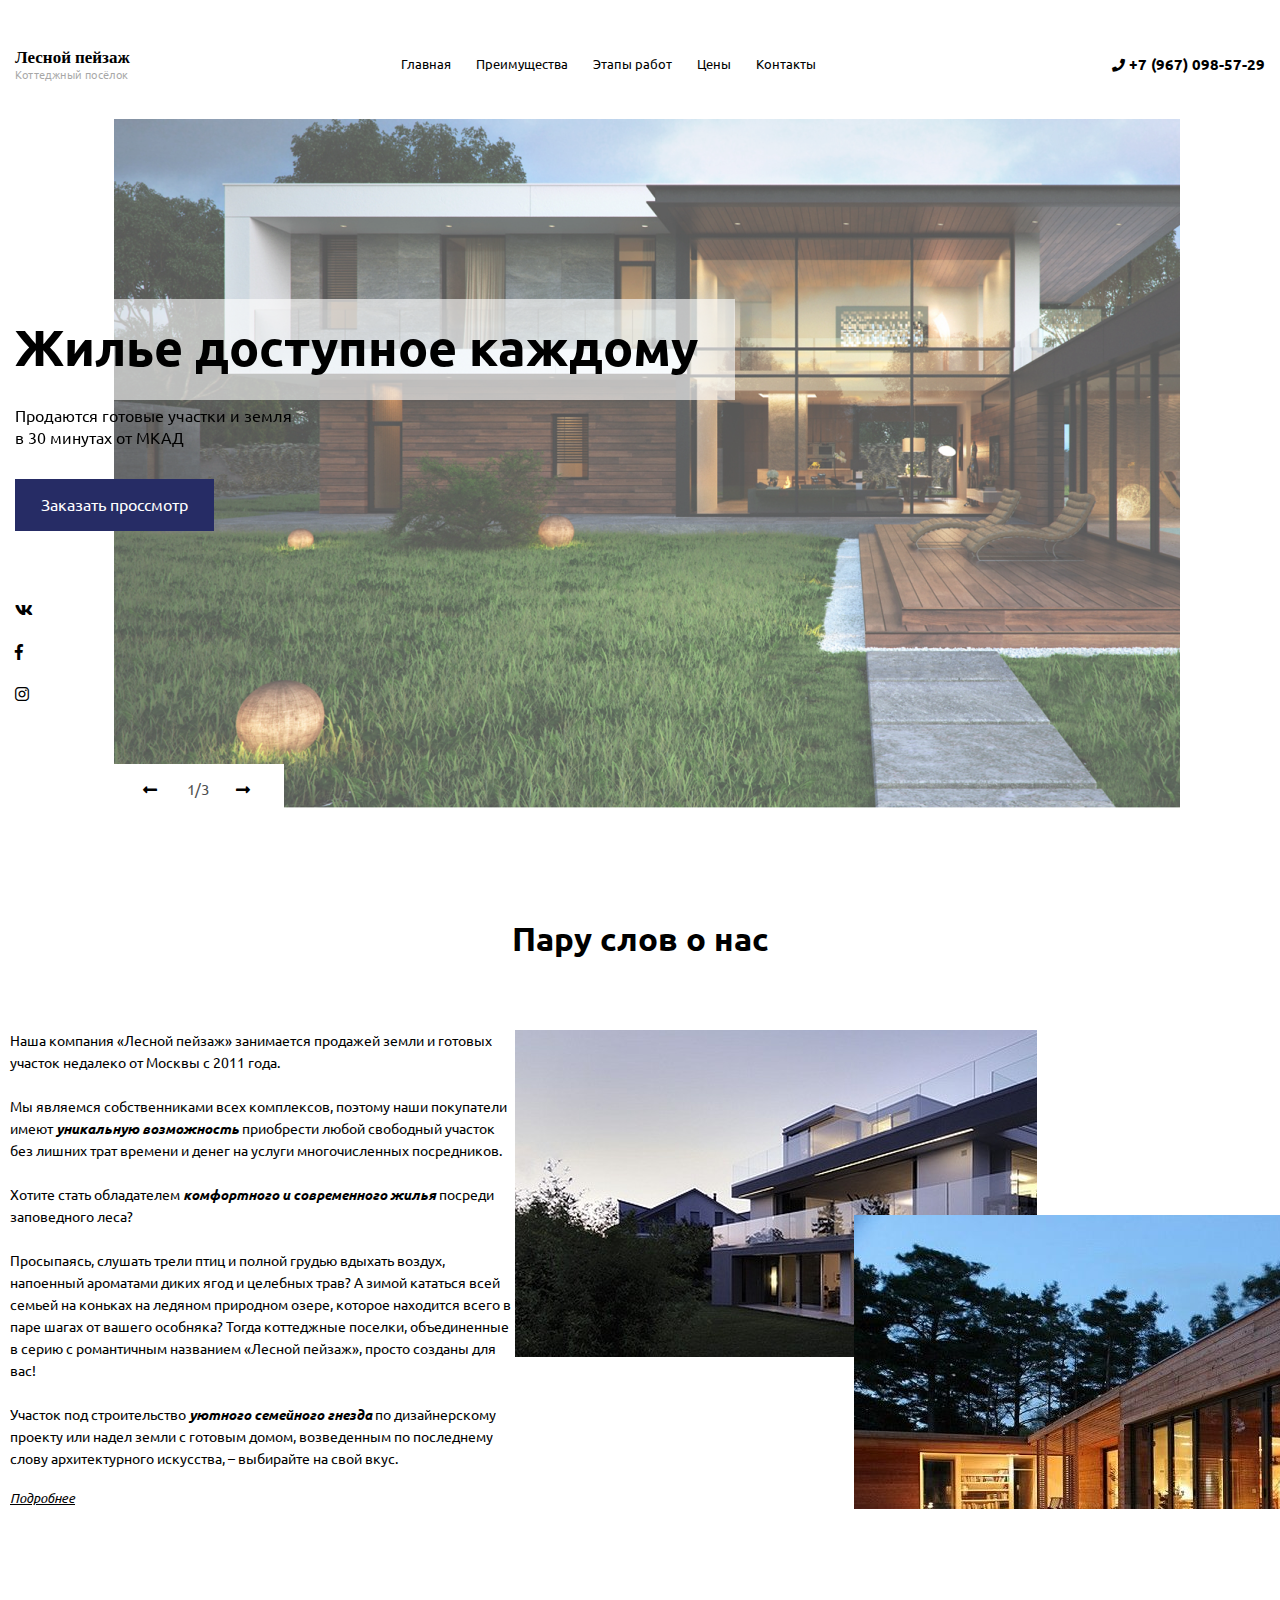
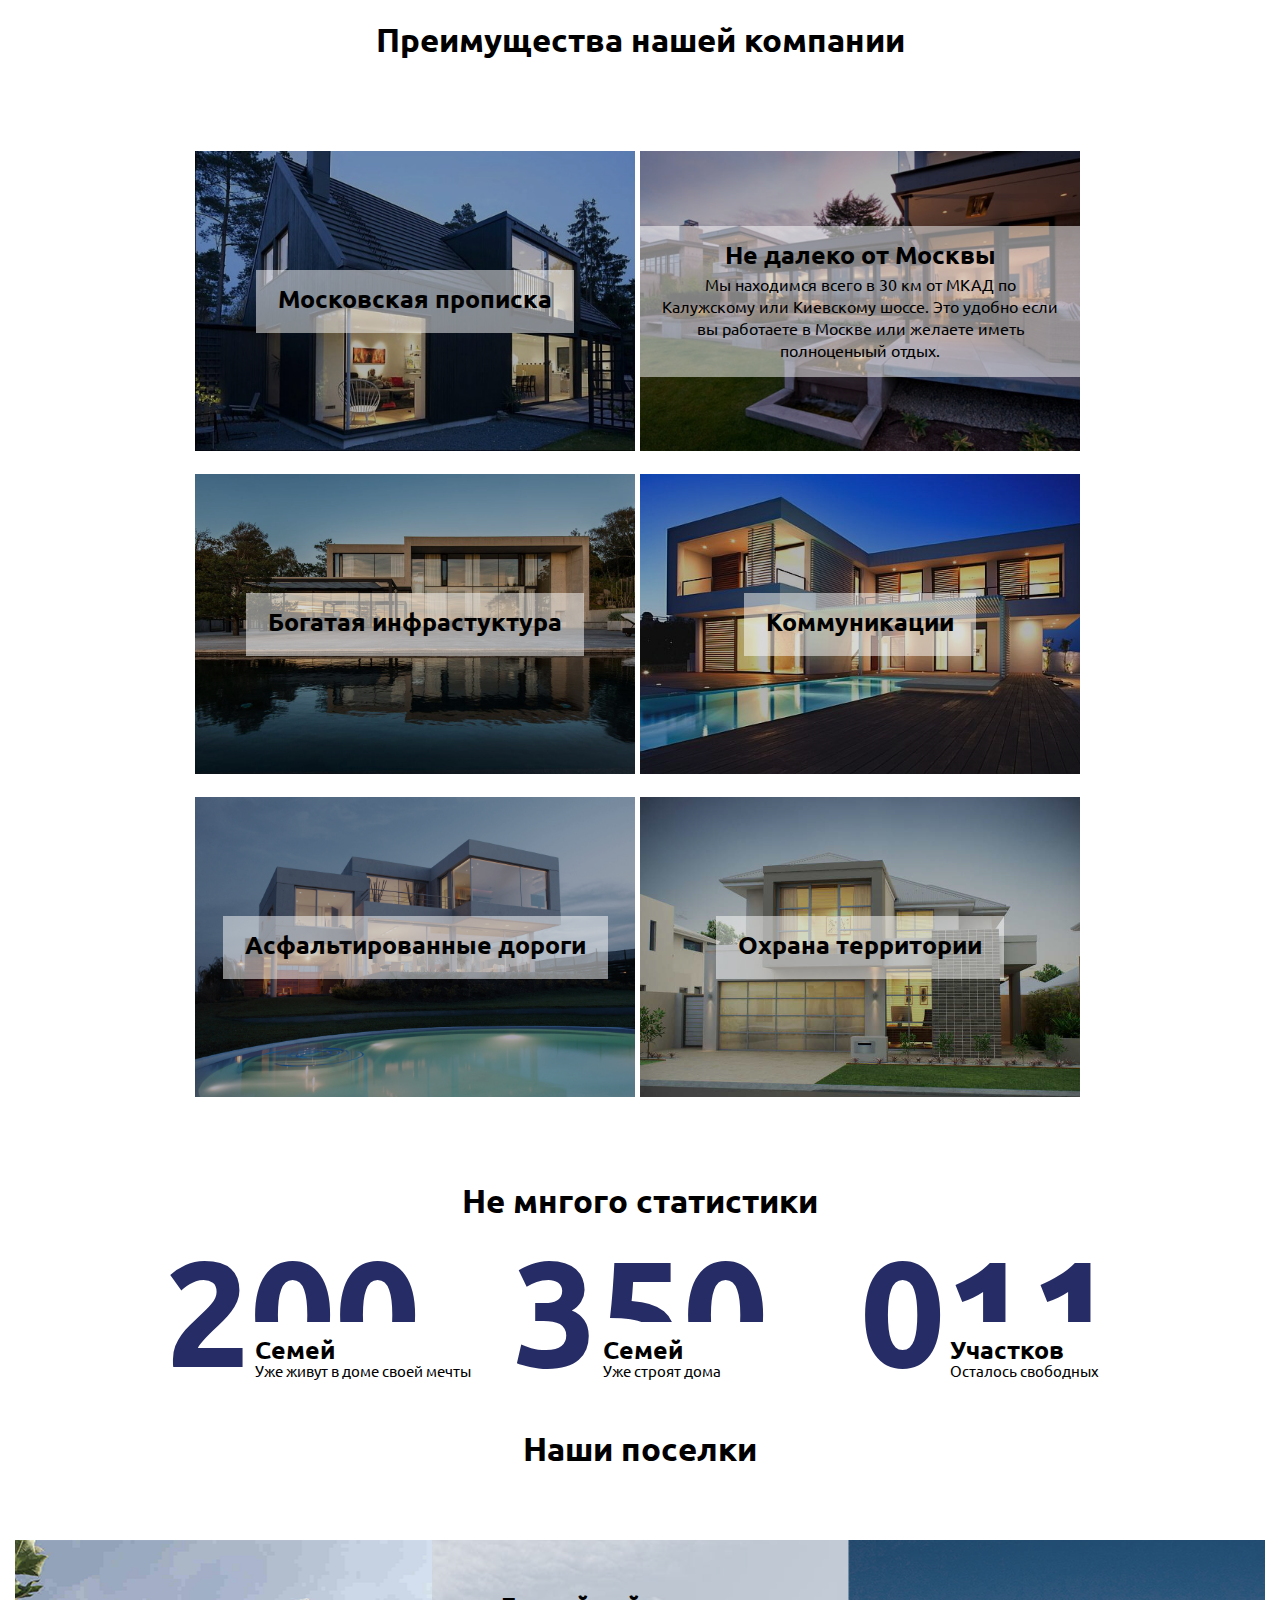
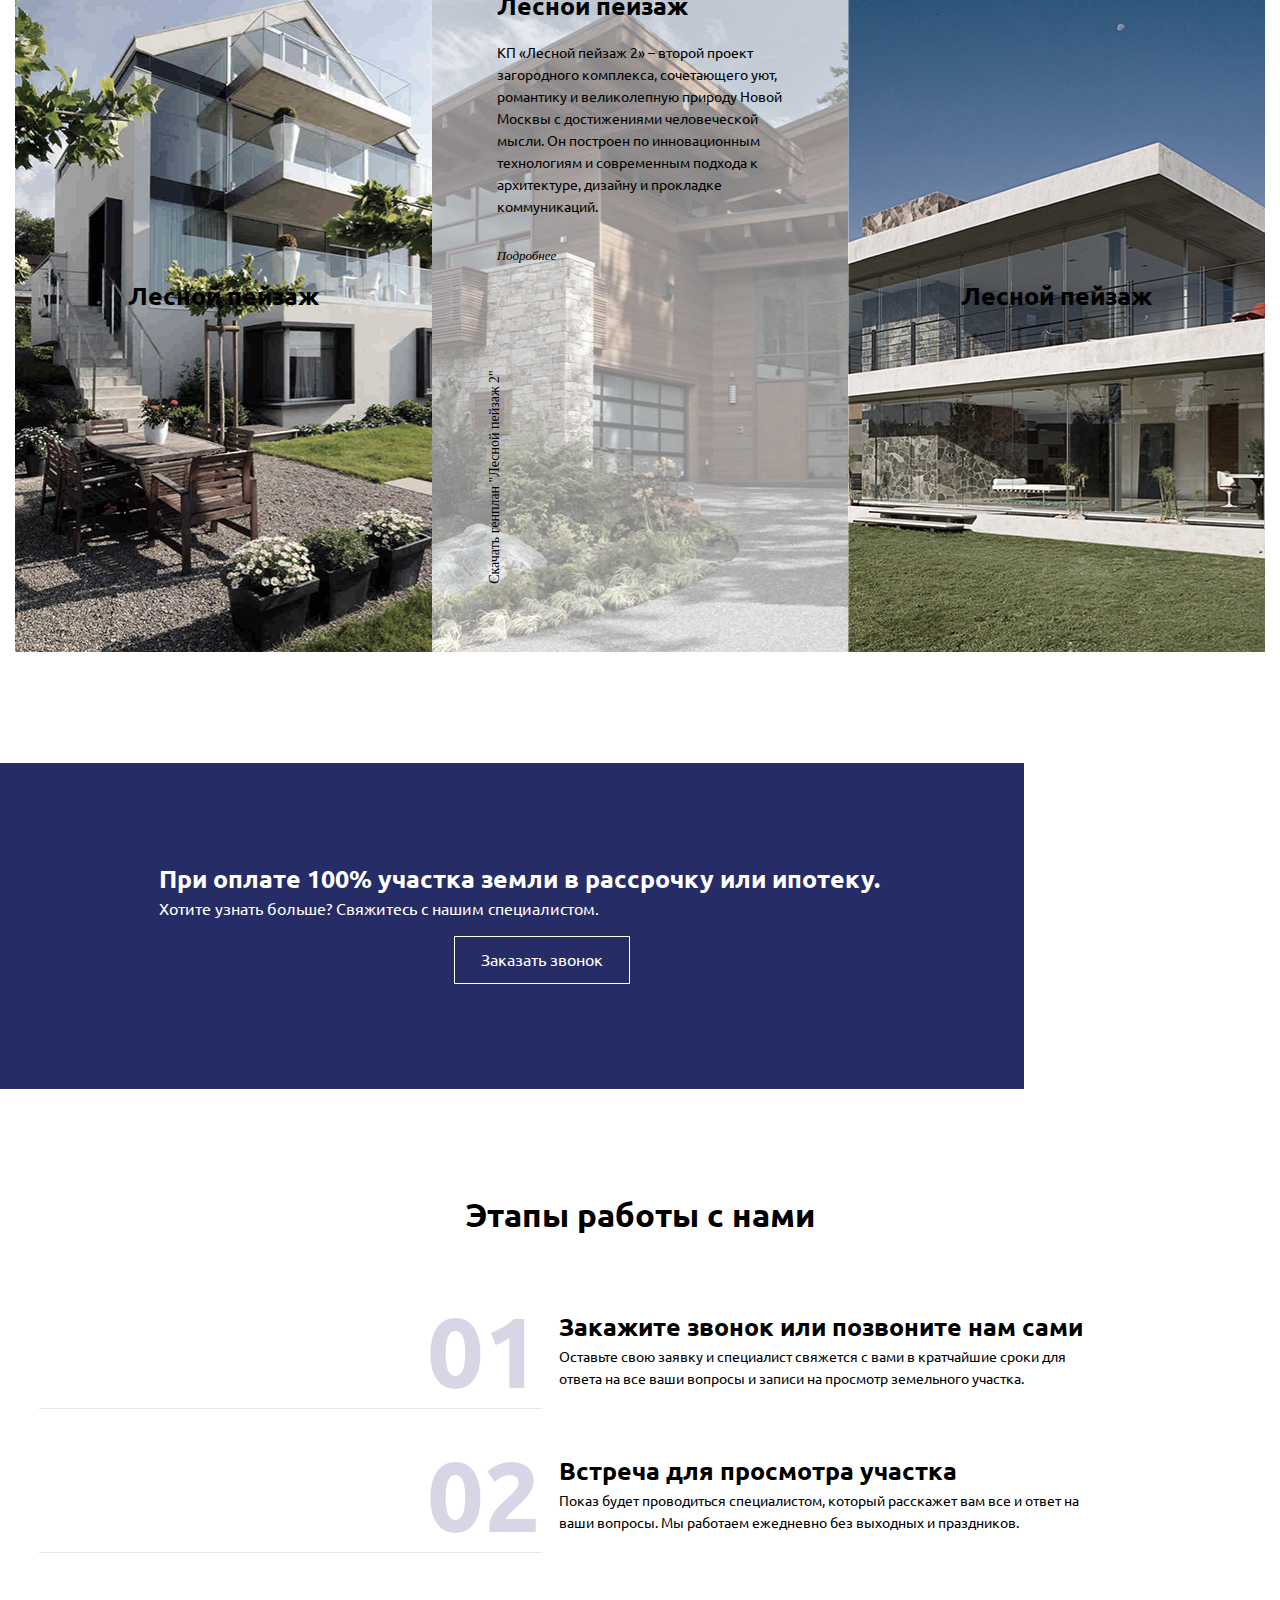
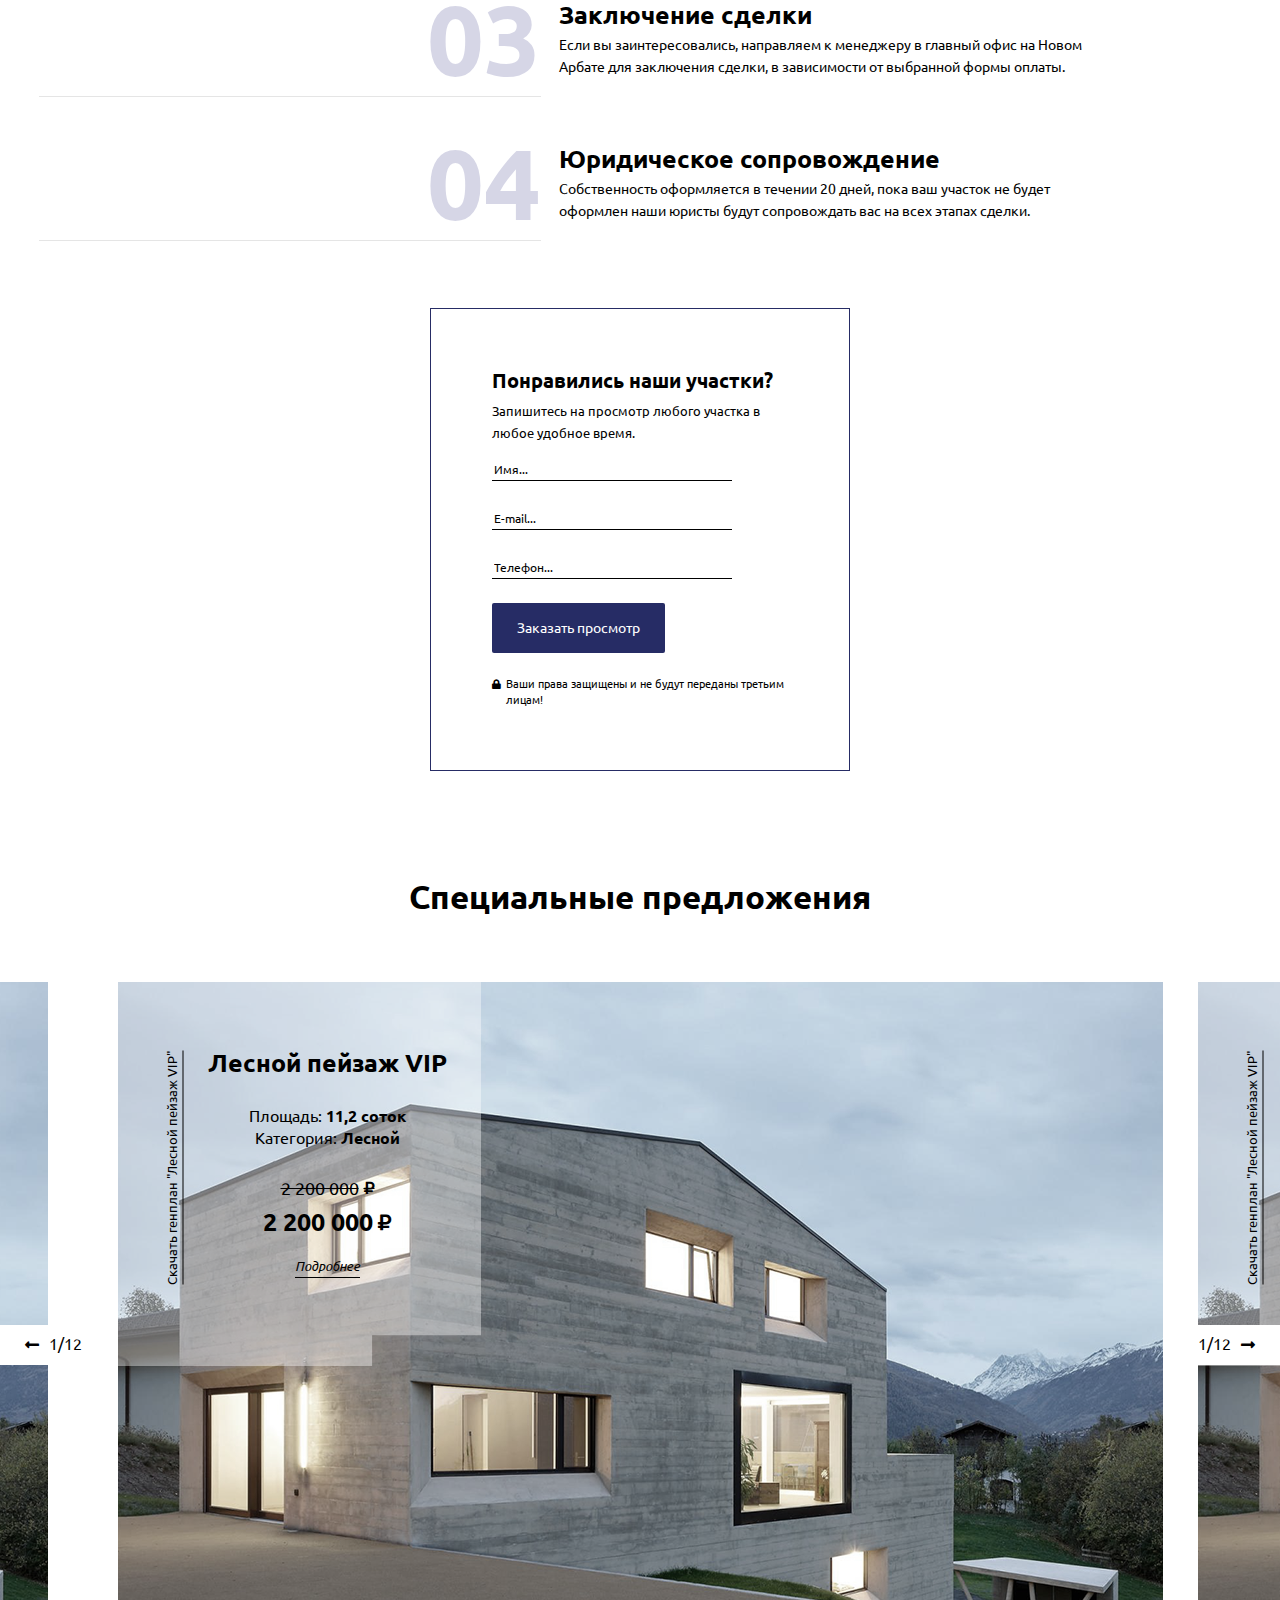
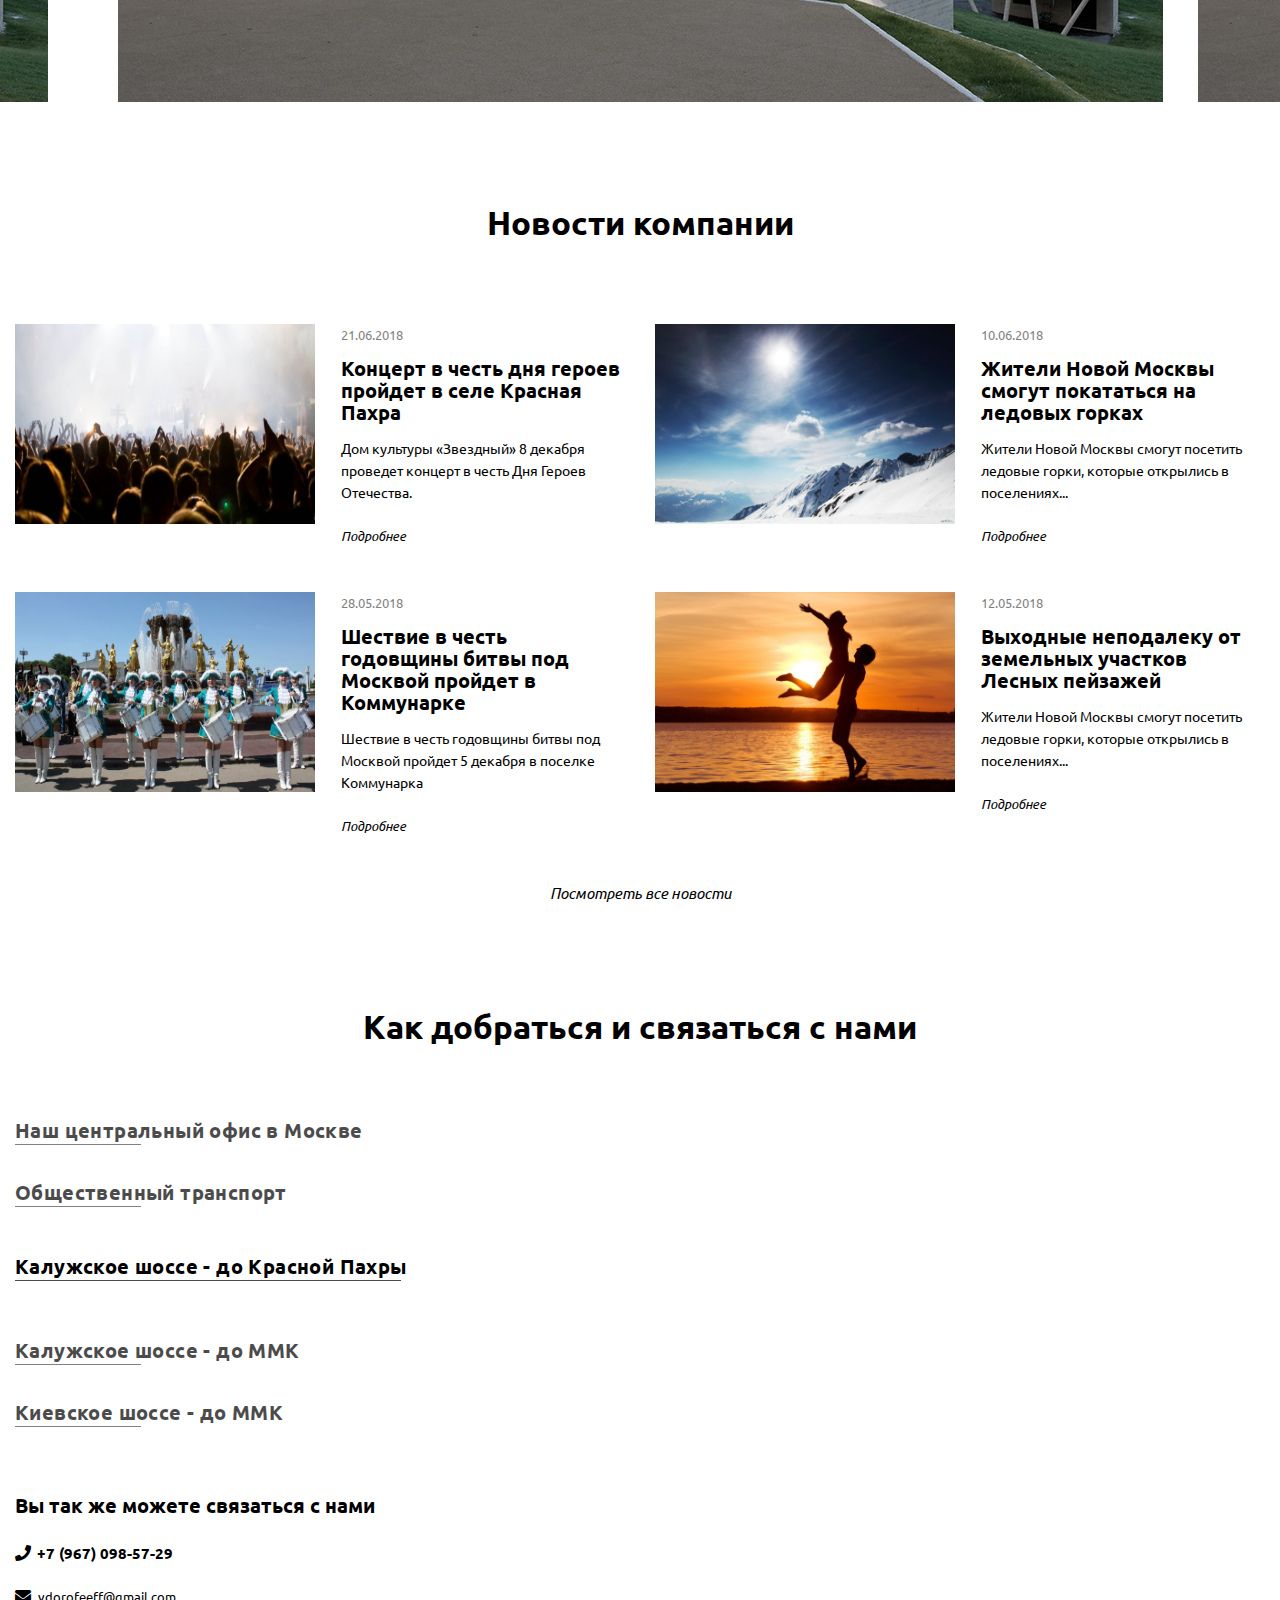
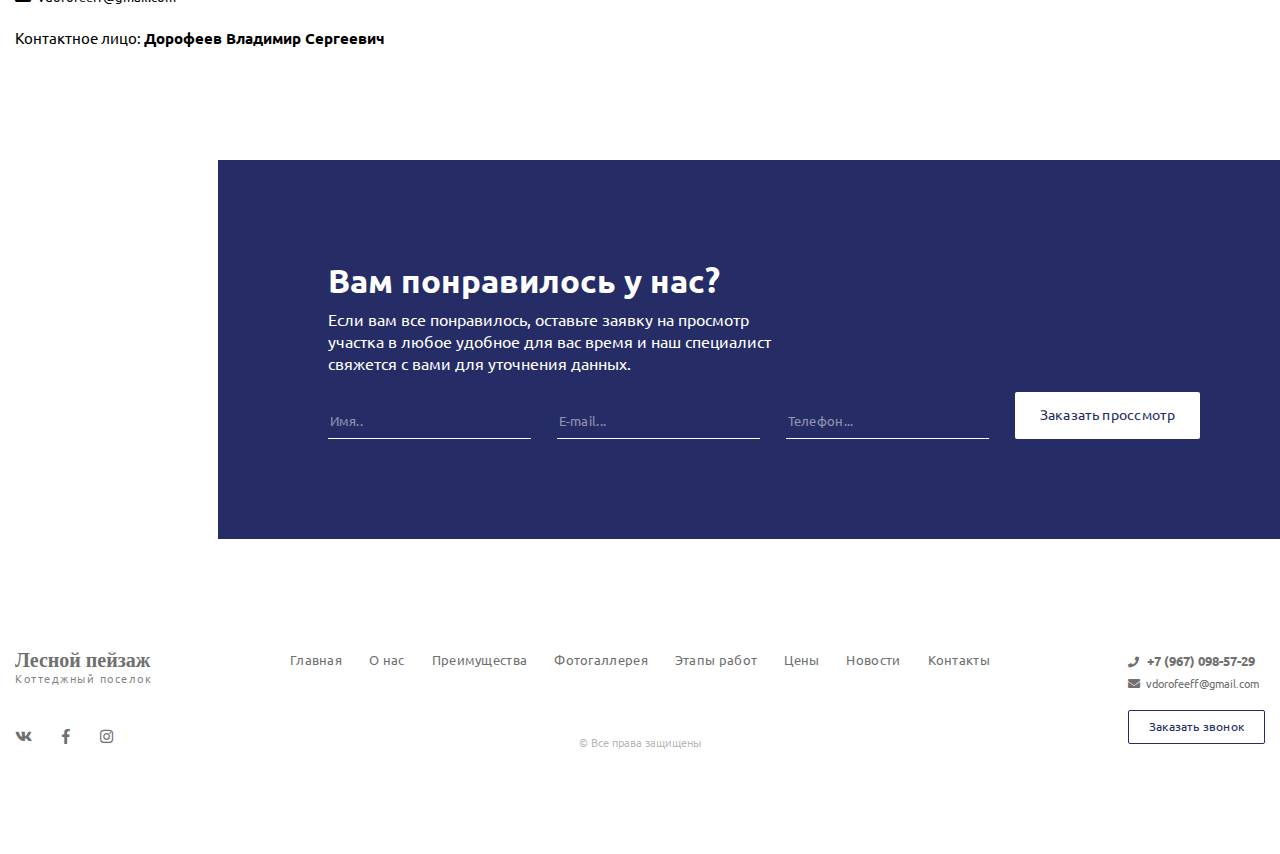
<file: forest-home/index.html>
<!DOCTYPE html>
<html lang="ru">

<head>

	<meta charset="utf-8">
	<!-- <base href="/"> -->

	<title>Лесной пейзаж</title>
	<meta name="description" content="">

	<meta http-equiv="X-UA-Compatible" content="IE=edge">
	<meta name="viewport" content="width=device-width, initial-scale=1, maximum-scale=1">
	
	<!-- Template Basic Images Start -->
	<meta property="og:image" content="path/to/image.jpg">
	<link rel="icon" href="img/favicon/favicon-home.png">
	<link rel="apple-touch-icon" sizes="180x180" href="img/favicon/apple-touch-icon-180x180.png">
	<!-- Template Basic Images End -->
	
	<!-- Custom Browsers Color Start -->
	<meta name="theme-color" content="#000">
	<!-- Custom Browsers Color End -->

	<link rel="stylesheet" href="css/main.min.css">

</head>

<body>
	
	<!-- preloder от WebDesignMaster -->
	<!-- <div class="preloader"><div class="pulse"></div></div> -->

	<!-- Складывающийся и раскладывающийся ромб -->
	<div id="cube-loader">
			<div class="caption">
				<div class="cube-loader">
					<div class="cube loader-1"></div>
					<div class="cube loader-2"></div>
					<div class="cube loader-4"></div>
					<div class="cube loader-3"></div>
				</div>
			</div>
		</div>


	<header class="header my-header">
		<a name="top"></a>
		<div class="container header-container">
			<i id="my-button" class="fas fa-bars menu-button"></i>
			<div class="logo-header">
				<div>Лесной пейзаж</div>
				<div>Коттеджный посёлок</div>
			</div>

			<nav class="top-menu">
				<ul>
					<li><a href="#top">Главная</a></li>
					<li><a href="#advantages">Преимущества</a></li>
					<li><a href="#stages">Этапы работ</a></li>
					<li><a href="#offer">Цены</a></li>
					<li><a href="#map">Контакты</a></li>
				</ul>
			</nav>
			
			<nav id="my-menu">
					<ul>
							<li><a href="#top">Главная</a></li>
							<li><a href="#advantages">Преимущества</a></li>
							<li><a href="#stages">Этапы работ</a></li>
							<li><a href="#offer">Цены</a></li>
							<li><a href="#map">Контакты</a></li>
					</ul>
			 </nav>

			<div class="phone">
				<i class="fas fa-phone"></i>
				<a href="tel:+79670985729">+7 (967) 098-57-29</a>
			</div>
		</div>
	</header>
</div>

	
	<section class="section-offer">
		<div class="top-slider-wrapper">
			<div class="top-slider">
				<div><img src="img/web/slider/slide_1.png" alt="Слайд 1"></div>
				<div><img src="img/web/slider/slide_2.png" alt="Слайд 2"></div>
				<div><img src="img/web/slider/slide_3.png" alt="Слайд 3"></div>
			</div>
			<div class="top-slider-control"><div id="top-slider-count"></div></div>
		</div>
		<div class="container">
			<div class="offer">
				<h1 class="h1 offer-header">Жилье доступное каждому</h1>
				<div class="offer-text">Продаются готовые участки и земля <br>в 30 минутах от МКАД</div>
				<div class="offer-button blue-button offer-button">
					<a href="#">Заказать проссмотр</a>
				</div>
				<div class="offer-social">
					<i class="fab fa-vk"></i>
					<i class="fab fa-facebook-f"></i>
					<i class="fab fa-instagram"></i>
				</div>
			</div>
		</div>		
	</section>
	
	<section class="section-aboutus">
			<a name="aboutus"></a>	
		<div class="container">
			<h2 class="h2 aboutus-header">Пару слов о нас</h2>
			<div class="aboutus-content">
				<div class="aboutus-text">
					<div class="aboutus-text-block">
							<p> Наша компания «Лесной пейзаж» занимается продажей земли и готовых участок недалеко от Москвы с 2011 года.<br>
								<br>
								Мы являемся собственниками всех комплексов, поэтому наши покупатели имеют <i><b>уникальную возможность</b></i> приобрести любой свободный участок без лишних трат времени и денег на услуги многочисленных посредников.<br>
								<br>
								Хотите стать обладателем <i><b>комфортного и современного жилья</b></i> посреди заповедного леса? <br>
								<br>
								Просыпаясь, слушать трели птиц и полной грудью вдыхать воздух, напоенный ароматами диких ягод и целебных трав? А зимой кататься всей семьей на коньках на ледяном природном озере, которое находится всего в паре шагах от вашего особняка? Тогда коттеджные поселки, объединенные в серию с романтичным названием «Лесной пейзаж», просто созданы для вас! <br>
								<br>
								Участок под строительство <i><b>уютного семейного гнезда</b></i> по дизайнерскому проекту или надел земли с готовым домом, возведенным по последнему <br>
								слову архитектурного искусства, – выбирайте на свой вкус.</p></div>
						<a href="#" class="aboutus-text-more"><i>Подробнее</i></a>
					</div>
				<div class="aboutus-gallery">
						<div class="aboutus-gallery-image-down" style="background: url('./img/web/aboutus/aboutus1.jpg')"></div>
						<div class="aboutus-gallery-image-up" style="background: url('./img/web/aboutus/aboutus2.jpg')"></div>
				</div>
			</div>
		</div>
	</section>
	
	<section class="section-advantages">
			<a name="advantages"></a>
		<div class="container">
			<h2 class="h2 section-advantages-header">Преимущества нашей компании</h2>
			<div class="advantages">
				<div class="advantages-block" style="background-image: url('./img//web/advantages/advant-1.jpg')">
					<div class="advantages-block-blur"></div>
					<div class="advantages-caption">
						<h3 class="h3">Московская прописка</h3>
						<div class="advantages-text"></div>
					</div>
				</div>
				<div class="advantages-block" style="background-image: url('./img//web/advantages/advant-2.jpg')">
					<div class="advantages-block-blur"></div>
					<div class="advantages-caption">
						<h3 class="h3">Не далеко от Москвы</h3>
						<div class="advantages-text">Мы находимся всего в 30 км от МКАД по Калужскому или Киевскому шоссе. Это удобно если вы работаете в Москве или желаете иметь полноценыый отдых.</div>
					</div>
				</div>
				<div class="advantages-block" style="background-image: url('./img//web/advantages/advant-3.jpg')">
					<div class="advantages-block-blur"></div>
					<div class="advantages-caption">
						<h3 class="h3">Богатая инфрастуктура</h3>
						<div class="advantages-text"></div>
					</div>
				</div>
				<div class="advantages-block" style="background-image: url('./img//web/advantages/advant-4.jpg')">
					<div class="advantages-block-blur"></div>
					<div class="advantages-caption">
						<h3 class="h3">Коммуникации</h3>
						<div class="advantages-text"></div>
					</div>
				</div>
				<div class="advantages-block" style="background-image: url('./img//web/advantages/advant-5.jpg')">
					<div class="advantages-block-blur"></div>
					<div class="advantages-caption">
						<h3 class="h3">Асфальтированные дороги</h3>
						<div class="advantages-text"></div>
					</div>
				</div>
				<div class="advantages-block" style="background-image: url('./img//web/advantages/advant-6.jpg')">
					<div class="advantages-block-blur"></div>
					<div class="advantages-caption">
						<h3 class="h3">Охрана территории</h3>
						<div class="advantages-text"></div>
					</div>
				</div>
			</div>
		</div>
	</section>

	<section class="section-statistic">
		<div class="container">
			<h2 class="h2 statistic-header">Не мнгого статистики</h2>
			<div id="static" class="statistic-section">
				<div class="statistic-block">
					<div class="statistic-block-number">200</div>
					<div class="statistic-block-caption">
						<div class="h3 statistic-block-caption-header">Семей</div>
						<div class="statistic-block-caption-text">Уже живут в доме своей мечты</div>
					</div>
				</div>
				<div class="statistic-block">
					<div class="statistic-block-number">350</div>
					<div class="statistic-block-caption">
						<div class="h3 statistic-block-caption-header">Семей</div>
						<div class="statistic-block-caption-text">Уже строят дома</div>
					</div>
				</div>
				<div class="statistic-block">
					<div class="statistic-block-number">011</div>
					<div class="statistic-block-caption">
						<div class="h3 statistic-block-caption-header">Участков</div>
						<div class="statistic-block-caption-text">Осталось свободных</div>
					</div>
				</div>
			</div>
		</div>
	</section>

	<section class="section-townships">
		<div class="container">
			<h2 class="h2 text-center township-mainheader">Наши поселки</h2>
			<div class="township-block-wrapper">				
				<div class="township-block township-1" style="background-image: url('./img/township/township-1.png')">
					<h3 class="h3 township-header">Лесной пейзаж</h3>				
				</div>
				<div class="township-block township-block-active township-2" style="background-image: url('./img/township/township-2.png')">
					<h3 class="h3 township-header township-header-invisible">Лесной пейзаж</h3>
						<div class="township-caption township-caption-visible">
							<h3 class="h3 township-caption-header">Лесной пейзаж</h3>
							<p class="township-caption-text">КП «Лесной пейзаж 2» – второй проект загородного комплекса, сочетающего уют, романтику и великолепную природу Новой Москвы с достижениями человеческой мысли. Он построен по инновационным технологиям и современным подхода к архитектуре, дизайну и прокладке коммуникаций.</p>
							<div class="township-caption-link-wrapper">
								<a href="#" class="township-caption-link">Подробнее</a>
							</div>
							<a href='#' class="township-caption-download">Скачать генплан "Лесной пейзаж 2"</a>
						</div>
				</div>
				<div class="township-block township-3" style="background-image: url('./img/township/township-3.png')">
					<h3 class="h3 township-header">Лесной пейзаж</h3>				
				</div>
			</div>
			</div>
	</section>

	<section class="pay">
		<div class="pay-left">
			<div class="pay-content">
				<div class="pay-textblock">
					<h3 class="h3 pay-header">При оплате 100% участка земли в рассрочку или ипотеку.</h3>
					<p class="pay-text">Хотите узнать больше? Свяжитесь с нашим специалистом.</p>
				</div>
				<a href="#" class="pay-button">Заказать звонок</a>
			</div>
		</div>
	</section>

	<section class="stages">
		<a name="stages"></a>
		<h2 class="h2 text-center">Этапы работы с нами</h2>
		<div class="stages-content-wrapper">
			<div class="stages-list">
				<ol>
					<li>
						<h3 class="h3">Закажите звонок или позвоните нам сами</h3>
						<!-- /.h3 -->
						<div class="stages-list-text">Оставьте свою заявку и специалист свяжется с вами в кратчайшие сроки для ответа на все ваши вопросы и записи на просмотр земельного участка.</div>
						<!-- /.stages-list-text -->
					</li>
					<li>
						<h3 class="h3">Встреча для просмотра участка</h3>
						<!-- /.h3 -->
						<div class="stages-list-text">Показ будет проводиться специалистом, который расскажет вам все и ответ на ваши вопросы. Мы работаем ежедневно без выходных и праздников.</div>
						<!-- /.stages-list-text -->
					</li>
					<li>
						<h3 class="h3">Заключение сделки</h3>
						<!-- /.h3 -->
						<div class="stages-list-text">Если вы заинтересовались, направляем к менеджеру в главный офис на Новом Арбате для заключения сделки, в зависимости от выбранной формы оплаты.</div>
						<!-- /.stages-list-text -->
					</li>
					<li>
						<h3 class="h3">Юридическое сопровождение</h3>
						<!-- /.h3 -->
						<div class="stages-list-text">Собственность оформляется в течении 20 дней, пока ваш участок не будет оформлен наши юристы будут сопровождать вас на всех этапах сделки.</div>
						<!-- /.stages-list-text -->
					</li>
				</ol>
			</div>
			<!-- /.stages-list -->
			<form action="" class="stages-form">
				<h4 class="h4">Понравились наши участки?</h4>
				<div class="stages-form-text">Запишитесь на просмотр любого участка в любое удобное время.</div>
				<!-- /.stages-form-text -->
				<input type="text" placeholder="Имя...">
				<input type="email" placeholder="E-mail...">
				<input type="text" placeholder="Телефон...">
				<input type="submit" value="Заказать просмотр">
				<div class="stages-form-antention">
					<i class="fas fa-lock"></i>
					<p>Ваши права защищены и не будут переданы третьим лицам!</p>
				</div>
				<!-- /.stages-form-antention -->
			</form>
			<!-- /.stages-form -->
		</div>
		<!-- /.stages-content-wrapper -->
	</section>
	<!-- /.stages -->

	<section class="section-special">
			<a name="offer"></a>
		<h2 class="h2 text-center">Специальные предложения</h2>
		<div class="owl-carousel">
			<div class="special-carousel">
				<div class="special-carousel-content" style='background-image: url("img/carousel/Modern-Prefab-Home-in-Sloping-Hillside-Design.png"); min-height: 720px;'>
					<div class="special-carousel-content-block">
						<a href="#" class="content-block-link">Скачать генплан "Лесной пейзаж VIP"</a>
						<div class="content-block-wrapper text-center">
							<h3 class="h3">Лесной пейзаж VIP</h3>
							<div class="content-block-about">
								<div>Площадь: <strong>11,2 соток</strong></div>
								<div>Категория: <strong>Лесной</strong></div>
							</div>
							<!-- /.content-block-about -->
							<div class="content-block-price">
								<div class="old-price">
									<div class="old-price-value">2200000</div>
									<i class="fas fa-ruble-sign"></i></div>
								<!-- /.old-price -->
								<div class="new-price">
									<div class="new-price-value">2200000</div>
									<i class="fas fa-ruble-sign"></i></div>
								<!-- /.new-price -->
							</div>
							<!-- /.content-block-price -->
							<a href="#" class="content-block-small-link">Подробнее</a>
						</div>
						<!-- /.content-block-wrapper -->
					</div>
					<!-- /.special-carousel-content-block -->
				</div> 
			</div>			
			<!-- /.special-carousel -->
			<div class="special-carousel">
				<div class="special-carousel-content" style='background-image: url("img/carousel/Modern-Prefab-Home-in-Sloping-Hillside-Design.png"); min-height: 720px;'>
					<div class="special-carousel-content-block">
						<a href="#" class="content-block-link">Скачать генплан "Лесной пейзаж VIP"</a>
						<div class="content-block-wrapper text-center">
							<h3 class="h3">Лесной пейзаж VIP</h3>
							<div class="content-block-about">
								<div>Площадь: <strong>11,2 соток</strong></div>
								<div>Категория: <strong>Лесной</strong></div>
							</div>
							<!-- /.content-block-about -->
							<div class="content-block-price">
								<div class="old-price">
									<div class="old-price-value">2200000</div>
									<i class="fas fa-ruble-sign"></i></div>
								<!-- /.old-price -->
								<div class="new-price">
									<div class="new-price-value">2200000</div>
									<i class="fas fa-ruble-sign"></i></div>
								<!-- /.new-price -->
							</div>
							<!-- /.content-block-price -->
							<a href="#" class="content-block-small-link">Подробнее</a>
						</div>
						<!-- /.content-block-wrapper -->
					</div>
					<!-- /.special-carousel-content-block -->
				</div> 
			</div>			
			<!-- /.special-carousel -->
			<div class="special-carousel">
				<div class="special-carousel-content" style='background-image: url("img/carousel/Modern-Prefab-Home-in-Sloping-Hillside-Design.png"); min-height: 720px;'>
					<div class="special-carousel-content-block">
						<a href="#" class="content-block-link">Скачать генплан "Лесной пейзаж VIP"</a>
						<div class="content-block-wrapper text-center">
							<h3 class="h3">Лесной пейзаж VIP</h3>
							<div class="content-block-about">
								<div>Площадь: <strong>11,2 соток</strong></div>
								<div>Категория: <strong>Лесной</strong></div>
							</div>
							<!-- /.content-block-about -->
							<div class="content-block-price">
								<div class="old-price">
									<div class="old-price-value">2200000</div>
									<i class="fas fa-ruble-sign"></i></div>
								<!-- /.old-price -->
								<div class="new-price">
									<div class="new-price-value">2200000</div>
									<i class="fas fa-ruble-sign"></i></div>
								<!-- /.new-price -->
							</div>
							<!-- /.content-block-price -->
							<a href="#" class="content-block-small-link">Подробнее</a>
						</div>
						<!-- /.content-block-wrapper -->
					</div>
					<!-- /.special-carousel-content-block -->
				</div> 
			</div>			
			<!-- /.special-carousel -->
			<div class="special-carousel">
				<div class="special-carousel-content" style='background-image: url("img/carousel/Modern-Prefab-Home-in-Sloping-Hillside-Design.png"); min-height: 720px;'>
					<div class="special-carousel-content-block">
						<a href="#" class="content-block-link">Скачать генплан "Лесной пейзаж VIP"</a>
						<div class="content-block-wrapper text-center">
							<h3 class="h3">Лесной пейзаж VIP</h3>
							<div class="content-block-about">
								<div>Площадь: <strong>11,2 соток</strong></div>
								<div>Категория: <strong>Лесной</strong></div>
							</div>
							<!-- /.content-block-about -->
							<div class="content-block-price">
								<div class="old-price">
									<div class="old-price-value">2200000</div>
									<i class="fas fa-ruble-sign"></i></div>
								<!-- /.old-price -->
								<div class="new-price">
									<div class="new-price-value">2200000</div>
									<i class="fas fa-ruble-sign"></i></div>
								<!-- /.new-price -->
							</div>
							<!-- /.content-block-price -->
							<a href="#" class="content-block-small-link">Подробнее</a>
						</div>
						<!-- /.content-block-wrapper -->
					</div>
					<!-- /.special-carousel-content-block -->
				</div> 
			</div>			
			<!-- /.special-carousel -->
			<div class="special-carousel">
				<div class="special-carousel-content" style='background-image: url("img/carousel/Modern-Prefab-Home-in-Sloping-Hillside-Design.png"); min-height: 720px;'>
					<div class="special-carousel-content-block">
						<a href="#" class="content-block-link">Скачать генплан "Лесной пейзаж VIP"</a>
						<div class="content-block-wrapper text-center">
							<h3 class="h3">Лесной пейзаж VIP</h3>
							<div class="content-block-about">
								<div>Площадь: <strong>11,2 соток</strong></div>
								<div>Категория: <strong>Лесной</strong></div>
							</div>
							<!-- /.content-block-about -->
							<div class="content-block-price">
								<div class="old-price">
									<div class="old-price-value">2200000</div>
									<i class="fas fa-ruble-sign"></i></div>
								<!-- /.old-price -->
								<div class="new-price">
									<div class="new-price-value">2200000</div>
									<i class="fas fa-ruble-sign"></i></div>
								<!-- /.new-price -->
							</div>
							<!-- /.content-block-price -->
							<a href="#" class="content-block-small-link">Подробнее</a>
						</div>
						<!-- /.content-block-wrapper -->
					</div>
					<!-- /.special-carousel-content-block -->
				</div> 
			</div>			
			<!-- /.special-carousel -->
			<div class="special-carousel">
				<div class="special-carousel-content" style='background-image: url("img/carousel/Modern-Prefab-Home-in-Sloping-Hillside-Design.png"); min-height: 720px;'>
					<div class="special-carousel-content-block">
						<a href="#" class="content-block-link">Скачать генплан "Лесной пейзаж VIP"</a>
						<div class="content-block-wrapper text-center">
							<h3 class="h3">Лесной пейзаж VIP</h3>
							<div class="content-block-about">
								<div>Площадь: <strong>11,2 соток</strong></div>
								<div>Категория: <strong>Лесной</strong></div>
							</div>
							<!-- /.content-block-about -->
							<div class="content-block-price">
								<div class="old-price">
									<div class="old-price-value">2200000</div>
									<i class="fas fa-ruble-sign"></i></div>
								<!-- /.old-price -->
								<div class="new-price">
									<div class="new-price-value">2200000</div>
									<i class="fas fa-ruble-sign"></i></div>
								<!-- /.new-price -->
							</div>
							<!-- /.content-block-price -->
							<a href="#" class="content-block-small-link">Подробнее</a>
						</div>
						<!-- /.content-block-wrapper -->
					</div>
					<!-- /.special-carousel-content-block -->
				</div> 
			</div>			
			<!-- /.special-carousel -->
			<div class="special-carousel">
				<div class="special-carousel-content" style='background-image: url("img/carousel/Modern-Prefab-Home-in-Sloping-Hillside-Design.png"); min-height: 720px;'>
					<div class="special-carousel-content-block">
						<a href="#" class="content-block-link">Скачать генплан "Лесной пейзаж VIP"</a>
						<div class="content-block-wrapper text-center">
							<h3 class="h3">Лесной пейзаж VIP</h3>
							<div class="content-block-about">
								<div>Площадь: <strong>11,2 соток</strong></div>
								<div>Категория: <strong>Лесной</strong></div>
							</div>
							<!-- /.content-block-about -->
							<div class="content-block-price">
								<div class="old-price">
									<div class="old-price-value">2200000</div>
									<i class="fas fa-ruble-sign"></i></div>
								<!-- /.old-price -->
								<div class="new-price">
									<div class="new-price-value">2200000</div>
									<i class="fas fa-ruble-sign"></i></div>
								<!-- /.new-price -->
							</div>
							<!-- /.content-block-price -->
							<a href="#" class="content-block-small-link">Подробнее</a>
						</div>
						<!-- /.content-block-wrapper -->
					</div>
					<!-- /.special-carousel-content-block -->
				</div> 
			</div>			
			<!-- /.special-carousel -->
			<div class="special-carousel">
				<div class="special-carousel-content" style='background-image: url("img/carousel/Modern-Prefab-Home-in-Sloping-Hillside-Design.png"); min-height: 720px;'>
					<div class="special-carousel-content-block">
						<a href="#" class="content-block-link">Скачать генплан "Лесной пейзаж VIP"</a>
						<div class="content-block-wrapper text-center">
							<h3 class="h3">Лесной пейзаж VIP</h3>
							<div class="content-block-about">
								<div>Площадь: <strong>11,2 соток</strong></div>
								<div>Категория: <strong>Лесной</strong></div>
							</div>
							<!-- /.content-block-about -->
							<div class="content-block-price">
								<div class="old-price">
									<div class="old-price-value">2200000</div>
									<i class="fas fa-ruble-sign"></i></div>
								<!-- /.old-price -->
								<div class="new-price">
									<div class="new-price-value">2200000</div>
									<i class="fas fa-ruble-sign"></i></div>
								<!-- /.new-price -->
							</div>
							<!-- /.content-block-price -->
							<a href="#" class="content-block-small-link">Подробнее</a>
						</div>
						<!-- /.content-block-wrapper -->
					</div>
					<!-- /.special-carousel-content-block -->
				</div> 
			</div>			
			<!-- /.special-carousel -->
			<div class="special-carousel">
				<div class="special-carousel-content" style='background-image: url("img/carousel/Modern-Prefab-Home-in-Sloping-Hillside-Design.png"); min-height: 720px;'>
					<div class="special-carousel-content-block">
						<a href="#" class="content-block-link">Скачать генплан "Лесной пейзаж VIP"</a>
						<div class="content-block-wrapper text-center">
							<h3 class="h3">Лесной пейзаж VIP</h3>
							<div class="content-block-about">
								<div>Площадь: <strong>11,2 соток</strong></div>
								<div>Категория: <strong>Лесной</strong></div>
							</div>
							<!-- /.content-block-about -->
							<div class="content-block-price">
								<div class="old-price">
									<div class="old-price-value">2200000</div>
									<i class="fas fa-ruble-sign"></i></div>
								<!-- /.old-price -->
								<div class="new-price">
									<div class="new-price-value">2200000</div>
									<i class="fas fa-ruble-sign"></i></div>
								<!-- /.new-price -->
							</div>
							<!-- /.content-block-price -->
							<a href="#" class="content-block-small-link">Подробнее</a>
						</div>
						<!-- /.content-block-wrapper -->
					</div>
					<!-- /.special-carousel-content-block -->
				</div> 
			</div>			
			<!-- /.special-carousel -->
			<div class="special-carousel">
				<div class="special-carousel-content" style='background-image: url("img/carousel/Modern-Prefab-Home-in-Sloping-Hillside-Design.png"); min-height: 720px;'>
					<div class="special-carousel-content-block">
						<a href="#" class="content-block-link">Скачать генплан "Лесной пейзаж VIP"</a>
						<div class="content-block-wrapper text-center">
							<h3 class="h3">Лесной пейзаж VIP</h3>
							<div class="content-block-about">
								<div>Площадь: <strong>11,2 соток</strong></div>
								<div>Категория: <strong>Лесной</strong></div>
							</div>
							<!-- /.content-block-about -->
							<div class="content-block-price">
								<div class="old-price">
									<div class="old-price-value">2200000</div>
									<i class="fas fa-ruble-sign"></i></div>
								<!-- /.old-price -->
								<div class="new-price">
									<div class="new-price-value">2200000</div>
									<i class="fas fa-ruble-sign"></i></div>
								<!-- /.new-price -->
							</div>
							<!-- /.content-block-price -->
							<a href="#" class="content-block-small-link">Подробнее</a>
						</div>
						<!-- /.content-block-wrapper -->
					</div>
					<!-- /.special-carousel-content-block -->
				</div> 
			</div>			
			<!-- /.special-carousel -->
			<div class="special-carousel">
				<div class="special-carousel-content" style='background-image: url("img/carousel/Modern-Prefab-Home-in-Sloping-Hillside-Design.png"); min-height: 720px;'>
					<div class="special-carousel-content-block">
						<a href="#" class="content-block-link">Скачать генплан "Лесной пейзаж VIP"</a>
						<div class="content-block-wrapper text-center">
							<h3 class="h3">Лесной пейзаж VIP</h3>
							<div class="content-block-about">
								<div>Площадь: <strong>11,2 соток</strong></div>
								<div>Категория: <strong>Лесной</strong></div>
							</div>
							<!-- /.content-block-about -->
							<div class="content-block-price">
								<div class="old-price">
									<div class="old-price-value">2200000</div>
									<i class="fas fa-ruble-sign"></i></div>
								<!-- /.old-price -->
								<div class="new-price">
									<div class="new-price-value">2200000</div>
									<i class="fas fa-ruble-sign"></i></div>
								<!-- /.new-price -->
							</div>
							<!-- /.content-block-price -->
							<a href="#" class="content-block-small-link">Подробнее</a>
						</div>
						<!-- /.content-block-wrapper -->
					</div>
					<!-- /.special-carousel-content-block -->
				</div> 
			</div>			
			<!-- /.special-carousel -->
			<div id="customNav" class="owl-nav">

				</div>
				<!-- /.owl-nav -->
		</div>
		<!-- /.owl-carousel -->
	</section>
	<!-- /.special -->

	<section class="news">
		<a name="news"></a>
		<div class="container">
			<h2 class="h2 text-center">Новости компании</h2>
			<div class="news-wrap content">
				<div class="row news-row">
					<div class="news-block col-xl-6">
						<img src="img/news/tumblr_static_concert_audience.png" alt="Изображение" class="news-img">
						<div class="news-block-content">
							<div class="news-block-date">21.06.2018</div>
							<div class="news-block-header h4">Концерт в честь дня героев пройдет в селе Красная Пахра</div>
							<p class="news-block-text">Дом культуры «Звездный» 8 декабря проведет концерт в честь Дня Героев Отечества.</p>
							<a href="#" class="news-block-link">Подробнее</a>
						</div>
					</div>
					<!-- /.news-block -->
					<div class="news-block col-xl-6">
						<img src="img/news/s1200.png" alt="Изображение" class="news-img">
						<div class="news-block-content">
							<div class="news-block-date">10.06.2018</div>
							<div class="news-block-header h4">Жители Новой Москвы смогут покататься на ледовых горках</div>
							<p class="news-block-text">Жители Новой Москвы смогут посетить ледовые горки, которые открылись в поселениях...</p>
							<a href="#" class="news-block-link">Подробнее</a>
						</div>
					</div>
					<!-- /.news-block -->
				</div>
				<!-- /.row -->
				<div class="row">
					<div class="news-block col-xl-6">
						<img src="img/news/baraban.png" alt="Изображение" class="news-img">
						<div class="news-block-content">
							<div class="news-block-date">28.05.2018</div>
							<div class="news-block-header h4">Шествие в честь годовщины битвы под Москвой пройдет	в Коммунарке</div>
							<p class="news-block-text">Шествие в честь годовщины битвы под Москвой пройдет 5 декабря в поселке Коммунарка</p>
							<a href="#" class="news-block-link">Подробнее</a>
						</div>
					</div>
					<!-- /.news-block -->
					<div class="news-block col-xl-6">
						<img src="img/news/s-a531ce2b1cafe411ab9178fb08b9.png" alt="Изображение" class="news-img">
						<div class="news-block-content">
							<div class="news-block-date">12.05.2018</div>
							<div class="news-block-header h4">Выходные неподалеку от земельных участков	Лесных пейзажей</div>
							<p class="news-block-text">Жители Новой Москвы смогут посетить ледовые горки, которые открылись в поселениях...</p>
							<a href="#" class="news-block-link">Подробнее</a>
						</div>
					</div>
					<!-- /.news-block -->
				</div>
				<!-- /.row -->
			</div>
			<!-- /.news-wrap -->
			<div class="text-center">
				<a href="#" class="news-all">Посмотреть все новости</a>
			</div>
		</div>
		<!-- /.container -->
	</section>

	<section class="map">
		<a name="map"></a>
		<div class="container">
			<h2 class="h2">Как добраться и связаться с нами</h2>
			<div class="map-content row">
				<div class="map-block-info col-xl-5">
					<div class="map-block-info-links">
						<p>Наш центральный офис в Москве</p>
						<p>Общественный транспорт</p>
						<p class="active">Калужское шоссе - до Красной Пахры</p>
						<p >Калужское шоссе - до ММК</p>
						<p >Киевское шоссе - до ММК</p>
					</div>
					<!-- /.map-block-info-links -->
					<div class="map-block-info-contact">
						<h4 class="h4">Вы так же можете связаться с нами</h4>
						<div class="map-block-info-contact-phone">
							<i class="fas fa-phone"></i><a href="tel:+79670985729">+7 (967) 098-57-29</a>
						</div>
						<!-- /.map-block-info-contact-phone -->
						<div class="map-block-info-contact-mail">
								<i class="fas fa-envelope"></i><a href="mailto:vdorofeeff@gmail.com">vdorofeeff@gmail.com</a>
						</div>
						<!-- /.map-block-info-contact-mail -->
						<div class="map-block-info-contact-name">Контактное лицо: <strong>Дорофеев Владимир Сергеевич</strong></div>
					</div>
					<!-- /.map-block-info-contact -->
				</div>
				<!-- /.map-info -->
				<div class="map-block-map col-xl-7">
					<iframe src="https://www.google.com/maps/embed?pb=!1m18!1m12!1m3!1d2245.2755886201667!2d37.61769581597689!3d55.75371469938902!2m3!1f0!2f0!3f0!3m2!1i1024!2i768!4f13.1!3m3!1m2!1s0x46b54a5759f5b76b%3A0xde502cd817a1b053!2z0JzQsNCy0LfQvtC70LXQuSDQki4g0JguINCb0LXQvdC40L3QsA!5e0!3m2!1sru!2sru!4v1539076931433" width="751" height="488" frameborder="0" style="border:0" allowfullscreen></iframe>
					<iframe src="https://www.google.com/maps/embed?pb=!1m18!1m12!1m3!1d36394.66232513404!2d36.97853560983423!3d55.24156012279863!2m3!1f0!2f0!3f0!3m2!1i1024!2i768!4f13.1!3m3!1m2!1s0x41354ba95c9cfa9f%3A0x55945bf3f17ffe86!2z0JLQsNGB0Y7QvdC40L3Qviwg0JzQvtGB0LrQvtCy0YHQutCw0Y8g0L7QsdC7LiwgMTQyMTY3!5e0!3m2!1sru!2sru!4v1539077073639" width="751" height="488" frameborder="0" style="border:0" allowfullscreen></iframe>
					<iframe class="active" src="https://www.google.com/maps/embed?pb=!1m18!1m12!1m3!1d9055.039590888848!2d37.26478269617042!3d55.431980862276085!2m3!1f0!2f0!3f0!3m2!1i1024!2i768!4f13.1!3m3!1m2!1s0x413554e1a6e3fef9%3A0x6641ab26a543c2d9!2z0JrRgNCw0YHQvdCw0Y8g0J_QsNGF0YDQsCwg0JzQvtGB0LrQvtCy0YHQutCw0Y8g0L7QsdC7LiwgMTQyMTUw!5e0!3m2!1sru!2sru!4v1539010277985" width="751" height="488" frameborder="0" style="border:0" allowfullscreen></iframe>
					<iframe src="https://www.google.com/maps/embed?pb=!1m18!1m12!1m3!1d15197.68628504441!2d37.34919815972922!3d55.512343009157235!2m3!1f0!2f0!3f0!3m2!1i1024!2i768!4f13.1!3m3!1m2!1s0x414aacb2544c83ef%3A0x7e9a2254f8d5a054!2z0JrQsNC70YPQttGB0LrQvtC1INGILiwg0JzQvtGB0LrQstCw!5e0!3m2!1sru!2sru!4v1539077165380" width="751" height="488" frameborder="0" style="border:0" allowfullscreen></iframe>
					<iframe src="https://www.google.com/maps/embed?pb=!1m18!1m12!1m3!1d9360.196754569663!2d35.21598498955002!3d54.09060324487441!2m3!1f0!2f0!3f0!3m2!1i1024!2i768!4f13.1!3m3!1m2!1s0x413355b60c942ad9%3A0xd9c98ee99750c53c!2z0JrQuNC10LLRgdC60L7QtSDRiC4!5e0!3m2!1sru!2sru!4v1539077270657" width="751" height="488" frameborder="0" style="border:0" allowfullscreen></iframe>
				</div>
				<!-- /.map-block-map -->
			</div>
			<!-- /.map-content -->
		</div>
		<!-- /.container -->
	</section>

	<section class="like">
		<div class="like-content">
			<h2 class="h2">Вам понравилось у нас?</h2>
			<div class="like-text">Если вам все понравилось, оставьте заявку на просмотр участка в любое удобное для вас время и наш специалист свяжется с вами для уточнения данных.</div>
			<form action="" class="like-form">
				<input type="text" placeholder="Имя..">
				<input type="email" placeholder="E-mail...">
				<input type="text" placeholder="Телефон...">
				<input type="submit" value="Заказать проссмотр">
			</form>
			<!-- /.like-form -->
		</div>
		<!-- /.like-content -->
	</section>

	<footer class="footer">
		<div class="container">
			<div class="footer-content">
				<div class="footer-block-logo">
					<div class="footer-logo">
						<div class="logo-top">Лесной пейзаж</div>
						<div class="logo-bottom">Коттеджный поселок</div>
					</div>
					<!-- /.logo -->
					<div class="social">
							<a><i class="fab fa-vk"></i></a>
							<a><i class="fab fa-facebook-f"></i></a>
							<a><i class="fab fa-instagram"></i></a>
					</div>
					<!-- /.social -->
				</div>
				<!-- /.footer-block-logo -->
				<div class="footer-block-menu">
					<nav class="footer-menu">
						<ul>
							<li><a href="#top">Главная</a></li>
							<li><a href="#aboutus">О нас</a></li>
							<li><a href="#advantages">Преимущества</a></li>
							<li><a href="#">Фотогаллерея</a></li>
							<li><a href="#stages">Этапы работ</a></li>
							<li><a href="#offer">Цены</a></li>
							<li><a href="#news">Новости</a></li>
							<li><a href="#map">Контакты</a></li>
						</ul>
					</nav>
					<div class="footer-copiright">© Все права защищены</div>
				</div>
				<!-- /.footer-block-menu -->
				<div class="footer-block-contacts">
					<div class="footer-phone"><i class="fas fa-phone"></i><a href="tel:+79670985729">+7 (967) 098-57-29</a></div>
					<div class="footer-mail"><i class="fas fa-envelope"></i><a href="mailto:vdorofeeff@gmail.com">vdorofeeff@gmail.com</a></div>
					<button class="footer-button-call">Заказать звонок</button>
				</div>
				<!-- /.footer-block-contacts -->
			</div>
			<!-- /.footer-content -->
		</div>
	</footer>	

	<div class="top" title="Наверх">
		<i class="fas fa-angle-double-up"></i>
	</div>
	<!-- /.top -->
	
	<script src="js/scripts.min.js"></script>

</body>
</html>
</file>
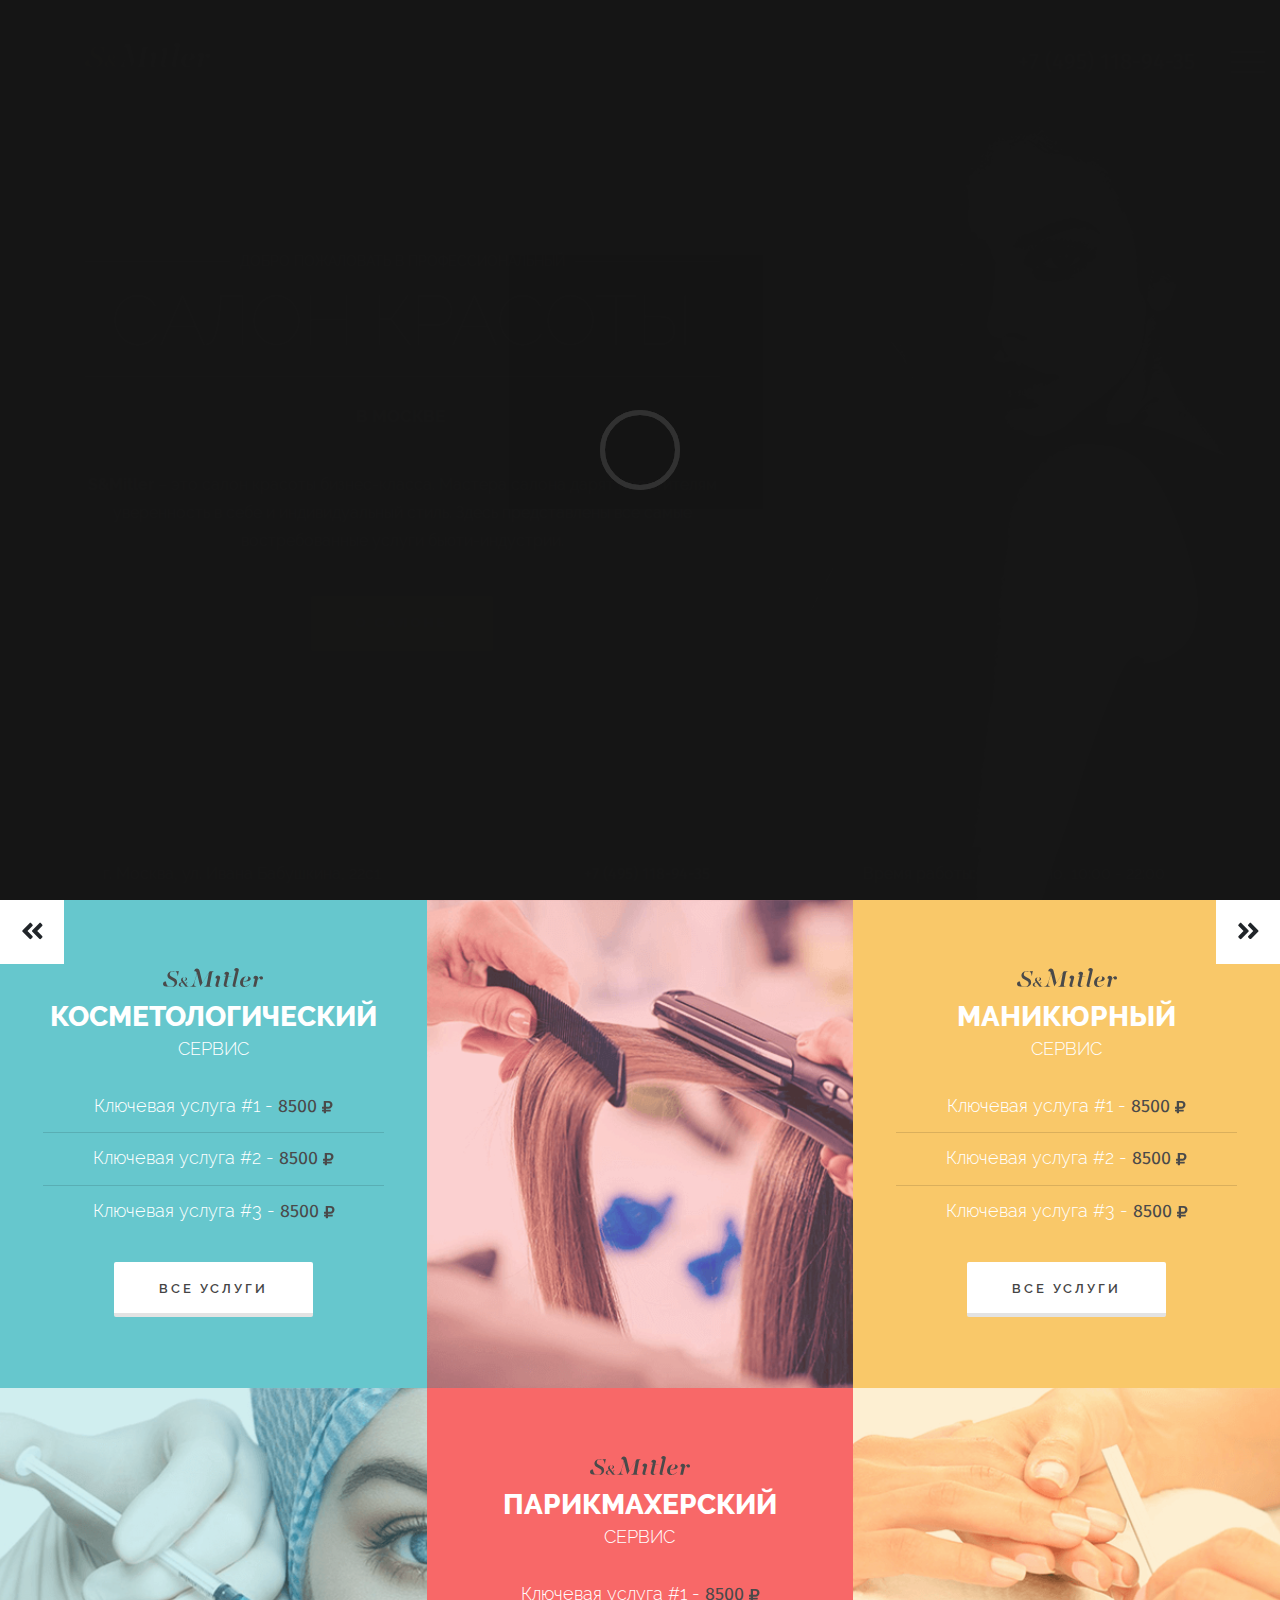
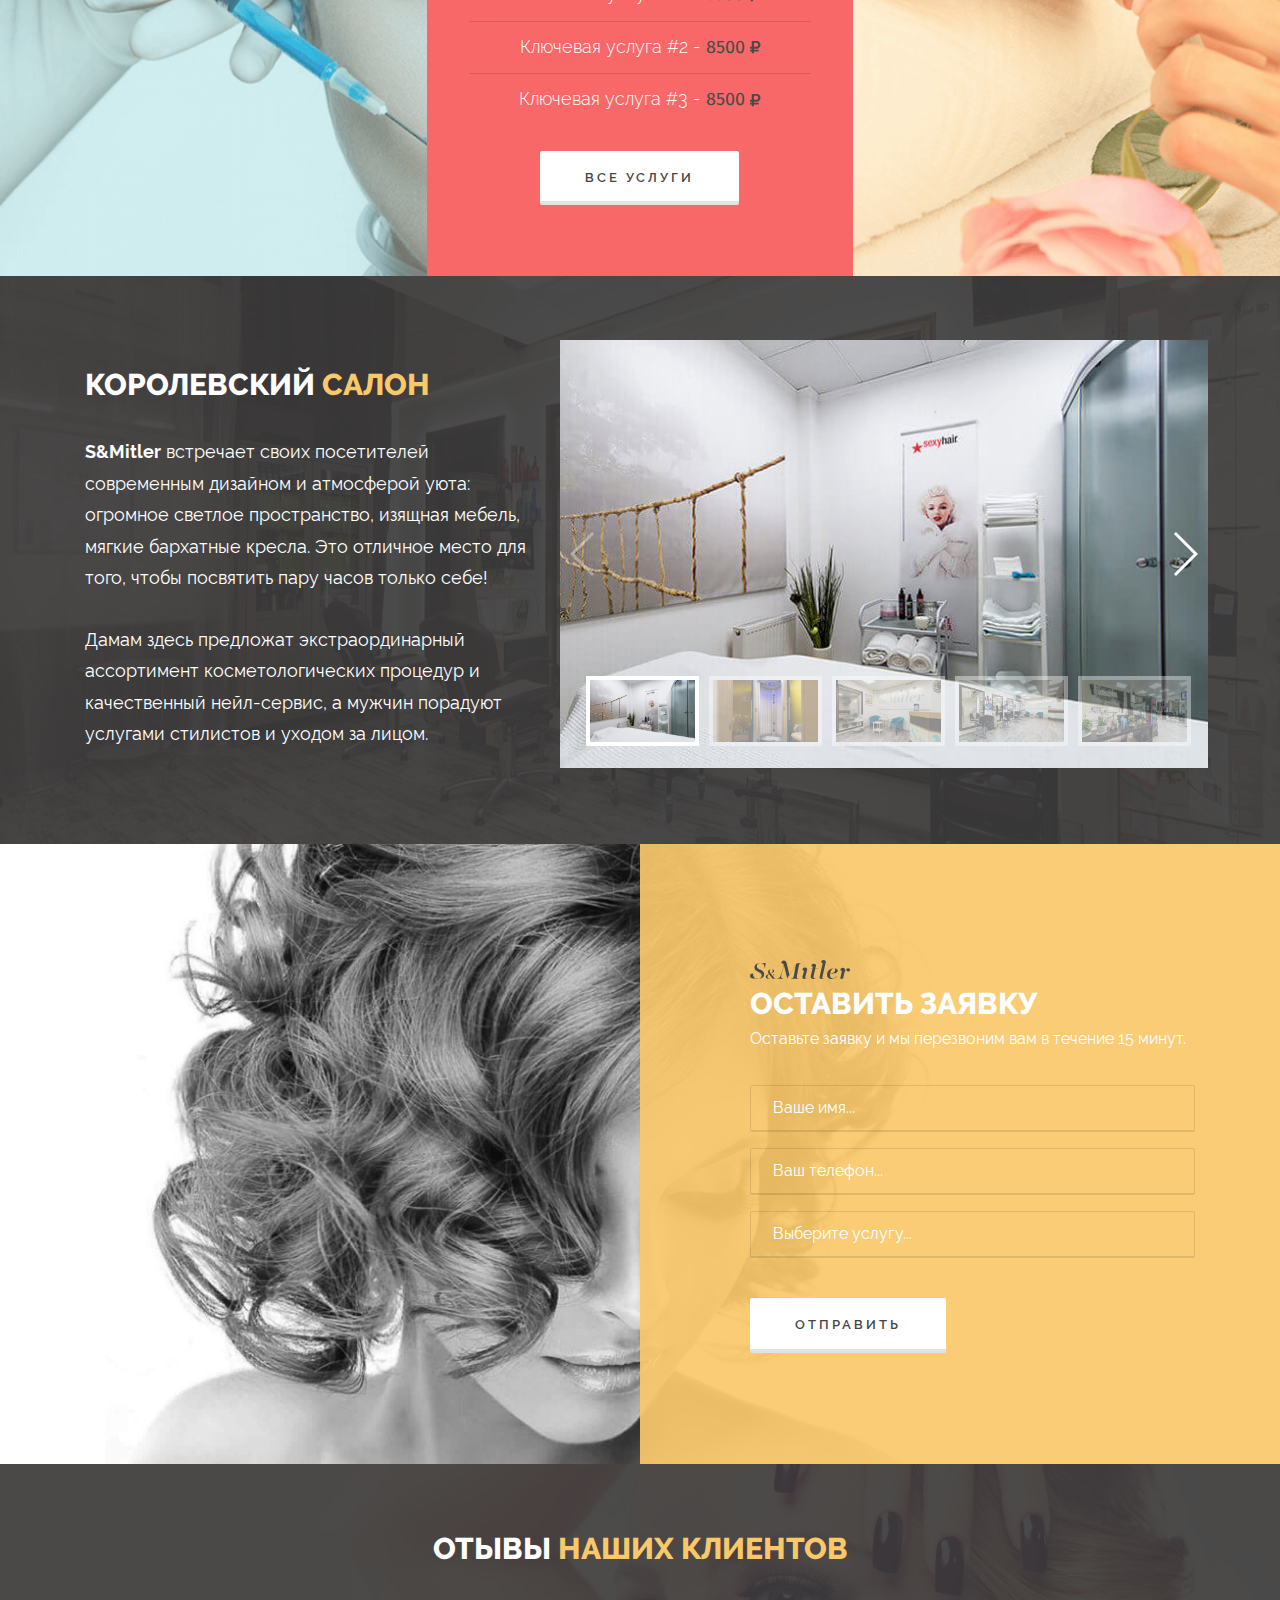
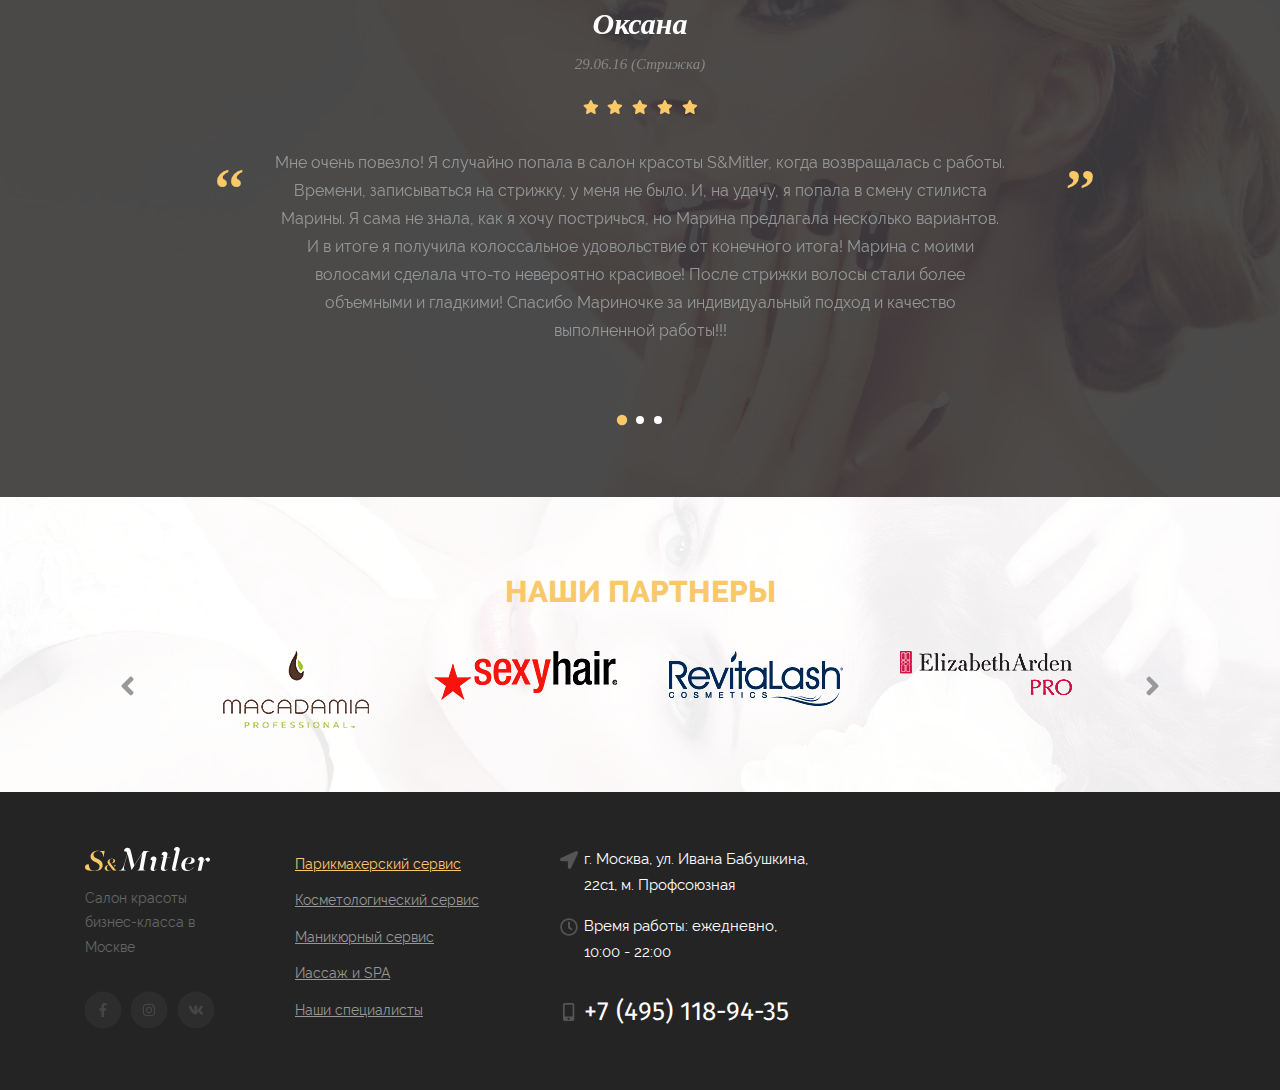
<file: smitler/index.html>
<!DOCTYPE html>
<html lang="ru">

<head>

  <meta charset="utf-8">
  <!--<base href="/smitler/">-->

  <title>S&Mitler</title>
  <meta name="description" content="">

  <meta http-equiv="X-UA-Compatible" content="IE=edge">
  <meta name="viewport" content="width=device-width, initial-scale=1, maximum-scale=1">

  <!-- Template Basic Images Start -->
  <!--<meta property="og:image" content="path/to/image.jpg">-->
  <link rel="icon" href="img/favicon/favicon.ico">
  <link rel="apple-touch-icon" sizes="180x180" href="img/favicon/apple-touch-icon-180x180.png">
  <!-- Template Basic Images End -->

  <!-- Custom Browsers Color Start -->
  <meta name="theme-color" content="#151515">
  <!-- Custom Browsers Color End -->

  <link rel="stylesheet" href="css/main.min.css">

  <style>
    body {
      opacity: 1;
      /*overflow: hidden;*/
    }

    html {
      background-color: #151515;
    }
  </style>

</head>

<body class="ishome">

  <div class="preloader">
    <div class="pulse"></div>
  </div>

  <div id="my-page">

    <div id="my-header">

      <header class="site-header" style="background-image: url(img/top-bg.jpg);">

        <div class="top-line">
          <a href="#" class="logo">
            <img src="img/logo-1.svg" alt="Салон красоты Смитрлер"> </a>
          <a class="phone d-none d-sm-block" href="tel:+74956494256">
            <i class="fas fa-mobile-alt"></i>
            +7 (495) 118-94-35</a>
          <a href="#my-menu" class="hamburger hamburger--emphatic">
            <span class="hamburger-box">
              <span class="hamburger-inner"></span>
            </span>
          </a>
          <nav id="my-menu">
            <ul>
              <li>
                <a href="#">Парикмахерский сервис</a>
              </li>
              <li class="active">
                <a href="#">Косметологический сервис</a>
              </li>
              <li>
                <a href="#">Маникюрный сервис</a>
              </li>
              <li>
                <a href="#">Массаж и SPA</a>
              </li>
              <li>
                <a href="#">Солярий</a>
              </li>
              <li>
                <a href="#">Наши специалисты</a>
              </li>
              <li>
                <a href="#">Новости</a>
              </li>
              <li>
                <a href="#">Прайс-лист</a>
              </li>
              <li>
                <a href="#">Наши сертификаты</a>
              </li>
              <li>
                <a href="#">О салоне</a>
              </li>
            </ul>
          </nav>
        </div>
        <div class="header-flex">
          <div class="flex-center">
            <div class="container">
              <div class="row">
                <div class="col-md-7 col-10">
                  <div class="header-composition">

                    <div class="welcome">
                      <p>
                        <span>Добро пожаловать в профессиональный</span>
                      </p>
                      <h1 class="h1">Салон красоты</h1>
                      <strong>
                        <i class="fas fa-star"></i>в Москве
                        <i class="fas fa-star"></i>
                      </strong>
                    </div>

                    <p>
                      <strong>S&Mitler</strong> – это салон красоты бизнес-класса. Мастера салона дарят посетителям уверенность в
                      себе и индивидуальный стиль. Здесь представлены все самые востребованные услуги бьюти-индустрии.</p>

                    <a href="#" class="button">О салоне</a>

                  </div>
                </div>
              </div>
            </div>
          </div>

        <div class="header-social">
          <nav class="soc">
            <ul class="fa-ul">
              <li>
                <a href="#" class="fa-layers fa-fw">
                  <i class="fas fa-circle fa-3x"></i>
                  <i class="fa-inverse fab fa-facebook-f" data-fa-transform="down-16"></i>
                </a>
              </li>
              <li>
                <a href="#" class="fa-layers fa-fw">
                  <i class="fas fa-circle fa-3x"></i>
                  <i class="fa-inverse fab fa-instagram" data-fa-transform="down-16"></i>
                </a>
              </li>
              <li>
                <a href="#" class="fa-layers fa-fw">
                  <i class="fas fa-circle fa-3x"></i>
                  <i class="fa-inverse fab fa-vk" data-fa-transform="down-16"></i>
                </a>
              </li>
            </ul>
          </nav>
        </div>


        </div>
        <div class="header-contacts">
          <div class="container">
            <div class="row">
              <div class="col-lg-4 col-md-6">
                <i class="fas fa-location-arrow"></i>г. Москва, ул. Ивана Бабушкина, 22с1
              </div>
              <div class="col-lg-4 col-md-6 phone-h">
                <i class="fas fa-mobile-alt"></i>+7 (495) 118-94-35
              </div>
              <div class="col-lg-4 d-none d-lg-block">
                <i class="far fa-clock"></i>Время работы: ежедневно, 10:00 - 22:00
              </div>
            </div>
          </div>
        </div>

      </header>
    </div>

    <div id="my-content">

      <section class="s-services">

        <div class="owl-carousel carousel-services">

          <div class="carousel-services-item">
            <div class="carousel-services-content">
              <div class="carousel-services-composition">
                <div class="carousel-logo">
                  <img src="./img/logo-2.svg" alt="Смитлер - салон красоты">
                </div>
                <h3 class="h3">Косметологический сервис</h3>
                <ul class="carousel-services-list">
                  <li>Ключевая услуга #1 -
                    <strong>8500
                      <i class="fas fa-ruble-sign"></i>
                    </strong>
                  </li>
                  <li>Ключевая услуга #2 -
                    <strong>8500
                      <i class="fas fa-ruble-sign"></i>
                    </strong>
                  </li>
                  <li>Ключевая услуга #3 -
                    <strong>8500
                      <i class="fas fa-ruble-sign"></i>
                    </strong>
                  </li>
                </ul>
                <a href="#" class="button button-white">Все услуги</a>
              </div>
            </div>
            <div class="carousel-services-image" style="background-image: url(img/service.png);">

            </div>
          </div>

          <div class="carousel-services-item">
            <div class="carousel-services-content">
              <div class="carousel-services-composition">
                <div class="carousel-logo">
                  <img src="./img/logo-2.svg" alt="Смитлер - салон красоты">
                </div>
                <h3 class="h3">Парикмахерский сервис</h3>
                <ul class="carousel-services-list">
                  <li>Ключевая услуга #1 -
                    <strong>8500
                      <i class="fas fa-ruble-sign"></i>
                    </strong>
                  </li>
                  <li>Ключевая услуга #2 -
                    <strong>8500
                      <i class="fas fa-ruble-sign"></i>
                    </strong>
                  </li>
                  <li>Ключевая услуга #3 -
                    <strong>8500
                      <i class="fas fa-ruble-sign"></i>
                    </strong>
                  </li>
                </ul>
                <a href="#" class="button button-white">Все услуги</a>
              </div>
            </div>
            <div class="carousel-services-image" style="background-image: url(img/service2.png);">

            </div>
          </div>

          <div class="carousel-services-item">
            <div class="carousel-services-content">
              <div class="carousel-services-composition">
                <div class="carousel-logo">
                  <img src="./img/logo-2.svg" alt="Смитлер - салон красоты">
                </div>
                <h3 class="h3">Маникюрный сервис</h3>
                <ul class="carousel-services-list">
                  <li>Ключевая услуга #1 -
                    <strong>8500
                      <i class="fas fa-ruble-sign"></i>
                    </strong>
                  </li>
                  <li>Ключевая услуга #2 -
                    <strong>8500
                      <i class="fas fa-ruble-sign"></i>
                    </strong>
                  </li>
                  <li>Ключевая услуга #3 -
                    <strong>8500
                      <i class="fas fa-ruble-sign"></i>
                    </strong>
                  </li>
                </ul>
                <a href="#" class="button button-white">Все услуги</a>
              </div>
            </div>
            <div class="carousel-services-image" style="background-image: url(img/service3.png);">

            </div>
          </div>

          <div class="carousel-services-item">
            <div class="carousel-services-content">
              <div class="carousel-services-composition">
                <div class="carousel-logo">
                  <img src="./img/logo-2.svg" alt="Смитлер - салон красоты">
                </div>
                <h3 class="h3">Косметологический сервис</h3>
                <ul class="carousel-services-list">
                  <li>Ключевая услуга #1 -
                    <strong>8500
                      <i class="fas fa-ruble-sign"></i>
                    </strong>
                  </li>
                  <li>Ключевая услуга #2 -
                    <strong>8500
                      <i class="fas fa-ruble-sign"></i>
                    </strong>
                  </li>
                  <li>Ключевая услуга #3 -
                    <strong>8500
                      <i class="fas fa-ruble-sign"></i>
                    </strong>
                  </li>
                </ul>
                <a href="#" class="button button-white">Все услуги</a>
              </div>
            </div>
            <div class="carousel-services-image" style="background-image: url(img/service.png);"></div>
          </div>

        </div>

      </section>

      <section class="s-king inverse section-overley" style="background-image: url(img/photos/foto-16.jpg);">
        <!--<section class="s-king inverse section-overley">-->

        <div class="container">
          <div class="row">
            <div class="col-lg-5">

              <h2 class="h2">Королевский салон</h2>
              <p>
                <strong>S&Mitler</strong> встречает своих посетителей современным дизайном и атмосферой уюта: огромное светлое пространство,
                изящная мебель, мягкие бархатные кресла. Это отличное место для того, чтобы посвятить пару часов только себе!</p>
              <p>Дамам здесь предложат экстраординарный ассортимент косметологических процедур и качественный нейл-сервис, а
                мужчин порадуют услугами стилистов и уходом за лицом.</p>

            </div>

            <div class="col-lg-7">

              <!-- Slider main container -->
              <div class="swiper-container s-king-slider-container s-king-gallery-top">
                <!-- Additional required wrapper -->
                <div class="swiper-wrapper">
                  <!-- Slides -->
                  <div class="swiper-slide" style="background-image:url(img/photos/small/foto-13.jpg)"></div>
                  <div class="swiper-slide" style="background-image:url(img/photos/small/foto-15.jpg)"></div>
                  <div class="swiper-slide" style="background-image:url(img/photos/small/foto-18.jpg)"></div>
                  <div class="swiper-slide" style="background-image:url(img/photos/small/foto-19.jpg)"></div>
                  <div class="swiper-slide" style="background-image:url(img/photos/small/foto-23.jpg)"></div>
                </div>
                <div class="swiper-button-next swiper-button-white"></div>
                <div class="swiper-button-prev swiper-button-white"></div>
                <div class="swiper-container s-king-gallery-thumbs s-king-slider-container">
                  <div class="swiper-wrapper" data-swiper-parallax="0">
                    <div class="swiper-slide" style="background-image:url(img/photos/small/foto-13.jpg)"></div>
                    <div class="swiper-slide" style="background-image:url(img/photos/small/foto-15.jpg)"></div>
                    <div class="swiper-slide" style="background-image:url(img/photos/small/foto-18.jpg)"></div>
                    <div class="swiper-slide" style="background-image:url(img/photos/small/foto-19.jpg)"></div>
                    <div class="swiper-slide" style="background-image:url(img/photos/small/foto-23.jpg)"></div>
                  </div>
                </div>
              </div>


            </div>
          </div>
        </div>


      </section>

      <section class="s-call inverse" style="background-image: url(img/madama.jpg);">

        <div class="container">
          <div class="row">

            <div class="col-lg-5 offset-lg-7 col-md-6 offset-md-6">

              <form class="callback">

                <div class="success">
                  <span>Спасибо за заявку!</span>
                </div>

                <!-- Hidden Required Fields -->
                <input type="hidden" name="project_name" value="SMitler">
                <input type="hidden" name="admin_email" value="petikantrop@gmail.com">
                <input type="hidden" name="form_subject" value="Заявка с сайта SMitler">
                <!-- END Hidden Required Fields -->

                <input type="hidden" name="Страница" value="">

                <div class="callback-logo">
                  <img src="img/logo-2.svg" alt="Смитлер - салон красоты в Москве">
                </div>
                <div class="formhead h2">Оставить заявку</div>
                <p>Оставьте заявку и мы перезвоним вам в течение 15 минут.</p>

                <input type="text" name="Имя" placeholder="Ваше имя..." required>
                <input type="text" name="Телефон" placeholder="Ваш телефон..." required>
                <select name="Услуга">
                  <option value disabled selected>Выберите услугу...</option>
                  <option>Парикмахерский сервис</option>
                  <option>Косметологический сервис</option>
                  <option>Маникюрный сервис</option>
                  <option>Массаж и SPA</option>
                  <option>Солярий</option>
                </select>
                <button class="button button-white">Отправить</button>

              </form>

            </div>

          </div>
        </div>

      </section>

      <section class="s-review inverse section-overley" style="background-image: url(img/bg-2.jpg);">

        <div class="container">
          <div class="row align-items-center justify-content-center">

            <div class="col-md-12">
              <h2 class="h2 text-center h-first">Отывы наших клиентов</h2>
            </div>
            <div class="col-md-8 justify-content-center">
              <div class="quotes"></div>

              <div class="owl-carousel reviews">

                <div class="review">
                  <div class="review-header">Оксана</div>
                  <div class="review-data">29.06.16 (Стрижка)</div>
                  <div class="review-stars">
                    <i class="fas fa-star"></i>
                    <i class="fas fa-star"></i>
                    <i class="fas fa-star"></i>
                    <i class="fas fa-star"></i>
                    <i class="fas fa-star"></i>
                  </div>
                  <div class="review-text">Мне очень повезло! Я случайно попала в салон красоты S&Mitler, когда возвращалась с работы. Времени, записываться
                    на стрижку, у меня не было. И, на удачу, я попала в смену стилиста Марины. Я сама не знала, как я хочу
                    постричься, но Марина предлагала несколько вариантов. И в итоге я получила колоссальное удовольствие
                    от конечного итога! Марина с моими волосами сделала что-то невероятно красивое! После стрижки волосы
                    стали более объемными и гладкими! Спасибо Мариночке за индивидуальный подход и качество выполненной работы!!!</div>
                </div>

                <div class="review">
                  <div class="review-header">Александра</div>
                  <div class="review-data">29.07.16 (Маникюр)</div>
                  <div class="review-stars">
                    <i class="fas fa-star"></i>
                    <i class="fas fa-star"></i>
                    <i class="fas fa-star"></i>
                    <i class="fas fa-star"></i>
                    <i class="fas fa-star"></i>
                  </div>
                  <div class="review-text">Мне очень повезло! Я случайно попала в салон красоты S&Mitler, когда возвращалась с работы. Времени, записываться
                    на стрижку, у меня не было. И, на удачу, я попала в смену стилиста Марины. Я сама не знала, как я хочу
                    постричься, но Марина предлагала несколько вариантов. И в итоге я получила колоссальное удовольствие
                    от конечного итога! Марина с моими волосами сделала что-то невероятно красивое! После стрижки волосы
                    стали более объемными и гладкими!</div>
                </div>

                <div class="review">
                  <div class="review-header">Маким</div>
                  <div class="review-data">29.08.16 (Стрижка)</div>
                  <div class="review-stars">
                    <i class="fas fa-star"></i>
                    <i class="fas fa-star"></i>
                    <i class="fas fa-star"></i>
                    <i class="fas fa-star"></i>
                    <i class="fas fa-star"></i>
                  </div>
                  <div class="review-text">Мне очень повезло! Я случайно попала в салон красоты S&Mitler, когда возвращалась с работы. Времени, записываться
                    на стрижку, у меня не было. И, на удачу, я попала в смену стилиста Марины. Я сама не знала, как я хочу
                    постричься, но Марина предлагала несколько вариантов. И в итоге я получила колоссальное удовольствие
                    от конечного итога!</div>
                </div>

              </div>

            </div>
          </div>
        </div>

      </section>

      <section class="s-partners section-overley" style="background-image: url(img/bg-3.jpg);">
        <div class="container">
          <div class="row">

            <div class="col-md-12">
              <h2 class="h2 text-center">Наши партнеры</h2>
            </div>

            <div class="col-md-10 justify-content-center offset-md-1">

              <div class="owl-carousel partners">

                <div class="partner">
                  <img src="img/partners/brend1.png" alt="Партнер">
                </div>

                <div class="partner">
                  <img src="img/partners/brend2.png" alt="Партнер">
                </div>

                <div class="partner">
                  <img src="img/partners/brend3.png" alt="Партнер">
                </div>

                <div class="partner">
                  <img src="img/partners/brend4.png" alt="Партнер">
                </div>

                <div class="partner">
                  <img src="img/partners/brend1.png" alt="Партнер">
                </div>

                <div class="partner">
                  <img src="img/partners/brend2.png" alt="Партнер">
                </div>

              </div>

            </div>

          </div>
        </div>

      </section>

    </div>

    <div id="my-footer">

      <div class="main-footer">
        <div class="container">
          <div class="row">

            <div class="col-xl-2 col-md-6">
              <div class="footer-column">

                <img src="img/logo-1.svg" alt="Салон красоты" class="logo-footer">
                <p>Салон красоты<br>бизнес-класса в Москве</p>
                <div class="social-footer">
                  <nav class="soc">
                    <ul class="fa-ul">
                      <li>
                        <a href="#" class="fa-layers fa-fw">
                          <i class="fas fa-circle fa-3x"></i>
                          <i class="fa-inverse fab fa-facebook-f" data-fa-transform="down-16"></i>
                        </a>
                      </li>
                      <li>
                        <a href="#" class="fa-layers fa-fw">
                          <i class="fas fa-circle fa-3x"></i>
                          <i class="fa-inverse fab fa-instagram" data-fa-transform="down-16"></i>
                        </a>
                      </li>
                      <li>
                        <a href="#" class="fa-layers fa-fw">
                          <i class="fas fa-circle fa-3x"></i>
                          <i class="fa-inverse fab fa-vk" data-fa-transform="down-16"></i>
                        </a>
                      </li>
                    </ul>
                  </nav>
                </div>

              </div>
            </div>
            <div class="col-xl-3 col-md-6">
              <div class="footer-column">

                <nav class="footer-menu">
                  <ul>
                    <li class="active"><a href="#">Парикмахерский сервис</a></li>
                    <li><a href="#">Косметологический сервис</a></li>
                    <li><a href="#">Маникюрный сервис</a></li>
                    <li><a href="#">Иассаж и SPA</a></li>
                    <li><a href="#">Наши специалисты</a></li>
                  </ul>
                </nav>

              </div>
            </div>
            <div class="col-xl-3 col-md-6">
              <div class="footer-column">

                <p class="footer-addr">
                  <i class="fas fa-location-arrow"></i>г. Москва, ул. Ивана Бабушкина,
                  22с1, м. Профсоюзная
                </p>
                <p class="footer-addr">
                    <i class="far fa-clock"></i>Время работы: ежедневно,<br>
                    10:00 - 22:00
                </p>
                <p class="footer-addr">
                    <span class="footer-phone"><i class="fas fa-mobile-alt"></i>+7 (495) 118-94-35</span>
                </p>

                  
              </div>
            </div>
            <div class="col-xl-4 col-md-6">
              <div class="footer-column">

                <div class="map">
                    <script type="text/javascript" charset="utf-8" async src="https://api-maps.yandex.ru/services/constructor/1.0/js/?um=constructor%3Ad9a89e3fb9d1d8a40a570e885030a7bf0b83fdbfb88b3143725d9c607108ed91&amp;width=100%&amp;height=200&amp;lang=ru_RU&amp;scroll=true"></script>
                </div>

              </div>
            </div>

          </div>
        </div>
      </div>

    </div>
  </div>

  <div class="top" title="Наверх"><i class="fas fa-angle-double-up"></i></div>

  <!--
  <link rel="stylesheet" href="css/main.min.css">
  -->

  <script src="./js/scripts.min.js"></script>

</body>

</html>
</file>
<file: forest-home/css/main.min.css>
.mm-hidden{display:none!important}.mm-wrapper{overflow-x:hidden;position:relative}.mm-menu{box-sizing:border-box;background:inherit;display:block;padding:0;margin:0;position:absolute;left:0;right:0;top:0;bottom:0;z-index:0;-webkit-font-smoothing:antialiased;-moz-osx-font-smoothing:grayscale}.mm-menu a,.mm-menu a:active,.mm-menu a:hover,.mm-menu a:link,.mm-menu a:visited{color:inherit;text-decoration:none}.mm-panels,.mm-panels>.mm-panel{position:absolute;left:0;right:0;top:0;bottom:0;z-index:0}.mm-panel,.mm-panels{background:inherit;border-color:inherit;box-sizing:border-box;margin:0}.mm-panels{overflow:hidden}.mm-panel{-webkit-overflow-scrolling:touch;overflow:scroll;overflow-x:hidden;overflow-y:auto;padding:0 20px;-webkit-transform:translate(100%,0);-ms-transform:translate(100%,0);transform:translate(100%,0);-webkit-transform:translate3d(100%,0,0);transform:translate3d(100%,0,0);transition:-webkit-transform .4s ease;transition:transform .4s ease;transition:transform .4s ease,-webkit-transform .4s ease;-webkit-transform-origin:top left;-ms-transform-origin:top left;transform-origin:top left}.mm-panel:not(.mm-hidden){display:block}.mm-panel:after,.mm-panel:before{content:'';display:block;height:20px}.mm-panel_has-navbar{padding-top:40px}.mm-panel_opened{z-index:1;-webkit-transform:translate(0,0);-ms-transform:translate(0,0);transform:translate(0,0);-webkit-transform:translate3d(0,0,0);transform:translate3d(0,0,0)}.mm-panel_opened-parent{-webkit-transform:translate(-30%,0);-ms-transform:translate(-30%,0);transform:translate(-30%,0);-webkit-transform:translate3d(-30%,0,0);transform:translate3d(-30%,0,0)}.mm-panel_highest{z-index:2}.mm-panel_noanimation{transition:none!important}.mm-panel_noanimation.mm-panel_opened-parent{-webkit-transform:translate(0,0);-ms-transform:translate(0,0);transform:translate(0,0);-webkit-transform:translate3d(0,0,0);transform:translate3d(0,0,0)}.mm-listitem_vertical>.mm-panel{-webkit-transform:none!important;-ms-transform:none!important;transform:none!important;display:none;padding:10px 0 10px 10px}.mm-listitem_vertical>.mm-panel:after,.mm-listitem_vertical>.mm-panel:before{content:none;display:none}.mm-listitem_opened>.mm-panel{display:block}.mm-listitem_vertical>.mm-btn_next{box-sizing:border-box;height:40px;bottom:auto}.mm-listitem_vertical .mm-listitem:last-child:after{border-color:transparent}.mm-listitem_opened>.mm-btn_next:after{-webkit-transform:rotate(225deg);-ms-transform:rotate(225deg);transform:rotate(225deg);right:19px}.mm-btn{box-sizing:border-box;width:40px;height:40px;position:absolute;top:0;z-index:1}.mm-btn_fullwidth{width:100%}.mm-btn_clear:after,.mm-btn_clear:before,.mm-btn_close:after,.mm-btn_close:before{content:'';border:2px solid transparent;box-sizing:content-box;display:block;width:5px;height:5px;margin:auto;position:absolute;top:0;bottom:0;-webkit-transform:rotate(-45deg);-ms-transform:rotate(-45deg);transform:rotate(-45deg)}.mm-btn_clear:before,.mm-btn_close:before{border-right:none;border-bottom:none;right:18px}.mm-btn_clear:after,.mm-btn_close:after{border-left:none;border-top:none;right:25px}.mm-btn_next:after,.mm-btn_prev:before{content:'';border-top:2px solid transparent;border-left:2px solid transparent;box-sizing:content-box;display:block;width:8px;height:8px;margin:auto;position:absolute;top:0;bottom:0}.mm-btn_prev:before{-webkit-transform:rotate(-45deg);-ms-transform:rotate(-45deg);transform:rotate(-45deg);left:23px;right:auto}.mm-btn_next:after{-webkit-transform:rotate(135deg);-ms-transform:rotate(135deg);transform:rotate(135deg);right:23px;left:auto}.mm-navbar{border-bottom:1px solid;border-color:inherit;text-align:center;line-height:20px;display:none;height:40px;padding:0 40px;margin:0;position:absolute;top:0;left:0;right:0;opacity:1;transition:opacity .4s ease}.mm-navbar>*{box-sizing:border-box;display:block;padding:10px 0}.mm-navbar a,.mm-navbar a:hover{text-decoration:none}.mm-navbar__title{text-overflow:ellipsis;white-space:nowrap;overflow:hidden}.mm-navbar__btn:first-child{left:0}.mm-navbar__btn:last-child{text-align:right;right:0}.mm-panel_has-navbar .mm-navbar{display:block}.mm-listitem,.mm-listview{list-style:none;display:block;padding:0;margin:0}.mm-listitem,.mm-listitem .mm-btn_next,.mm-listitem .mm-btn_next:before,.mm-listitem:after,.mm-listview{border-color:inherit}.mm-listview{font:inherit;line-height:20px}.mm-panels>.mm-panel>.mm-listview{margin:20px -20px}.mm-panels>.mm-panel>.mm-listview:first-child,.mm-panels>.mm-panel>.mm-navbar+.mm-listview{margin-top:-20px}.mm-listitem{position:relative}.mm-listitem:after{content:'';border-bottom-width:1px;border-bottom-style:solid;display:block;position:absolute;left:0;right:0;bottom:0}.mm-listitem:after{left:20px}.mm-listitem a,.mm-listitem a:hover{text-decoration:none}.mm-listitem>a,.mm-listitem>span{text-overflow:ellipsis;white-space:nowrap;overflow:hidden;color:inherit;display:block;padding:10px 10px 10px 20px;margin:0}.mm-listitem .mm-btn_next{background:rgba(3,2,1,0);padding:0;position:absolute;right:0;top:0;bottom:0;z-index:2}.mm-listitem .mm-btn_next:before{content:'';border-left-width:1px;border-left-style:solid;display:block;position:absolute;top:0;bottom:0;left:0}.mm-listitem .mm-btn_next:not(.mm-btn_fullwidth){width:50px}.mm-listitem .mm-btn_next:not(.mm-btn_fullwidth)+a,.mm-listitem .mm-btn_next:not(.mm-btn_fullwidth)+span{margin-right:50px}.mm-listitem .mm-btn_fullwidth:before{border-left:none}.mm-listitem .mm-btn_fullwidth+a,.mm-listitem .mm-btn_fullwidth+span{padding-right:50px}.mm-listitem_divider{text-overflow:ellipsis;white-space:nowrap;overflow:hidden;font-size:75%;text-transform:uppercase;padding:5px 10px 5px 20px}.mm-listitem_divider:after{content:' ';display:none;position:static;display:inline-block}.mm-listitem_spacer{padding-top:40px}.mm-listitem_spacer>.mm-btn_next{top:40px}.mm-menu{background:#f3f3f3;border-color:rgba(0,0,0,.1);color:rgba(0,0,0,.75)}.mm-menu .mm-navbar a,.mm-menu .mm-navbar>*{color:rgba(0,0,0,.3)}.mm-menu .mm-btn:after,.mm-menu .mm-btn:before{border-color:rgba(0,0,0,.3)}.mm-menu .mm-listview .mm-btn_next:after{border-color:rgba(0,0,0,.3)}.mm-menu .mm-listview a:not(.mm-btn_next){-webkit-tap-highlight-color:rgba(255,255,255,.4);tap-highlight-color:rgba(255,255,255,.4)}.mm-menu .mm-listitem_selected>a:not(.mm-btn_next),.mm-menu .mm-listitem_selected>span{background:rgba(255,255,255,.4)}.mm-menu .mm-listitem_opened>.mm-btn_next,.mm-menu .mm-listitem_opened>.mm-panel{background:rgba(0,0,0,.05)}.mm-menu .mm-listitem_divider{background:rgba(0,0,0,.05)}.mm-page{box-sizing:border-box;position:relative}.mm-slideout{transition:-webkit-transform .4s ease;transition:transform .4s ease;transition:transform .4s ease,-webkit-transform .4s ease;z-index:1}.mm-wrapper_opened{overflow-x:hidden;position:relative}.mm-wrapper_background .mm-page{background:inherit}.mm-menu_offcanvas{display:none;position:fixed;right:auto;z-index:0}.mm-menu_offcanvas.mm-menu_opened{display:block}.mm-menu_offcanvas.mm-menu_opened.mm-no-csstransforms{z-index:10}.mm-menu_offcanvas{width:80%;min-width:140px;max-width:440px}.mm-wrapper_opening .mm-menu_offcanvas.mm-menu_opened~.mm-slideout{-webkit-transform:translate(80vw,0);-ms-transform:translate(80vw,0);transform:translate(80vw,0);-webkit-transform:translate3d(80vw,0,0);transform:translate3d(80vw,0,0)}@media all and (max-width:175px){.mm-wrapper_opening .mm-menu_offcanvas.mm-menu_opened~.mm-slideout{-webkit-transform:translate(140px,0);-ms-transform:translate(140px,0);transform:translate(140px,0);-webkit-transform:translate3d(140px,0,0);transform:translate3d(140px,0,0)}}@media all and (min-width:550px){.mm-wrapper_opening .mm-menu_offcanvas.mm-menu_opened~.mm-slideout{-webkit-transform:translate(440px,0);-ms-transform:translate(440px,0);transform:translate(440px,0);-webkit-transform:translate3d(440px,0,0);transform:translate3d(440px,0,0)}}.mm-page__blocker{background:rgba(3,2,1,0);display:none;width:100%;height:100%;position:fixed;top:0;left:0;z-index:2}.mm-wrapper_blocking{overflow:hidden}.mm-wrapper_blocking body{overflow:hidden}.mm-wrapper_blocking .mm-page__blocker{display:block}.mm-sronly{border:0!important;clip:rect(1px,1px,1px,1px)!important;-webkit-clip-path:inset(50%)!important;clip-path:inset(50%)!important;white-space:nowrap!important;width:1px!important;min-width:1px!important;height:1px!important;min-height:1px!important;padding:0!important;overflow:hidden!important;position:absolute!important}.mm-menu_autoheight{transition:none .4s ease;transition-property:height,-webkit-transform;transition-property:transform,height;transition-property:transform,height,-webkit-transform}.mm-menu_autoheight:not(.mm-menu_offcanvas){position:relative}.mm-menu_autoheight.mm-menu_position-bottom,.mm-menu_autoheight.mm-menu_position-top{max-height:80%}.mm-menu_autoheight-measuring .mm-panel{display:block!important}.mm-menu_autoheight-measuring .mm-listitem_vertical:not(.mm-listitem_opened) .mm-panel{display:none!important}.mm-menu_autoheight-measuring .mm-panels>.mm-panel{bottom:auto!important;height:auto!important}[class*=mm-menu_columns-]{transition-property:width}[class*=mm-menu_columns-] .mm-panels>.mm-panel{right:auto;transition-property:width,-webkit-transform;transition-property:width,transform;transition-property:width,transform,-webkit-transform}[class*=mm-menu_columns-] .mm-panels>.mm-panel_opened,[class*=mm-menu_columns-] .mm-panels>.mm-panel_opened-parent{display:block!important}[class*=mm-panel_columns-]{border-right:1px solid;border-color:inherit}.mm-menu_columns-1 .mm-panel_columns-0,.mm-menu_columns-2 .mm-panel_columns-1,.mm-menu_columns-3 .mm-panel_columns-2,.mm-menu_columns-4 .mm-panel_columns-3{border-right:none}[class*=mm-menu_columns-] .mm-panels>.mm-panel_columns-0{-webkit-transform:translate(0,0);-ms-transform:translate(0,0);transform:translate(0,0);-webkit-transform:translate3d(0,0,0);transform:translate3d(0,0,0)}.mm-menu_columns-0 .mm-panels>.mm-panel{z-index:0}.mm-menu_columns-0 .mm-panels>.mm-panel else{width:100%}.mm-menu_columns-0 .mm-panels>.mm-panel:not(.mm-panel_opened):not(.mm-panel_opened-parent){-webkit-transform:translate(100%,0);-ms-transform:translate(100%,0);transform:translate(100%,0);-webkit-transform:translate3d(100%,0,0);transform:translate3d(100%,0,0)}.mm-menu_columns-0{width:80%;min-width:140px;max-width:0}.mm-wrapper_opening .mm-menu_columns-0.mm-menu_opened~.mm-slideout{-webkit-transform:translate(80vw,0);-ms-transform:translate(80vw,0);transform:translate(80vw,0);-webkit-transform:translate3d(80vw,0,0);transform:translate3d(80vw,0,0)}@media all and (max-width:175px){.mm-wrapper_opening .mm-menu_columns-0.mm-menu_opened~.mm-slideout{-webkit-transform:translate(140px,0);-ms-transform:translate(140px,0);transform:translate(140px,0);-webkit-transform:translate3d(140px,0,0);transform:translate3d(140px,0,0)}}@media all and (min-width:0px){.mm-wrapper_opening .mm-menu_columns-0.mm-menu_opened~.mm-slideout{-webkit-transform:translate(0,0);-ms-transform:translate(0,0);transform:translate(0,0);-webkit-transform:translate3d(0,0,0);transform:translate3d(0,0,0)}}.mm-wrapper_opening .mm-menu_columns-0.mm-menu_position-right.mm-menu_opened~.mm-slideout{-webkit-transform:translate(-80vw,0);-ms-transform:translate(-80vw,0);transform:translate(-80vw,0);-webkit-transform:translate3d(-80vw,0,0);transform:translate3d(-80vw,0,0)}@media all and (max-width:175px){.mm-wrapper_opening .mm-menu_columns-0.mm-menu_position-right.mm-menu_opened~.mm-slideout{-webkit-transform:translate(-140px,0);-ms-transform:translate(-140px,0);transform:translate(-140px,0);-webkit-transform:translate3d(-140px,0,0);transform:translate3d(-140px,0,0)}}@media all and (min-width:0px){.mm-wrapper_opening .mm-menu_columns-0.mm-menu_position-right.mm-menu_opened~.mm-slideout{-webkit-transform:translate(0,0);-ms-transform:translate(0,0);transform:translate(0,0);-webkit-transform:translate3d(0,0,0);transform:translate3d(0,0,0)}}[class*=mm-menu_columns-] .mm-panels>.mm-panel_columns-1{-webkit-transform:translate(100%,0);-ms-transform:translate(100%,0);transform:translate(100%,0);-webkit-transform:translate3d(100%,0,0);transform:translate3d(100%,0,0)}.mm-menu_columns-1 .mm-panels>.mm-panel{z-index:1;width:100%}.mm-menu_columns-1 .mm-panels>.mm-panel else{width:100%}.mm-menu_columns-1 .mm-panels>.mm-panel:not(.mm-panel_opened):not(.mm-panel_opened-parent){-webkit-transform:translate(200%,0);-ms-transform:translate(200%,0);transform:translate(200%,0);-webkit-transform:translate3d(200%,0,0);transform:translate3d(200%,0,0)}.mm-menu_columns-1{width:80%;min-width:140px;max-width:440px}.mm-wrapper_opening .mm-menu_columns-1.mm-menu_opened~.mm-slideout{-webkit-transform:translate(80vw,0);-ms-transform:translate(80vw,0);transform:translate(80vw,0);-webkit-transform:translate3d(80vw,0,0);transform:translate3d(80vw,0,0)}@media all and (max-width:175px){.mm-wrapper_opening .mm-menu_columns-1.mm-menu_opened~.mm-slideout{-webkit-transform:translate(140px,0);-ms-transform:translate(140px,0);transform:translate(140px,0);-webkit-transform:translate3d(140px,0,0);transform:translate3d(140px,0,0)}}@media all and (min-width:550px){.mm-wrapper_opening .mm-menu_columns-1.mm-menu_opened~.mm-slideout{-webkit-transform:translate(440px,0);-ms-transform:translate(440px,0);transform:translate(440px,0);-webkit-transform:translate3d(440px,0,0);transform:translate3d(440px,0,0)}}.mm-wrapper_opening .mm-menu_columns-1.mm-menu_position-right.mm-menu_opened~.mm-slideout{-webkit-transform:translate(-80vw,0);-ms-transform:translate(-80vw,0);transform:translate(-80vw,0);-webkit-transform:translate3d(-80vw,0,0);transform:translate3d(-80vw,0,0)}@media all and (max-width:175px){.mm-wrapper_opening .mm-menu_columns-1.mm-menu_position-right.mm-menu_opened~.mm-slideout{-webkit-transform:translate(-140px,0);-ms-transform:translate(-140px,0);transform:translate(-140px,0);-webkit-transform:translate3d(-140px,0,0);transform:translate3d(-140px,0,0)}}@media all and (min-width:550px){.mm-wrapper_opening .mm-menu_columns-1.mm-menu_position-right.mm-menu_opened~.mm-slideout{-webkit-transform:translate(-440px,0);-ms-transform:translate(-440px,0);transform:translate(-440px,0);-webkit-transform:translate3d(-440px,0,0);transform:translate3d(-440px,0,0)}}[class*=mm-menu_columns-] .mm-panels>.mm-panel_columns-2{-webkit-transform:translate(200%,0);-ms-transform:translate(200%,0);transform:translate(200%,0);-webkit-transform:translate3d(200%,0,0);transform:translate3d(200%,0,0)}.mm-menu_columns-2 .mm-panels>.mm-panel{z-index:2;width:50%}.mm-menu_columns-2 .mm-panels>.mm-panel else{width:100%}.mm-menu_columns-2 .mm-panels>.mm-panel:not(.mm-panel_opened):not(.mm-panel_opened-parent){-webkit-transform:translate(300%,0);-ms-transform:translate(300%,0);transform:translate(300%,0);-webkit-transform:translate3d(300%,0,0);transform:translate3d(300%,0,0)}.mm-menu_columns-2{width:80%;min-width:140px;max-width:880px}.mm-wrapper_opening .mm-menu_columns-2.mm-menu_opened~.mm-slideout{-webkit-transform:translate(80vw,0);-ms-transform:translate(80vw,0);transform:translate(80vw,0);-webkit-transform:translate3d(80vw,0,0);transform:translate3d(80vw,0,0)}@media all and (max-width:175px){.mm-wrapper_opening .mm-menu_columns-2.mm-menu_opened~.mm-slideout{-webkit-transform:translate(140px,0);-ms-transform:translate(140px,0);transform:translate(140px,0);-webkit-transform:translate3d(140px,0,0);transform:translate3d(140px,0,0)}}@media all and (min-width:1100px){.mm-wrapper_opening .mm-menu_columns-2.mm-menu_opened~.mm-slideout{-webkit-transform:translate(880px,0);-ms-transform:translate(880px,0);transform:translate(880px,0);-webkit-transform:translate3d(880px,0,0);transform:translate3d(880px,0,0)}}.mm-wrapper_opening .mm-menu_columns-2.mm-menu_position-right.mm-menu_opened~.mm-slideout{-webkit-transform:translate(-80vw,0);-ms-transform:translate(-80vw,0);transform:translate(-80vw,0);-webkit-transform:translate3d(-80vw,0,0);transform:translate3d(-80vw,0,0)}@media all and (max-width:175px){.mm-wrapper_opening .mm-menu_columns-2.mm-menu_position-right.mm-menu_opened~.mm-slideout{-webkit-transform:translate(-140px,0);-ms-transform:translate(-140px,0);transform:translate(-140px,0);-webkit-transform:translate3d(-140px,0,0);transform:translate3d(-140px,0,0)}}@media all and (min-width:1100px){.mm-wrapper_opening .mm-menu_columns-2.mm-menu_position-right.mm-menu_opened~.mm-slideout{-webkit-transform:translate(-880px,0);-ms-transform:translate(-880px,0);transform:translate(-880px,0);-webkit-transform:translate3d(-880px,0,0);transform:translate3d(-880px,0,0)}}[class*=mm-menu_columns-] .mm-panels>.mm-panel_columns-3{-webkit-transform:translate(300%,0);-ms-transform:translate(300%,0);transform:translate(300%,0);-webkit-transform:translate3d(300%,0,0);transform:translate3d(300%,0,0)}.mm-menu_columns-3 .mm-panels>.mm-panel{z-index:3;width:33.34%}.mm-menu_columns-3 .mm-panels>.mm-panel else{width:100%}.mm-menu_columns-3 .mm-panels>.mm-panel:not(.mm-panel_opened):not(.mm-panel_opened-parent){-webkit-transform:translate(400%,0);-ms-transform:translate(400%,0);transform:translate(400%,0);-webkit-transform:translate3d(400%,0,0);transform:translate3d(400%,0,0)}.mm-menu_columns-3{width:80%;min-width:140px;max-width:1320px}.mm-wrapper_opening .mm-menu_columns-3.mm-menu_opened~.mm-slideout{-webkit-transform:translate(80vw,0);-ms-transform:translate(80vw,0);transform:translate(80vw,0);-webkit-transform:translate3d(80vw,0,0);transform:translate3d(80vw,0,0)}@media all and (max-width:175px){.mm-wrapper_opening .mm-menu_columns-3.mm-menu_opened~.mm-slideout{-webkit-transform:translate(140px,0);-ms-transform:translate(140px,0);transform:translate(140px,0);-webkit-transform:translate3d(140px,0,0);transform:translate3d(140px,0,0)}}@media all and (min-width:1650px){.mm-wrapper_opening .mm-menu_columns-3.mm-menu_opened~.mm-slideout{-webkit-transform:translate(1320px,0);-ms-transform:translate(1320px,0);transform:translate(1320px,0);-webkit-transform:translate3d(1320px,0,0);transform:translate3d(1320px,0,0)}}.mm-wrapper_opening .mm-menu_columns-3.mm-menu_position-right.mm-menu_opened~.mm-slideout{-webkit-transform:translate(-80vw,0);-ms-transform:translate(-80vw,0);transform:translate(-80vw,0);-webkit-transform:translate3d(-80vw,0,0);transform:translate3d(-80vw,0,0)}@media all and (max-width:175px){.mm-wrapper_opening .mm-menu_columns-3.mm-menu_position-right.mm-menu_opened~.mm-slideout{-webkit-transform:translate(-140px,0);-ms-transform:translate(-140px,0);transform:translate(-140px,0);-webkit-transform:translate3d(-140px,0,0);transform:translate3d(-140px,0,0)}}@media all and (min-width:1650px){.mm-wrapper_opening .mm-menu_columns-3.mm-menu_position-right.mm-menu_opened~.mm-slideout{-webkit-transform:translate(-1320px,0);-ms-transform:translate(-1320px,0);transform:translate(-1320px,0);-webkit-transform:translate3d(-1320px,0,0);transform:translate3d(-1320px,0,0)}}[class*=mm-menu_columns-] .mm-panels>.mm-panel_columns-4{-webkit-transform:translate(400%,0);-ms-transform:translate(400%,0);transform:translate(400%,0);-webkit-transform:translate3d(400%,0,0);transform:translate3d(400%,0,0)}.mm-menu_columns-4 .mm-panels>.mm-panel{z-index:4;width:25%}.mm-menu_columns-4 .mm-panels>.mm-panel else{width:100%}.mm-menu_columns-4 .mm-panels>.mm-panel:not(.mm-panel_opened):not(.mm-panel_opened-parent){-webkit-transform:translate(500%,0);-ms-transform:translate(500%,0);transform:translate(500%,0);-webkit-transform:translate3d(500%,0,0);transform:translate3d(500%,0,0)}.mm-menu_columns-4{width:80%;min-width:140px;max-width:1760px}.mm-wrapper_opening .mm-menu_columns-4.mm-menu_opened~.mm-slideout{-webkit-transform:translate(80vw,0);-ms-transform:translate(80vw,0);transform:translate(80vw,0);-webkit-transform:translate3d(80vw,0,0);transform:translate3d(80vw,0,0)}@media all and (max-width:175px){.mm-wrapper_opening .mm-menu_columns-4.mm-menu_opened~.mm-slideout{-webkit-transform:translate(140px,0);-ms-transform:translate(140px,0);transform:translate(140px,0);-webkit-transform:translate3d(140px,0,0);transform:translate3d(140px,0,0)}}@media all and (min-width:2200px){.mm-wrapper_opening .mm-menu_columns-4.mm-menu_opened~.mm-slideout{-webkit-transform:translate(1760px,0);-ms-transform:translate(1760px,0);transform:translate(1760px,0);-webkit-transform:translate3d(1760px,0,0);transform:translate3d(1760px,0,0)}}.mm-wrapper_opening .mm-menu_columns-4.mm-menu_position-right.mm-menu_opened~.mm-slideout{-webkit-transform:translate(-80vw,0);-ms-transform:translate(-80vw,0);transform:translate(-80vw,0);-webkit-transform:translate3d(-80vw,0,0);transform:translate3d(-80vw,0,0)}@media all and (max-width:175px){.mm-wrapper_opening .mm-menu_columns-4.mm-menu_position-right.mm-menu_opened~.mm-slideout{-webkit-transform:translate(-140px,0);-ms-transform:translate(-140px,0);transform:translate(-140px,0);-webkit-transform:translate3d(-140px,0,0);transform:translate3d(-140px,0,0)}}@media all and (min-width:2200px){.mm-wrapper_opening .mm-menu_columns-4.mm-menu_position-right.mm-menu_opened~.mm-slideout{-webkit-transform:translate(-1760px,0);-ms-transform:translate(-1760px,0);transform:translate(-1760px,0);-webkit-transform:translate3d(-1760px,0,0);transform:translate3d(-1760px,0,0)}}[class*=mm-menu_columns-].mm-menu_position-bottom,[class*=mm-menu_columns-].mm-menu_position-top{width:100%;max-width:100%;min-width:100%}.mm-wrapper_opening [class*=mm-menu_columns-].mm-menu_position-front{transition-property:width,min-width,max-width,-webkit-transform;transition-property:width,min-width,max-width,transform;transition-property:width,min-width,max-width,transform,-webkit-transform}.mm-counter{font-style:normal;line-height:20px;display:block;margin-top:-10px;position:absolute;right:45px;top:50%}.mm-counter+.mm-btn_next:not(.mm-btn_fullwidth){width:90px}.mm-counter+.mm-btn_next:not(.mm-btn_fullwidth)+a,.mm-counter+.mm-btn_next:not(.mm-btn_fullwidth)+span{margin-right:90px}.mm-counter+.mm-btn_fullwidth+a,.mm-counter+.mm-btn_fullwidth+span{padding-right:90px}.mm-listitem_vertical>.mm-counter{top:12px;margin-top:0}.mm-listitem_vertical.mm-listitem_spacer>.mm-counter{margin-top:40px}.mm-listitem_nosubitems>.mm-counter{display:none}.mm-counter{color:rgba(0,0,0,.3)}.mm-listitem_divider{opacity:1;transition:opacity .4s ease}.mm-menu_dividers-light .mm-listitem_divider{background:inherit;font-size:inherit;color:rgba(0,0,0,.3);padding-top:15px;padding-bottom:5px}.mm-border-none .mm-listitem_divider{border-top-width:1px;border-top-style:solid}.mm-listview_fixeddivider{background:inherit;display:none;position:absolute;top:0;left:0;right:0;z-index:10;-webkit-transform:translate(0,0);-ms-transform:translate(0,0);transform:translate(0,0);-webkit-transform:translate3d(0,0,0);transform:translate3d(0,0,0)}.mm-listview_fixeddivider:after{content:none!important;display:none!important}.mm-panel_dividers .mm-listview_fixeddivider{display:block}.mm-wrapper_opened.mm-dragging .mm-menu,.mm-wrapper_opened.mm-dragging .mm-slideout{transition-duration:0s}.mm-menu_dropdown{box-shadow:0 2px 10px rgba(0,0,0,.3);height:80%}.mm-wrapper_dropdown .mm-slideout{-webkit-transform:none!important;-ms-transform:none!important;transform:none!important;z-index:0}.mm-wrapper_dropdown .mm-page__blocker{transition-delay:0s!important;z-index:1}.mm-wrapper_dropdown .mm-menu_dropdown{z-index:2}.mm-wrapper_dropdown.mm-wrapper_opened:not(.mm-wrapper_opening) .mm-menu_dropdown{display:none}[class*=mm-menu_tip-]:before{content:'';background:inherit;box-shadow:0 2px 10px rgba(0,0,0,.3);display:block;width:15px;height:15px;position:absolute;z-index:0;-webkit-transform:rotate(45deg);-ms-transform:rotate(45deg);transform:rotate(45deg)}.mm-menu_tip-left:before{left:22px}.mm-menu_tip-right:before{right:22px}.mm-menu_tip-top:before{top:-8px}.mm-menu_tip-bottom:before{bottom:-8px}.mm-iconbar{border-color:inherit;border-style:solid;border-width:0;border-right-width:1px;text-align:center;line-height:20px;overflow:hidden;box-sizing:border-box;position:absolute;top:0;left:0;bottom:0;z-index:2}.mm-iconbar__bottom,.mm-iconbar__top{width:inherit;position:absolute;-webkit-transform:translate(0,0);-ms-transform:translate(0,0);transform:translate(0,0);-webkit-transform:translate3d(0,0,0);transform:translate3d(0,0,0)}.mm-iconbar__bottom>*,.mm-iconbar__top>*{box-sizing:border-box;display:block;padding:10px 0}.mm-iconbar__bottom a,.mm-iconbar__bottom a:hover,.mm-iconbar__top a,.mm-iconbar__top a:hover{text-decoration:none}.mm-iconbar__top{top:0}.mm-iconbar__bottom{bottom:0}.mm-menu_iconbar-40 .mm-navbars_bottom,.mm-menu_iconbar-40 .mm-navbars_top,.mm-menu_iconbar-40 .mm-panels{left:40px}.mm-menu_iconbar-40 .mm-iconbar{width:40px}.mm-menu_iconbar-60 .mm-navbars_bottom,.mm-menu_iconbar-60 .mm-navbars_top,.mm-menu_iconbar-60 .mm-panels{left:60px}.mm-menu_iconbar-60 .mm-iconbar{width:60px}.mm-menu_iconbar-80 .mm-navbars_bottom,.mm-menu_iconbar-80 .mm-navbars_top,.mm-menu_iconbar-80 .mm-panels{left:80px}.mm-menu_iconbar-80 .mm-iconbar{width:80px}.mm-iconbar,.mm-iconbar a{color:rgba(0,0,0,.3)}.mm-iconbar__tab_selected{background:rgba(255,255,255,.4)}[class*=mm-menu_iconpanel-] .mm-panels>.mm-panel{transition-property:left,-webkit-transform;transition-property:transform,left;transition-property:transform,left,-webkit-transform}[class*=mm-menu_iconpanel-] .mm-panels>.mm-panel_iconpanel-first,[class*=mm-menu_iconpanel-] .mm-panels>.mm-panel_iconpanel-first.mm-panel_opened~.mm-listview_fixeddivider{left:0}[class*=mm-menu_iconpanel-] .mm-panels>.mm-panel_opened,[class*=mm-menu_iconpanel-] .mm-panels>.mm-panel_opened-parent{display:block!important}[class*=mm-menu_iconpanel-] .mm-panels>.mm-panel_opened-parent[class*=mm-panel_iconpanel-]:not(.mm-panel_iconpanel-first):not(.mm-panel_iconpanel-0),[class*=mm-menu_iconpanel-] .mm-panels>.mm-panel_opened[class*=mm-panel_iconpanel-]:not(.mm-panel_iconpanel-first):not(.mm-panel_iconpanel-0){border-left:1px solid;border-color:inherit}[class*=mm-menu_iconpanel-] .mm-panels>.mm-panel_opened-parent{overflow-y:hidden;-webkit-transform:translate(0,0);-ms-transform:translate(0,0);transform:translate(0,0);-webkit-transform:translate3d(0,0,0);transform:translate3d(0,0,0)}[class*=mm-menu_iconpanel-].mm-menu_hidedivider .mm-panel_opened-parent .mm-listitem_divider,[class*=mm-menu_iconpanel-].mm-menu_hidenavbar .mm-panel_opened-parent .mm-navbar{opacity:0}.mm-menu_iconpanel-40 .mm-panel_iconpanel-0,.mm-menu_iconpanel-40 .mm-panel_iconpanel-0.mm-panel_opened~.mm-listview_fixeddivider{left:0}.mm-menu_iconpanel-40 .mm-panel_iconpanel-1,.mm-menu_iconpanel-40 .mm-panel_iconpanel-1.mm-panel_opened~.mm-listview_fixeddivider{left:40px}.mm-menu_iconpanel-40 .mm-panel_iconpanel-2,.mm-menu_iconpanel-40 .mm-panel_iconpanel-2.mm-panel_opened~.mm-listview_fixeddivider{left:80px}.mm-menu_iconpanel-40 .mm-panel_iconpanel-3,.mm-menu_iconpanel-40 .mm-panel_iconpanel-3.mm-panel_opened~.mm-listview_fixeddivider{left:120px}.mm-menu_iconpanel-40 .mm-panel_iconpanel-first~.mm-panel,.mm-menu_iconpanel-40 .mm-panel_iconpanel-first~.mm-panel_opened~.mm-listview_fixeddivider{left:40px}.mm-menu_iconpanel-60 .mm-panel_iconpanel-0,.mm-menu_iconpanel-60 .mm-panel_iconpanel-0.mm-panel_opened~.mm-listview_fixeddivider{left:0}.mm-menu_iconpanel-60 .mm-panel_iconpanel-1,.mm-menu_iconpanel-60 .mm-panel_iconpanel-1.mm-panel_opened~.mm-listview_fixeddivider{left:60px}.mm-menu_iconpanel-60 .mm-panel_iconpanel-2,.mm-menu_iconpanel-60 .mm-panel_iconpanel-2.mm-panel_opened~.mm-listview_fixeddivider{left:120px}.mm-menu_iconpanel-60 .mm-panel_iconpanel-3,.mm-menu_iconpanel-60 .mm-panel_iconpanel-3.mm-panel_opened~.mm-listview_fixeddivider{left:180px}.mm-menu_iconpanel-60 .mm-panel_iconpanel-first~.mm-panel,.mm-menu_iconpanel-60 .mm-panel_iconpanel-first~.mm-panel_opened~.mm-listview_fixeddivider{left:60px}.mm-menu_iconpanel-80 .mm-panel_iconpanel-0,.mm-menu_iconpanel-80 .mm-panel_iconpanel-0.mm-panel_opened~.mm-listview_fixeddivider{left:0}.mm-menu_iconpanel-80 .mm-panel_iconpanel-1,.mm-menu_iconpanel-80 .mm-panel_iconpanel-1.mm-panel_opened~.mm-listview_fixeddivider{left:80px}.mm-menu_iconpanel-80 .mm-panel_iconpanel-2,.mm-menu_iconpanel-80 .mm-panel_iconpanel-2.mm-panel_opened~.mm-listview_fixeddivider{left:160px}.mm-menu_iconpanel-80 .mm-panel_iconpanel-3,.mm-menu_iconpanel-80 .mm-panel_iconpanel-3.mm-panel_opened~.mm-listview_fixeddivider{left:240px}.mm-menu_iconpanel-80 .mm-panel_iconpanel-first~.mm-panel,.mm-menu_iconpanel-80 .mm-panel_iconpanel-first~.mm-panel_opened~.mm-listview_fixeddivider{left:80px}.mm-panel__blocker{background:inherit;opacity:0;display:block;position:absolute;top:0;right:0;left:0;z-index:3;transition:opacity .4s ease}.mm-panel_opened-parent .mm-panel__blocker{opacity:.6;bottom:-100000px}.mm-menu_keyboardfocus a:focus{outline:0}.mm-menu_keyboardfocus a:focus{background:rgba(255,255,255,.4)}.mm-navbars_bottom,.mm-navbars_top{background:inherit;border-color:inherit;border-width:0;position:absolute;left:0;right:0;z-index:1}.mm-navbars_bottom>.mm-navbar,.mm-navbars_top>.mm-navbar{border-width:0;border-color:inherit;display:-webkit-box;display:-ms-flexbox;display:flex;position:relative;-webkit-transform:translate(0,0);-ms-transform:translate(0,0);transform:translate(0,0);-webkit-transform:translate3d(0,0,0);transform:translate3d(0,0,0)}.mm-navbars_bottom>.mm-navbar:not(.mm-navbar_has-btns),.mm-navbars_top>.mm-navbar:not(.mm-navbar_has-btns){padding:0}.mm-navbars_bottom>.mm-navbar>:not(img):not(.mm-btn),.mm-navbars_top>.mm-navbar>:not(img):not(.mm-btn){-webkit-box-flex:1;-ms-flex:1;flex:1}.mm-navbars_top{border-bottom-style:solid;border-bottom-width:1px;top:0;bottom:auto}.mm-menu_navbar_top-1 .mm-panels{top:40px}.mm-menu_navbar_top-2 .mm-panels{top:80px}.mm-menu_navbar_top-3 .mm-panels{top:120px}.mm-menu_navbar_top-4 .mm-panels{top:160px}.mm-navbars_bottom{border-top-style:solid;border-top-width:1px;bottom:0;top:auto}.mm-menu_navbar_bottom-1 .mm-panels{bottom:40px}.mm-menu_navbar_bottom-2 .mm-panels{bottom:80px}.mm-menu_navbar_bottom-3 .mm-panels{bottom:120px}.mm-menu_navbar_bottom-4 .mm-panels{bottom:160px}.mm-navbar_size-2{height:80px}.mm-navbar_size-3{height:120px}.mm-navbar_size-4{height:160px}.mm-navbar__breadcrumbs{text-overflow:ellipsis;white-space:nowrap;overflow:hidden;-webkit-overflow-scrolling:touch;overflow-x:auto;text-align:left;padding:0 0 0 17px}.mm-navbar__breadcrumbs>*{display:inline-block;padding:10px 3px}.mm-navbar__breadcrumbs>a{text-decoration:underline}.mm-navbar_has-btns .mm-navbar__breadcrumbs{margin-left:-40px}.mm-navbar_has-btns .mm-btn:not(.mm-hidden)+.mm-navbar__breadcrumbs{margin-left:0;padding-left:0}.mm-navbars_top .mm-navbar_tabs,.mm-navbars_top .mm-navbar_tabs~.mm-navbar{background:inherit!important}.mm-navbars_bottom .mm-navbar_tabs{background:inherit!important}.mm-navbar__tab_selected{background:inherit!important;border-width:1px;border-style:solid;border-color:inherit}.mm-navbar__tab_selected:first-child{border-left:none}.mm-navbar__tab_selected:last-child{border-right:none}.mm-navbars_top .mm-navbar_tabs:not(:last-child){border-bottom-width:1px;border-bottom-style:solid;border-bottom-color:inherit}.mm-navbars_top .mm-navbar__tab_selected{border-bottom:none;margin-bottom:-1px}.mm-navbars_top .mm-navbar_tabs:first-child .mm-navbar__tab_selected{border-top:none}.mm-navbars_bottom .mm-navbar_tabs:not(:first-child){border-top-width:1px;border-top-style:solid;border-top-color:inherit}.mm-navbars_bottom .mm-navbar__tab_selected{border-top:none;margin-top:-1px}.mm-navbars_bottom .mm-navbar_tabs:last-child .mm-navbar__tab_selected{border-bottom:none}.mm-navbar_tabs>:not(.mm-navbar__tab_selected),.mm-navbars_bottom.mm-navbars_has-tabs .mm-navbar_tabs~.mm-navbar,.mm-navbars_top.mm-navbars_has-tabs>.mm-navbar:not(.mm-navbar_tabs){background:rgba(255,255,255,.4)}.mm-menu_rtl{direction:rtl}.mm-menu_rtl.mm-menu_offcanvas{right:auto}.mm-menu_rtl .mm-panel:not(.mm-panel_opened){-webkit-transform:translate(-100%,0);-ms-transform:translate(-100%,0);transform:translate(-100%,0);-webkit-transform:translate3d(-100%,0,0);transform:translate3d(-100%,0,0)}.mm-menu_rtl .mm-panel.mm-panel_opened-parent{-webkit-transform:translate(30%,0);-ms-transform:translate(30%,0);transform:translate(30%,0);-webkit-transform:translate3d(30%,0,0);transform:translate3d(30%,0,0)}.mm-menu_rtl .mm-navbar .mm-btn:first-child{left:auto;right:0}.mm-menu_rtl .mm-navbar .mm-btn:last-child{right:auto;left:0}.mm-menu_rtl .mm-navbar .mm-btn_next:after{-webkit-transform:rotate(-45deg);-ms-transform:rotate(-45deg);transform:rotate(-45deg);left:23px;right:auto}.mm-menu_rtl .mm-navbar .mm-btn_prev:before{-webkit-transform:rotate(135deg);-ms-transform:rotate(135deg);transform:rotate(135deg);right:23px;left:auto}.mm-menu_rtl .mm-listitem:after{left:0;right:20px}.mm-menu_rtl .mm-listitem>a:not(.mm-btn_next),.mm-menu_rtl .mm-listitem>span:not(.mm-btn_next){padding-left:10px;padding-right:20px!important;margin-right:0!important}.mm-menu_rtl .mm-listitem .mm-btn_next{right:auto;left:0}.mm-menu_rtl .mm-listitem .mm-btn_next:before{left:auto;right:0}.mm-menu_rtl .mm-listitem .mm-btn_next:after{-webkit-transform:rotate(-45deg);-ms-transform:rotate(-45deg);transform:rotate(-45deg);left:23px;right:auto}.mm-menu_rtl .mm-listitem .mm-btn_next+a,.mm-menu_rtl .mm-listitem .mm-btn_next+span{margin-left:50px}.mm-menu_rtl .mm-listitem .mm-btn_fullwidth+a,.mm-menu_rtl .mm-listitem .mm-btn_fullwidth+span{padding-left:50px}.mm-menu_rtl .mm-counter{left:45px;right:auto}.mm-menu_rtl .mm-counter+.mm-btn_next+a,.mm-menu_rtl .mm-counter+.mm-btn_next+span{margin-left:90px}.mm-menu_rtl .mm-listview .mm-counter+.mm-btn_fullwidth+a,.mm-menu_rtl .mm-listview .mm-counter+.mm-btn_fullwidth+span{padding-left:90px}.mm-menu_rtl[class*=mm-menu_iconpanel-] .mm-panels>.mm-panel{transition-property:right,-webkit-transform;transition-property:transform,right;transition-property:transform,right,-webkit-transform}.mm-menu_rtl[class*=mm-menu_iconpanel-] .mm-panels>.mm-panel_iconpanel-first,.mm-menu_rtl[class*=mm-menu_iconpanel-] .mm-panels>.mm-panel_iconpanel-first.mm-panel_opened~.mm-listview_fixeddivider{left:0;right:0}.mm-menu_rtl[class*=mm-menu_iconpanel-] .mm-panels>.mm-panel_opened,.mm-menu_rtl[class*=mm-menu_iconpanel-] .mm-panels>.mm-panel_opened-parent{border-left:none;border-right:1px solid;border-color:inherit}.mm-menu_rtl [class*=mm-panel_iconpanel-],.mm-menu_rtl [class*=mm-panel_iconpanel-]~.mm-listview_fixeddivider{left:0}.mm-menu_rtl [class*=mm-panel_iconpanel-].mm-panel_opened-parent{-webkit-transform:translate(0,0);-ms-transform:translate(0,0);transform:translate(0,0);-webkit-transform:translate3d(0,0,0);transform:translate3d(0,0,0)}.mm-menu_rtl .mm-menu_iconpanel-40 .mm-panel_iconpanel-0,.mm-menu_rtl .mm-menu_iconpanel-40 .mm-panel_iconpanel-0.mm-panel_opened~.mm-listview_fixeddivider{right:0}.mm-menu_rtl .mm-menu_iconpanel-40 .mm-panel_iconpanel-1,.mm-menu_rtl .mm-menu_iconpanel-40 .mm-panel_iconpanel-1.mm-panel_opened~.mm-listview_fixeddivider{right:40px}.mm-menu_rtl .mm-menu_iconpanel-40 .mm-panel_iconpanel-2,.mm-menu_rtl .mm-menu_iconpanel-40 .mm-panel_iconpanel-2.mm-panel_opened~.mm-listview_fixeddivider{right:80px}.mm-menu_rtl .mm-menu_iconpanel-40 .mm-panel_iconpanel-3,.mm-menu_rtl .mm-menu_iconpanel-40 .mm-panel_iconpanel-3.mm-panel_opened~.mm-listview_fixeddivider{right:120px}.mm-menu_rtl .mm-menu_iconpanel-40 .mm-panel_iconpanel-first~.mm-panel,.mm-menu_rtl .mm-menu_iconpanel-40 .mm-panel_iconpanel-first~.mm-panel_opened~.mm-listview_fixeddivider{right:40px}.mm-menu_rtl .mm-menu_iconpanel-60 .mm-panel_iconpanel-0,.mm-menu_rtl .mm-menu_iconpanel-60 .mm-panel_iconpanel-0.mm-panel_opened~.mm-listview_fixeddivider{right:0}.mm-menu_rtl .mm-menu_iconpanel-60 .mm-panel_iconpanel-1,.mm-menu_rtl .mm-menu_iconpanel-60 .mm-panel_iconpanel-1.mm-panel_opened~.mm-listview_fixeddivider{right:60px}.mm-menu_rtl .mm-menu_iconpanel-60 .mm-panel_iconpanel-2,.mm-menu_rtl .mm-menu_iconpanel-60 .mm-panel_iconpanel-2.mm-panel_opened~.mm-listview_fixeddivider{right:120px}.mm-menu_rtl .mm-menu_iconpanel-60 .mm-panel_iconpanel-3,.mm-menu_rtl .mm-menu_iconpanel-60 .mm-panel_iconpanel-3.mm-panel_opened~.mm-listview_fixeddivider{right:180px}.mm-menu_rtl .mm-menu_iconpanel-60 .mm-panel_iconpanel-first~.mm-panel,.mm-menu_rtl .mm-menu_iconpanel-60 .mm-panel_iconpanel-first~.mm-panel_opened~.mm-listview_fixeddivider{right:60px}.mm-menu_rtl .mm-menu_iconpanel-80 .mm-panel_iconpanel-0,.mm-menu_rtl .mm-menu_iconpanel-80 .mm-panel_iconpanel-0.mm-panel_opened~.mm-listview_fixeddivider{right:0}.mm-menu_rtl .mm-menu_iconpanel-80 .mm-panel_iconpanel-1,.mm-menu_rtl .mm-menu_iconpanel-80 .mm-panel_iconpanel-1.mm-panel_opened~.mm-listview_fixeddivider{right:80px}.mm-menu_rtl .mm-menu_iconpanel-80 .mm-panel_iconpanel-2,.mm-menu_rtl .mm-menu_iconpanel-80 .mm-panel_iconpanel-2.mm-panel_opened~.mm-listview_fixeddivider{right:160px}.mm-menu_rtl .mm-menu_iconpanel-80 .mm-panel_iconpanel-3,.mm-menu_rtl .mm-menu_iconpanel-80 .mm-panel_iconpanel-3.mm-panel_opened~.mm-listview_fixeddivider{right:240px}.mm-menu_rtl .mm-menu_iconpanel-80 .mm-panel_iconpanel-first~.mm-panel,.mm-menu_rtl .mm-menu_iconpanel-80 .mm-panel_iconpanel-first~.mm-panel_opened~.mm-listview_fixeddivider{right:80px}.mm-menu_rtl html[class*=mm-sidebar_expanded-]:not(.mm-sidebar_closed) .mm-menu_rtl~.mm-slideout{-webkit-transform:translate(0,0)!important;-ms-transform:translate(0,0)!important;transform:translate(0,0)!important;right:0}.mm-menu_rtl label.mm-check,.mm-menu_rtl label.mm-toggle{left:20px;right:auto!important}.mm-menu_rtl label.mm-toggle+a,.mm-menu_rtl label.mm-toggle+span{padding-left:80px}.mm-menu_rtl label.mm-check+a,.mm-menu_rtl label.mm-check+span{padding-left:60px}.mm-menu_rtl .mm-btn_next+label.mm-check,.mm-menu_rtl .mm-btn_next+label.mm-toggle{left:60px}.mm-menu_rtl .mm-btn_next+label.mm-check+a,.mm-menu_rtl .mm-btn_next+label.mm-check+span,.mm-menu_rtl .mm-btn_next+label.mm-toggle+a,.mm-menu_rtl .mm-btn_next+label.mm-toggle+span{margin-left:50px}.mm-menu_rtl .mm-btn_next+label.mm-toggle+a,.mm-menu_rtl .mm-btn_next+label.mm-toggle+span{padding-left:70px}.mm-menu_rtl .mm-btn_next+label.mm-check+a,.mm-menu_rtl .mm-btn_next+label.mm-check+span{padding-left:50px}.mm-menu_rtl .mm-counter+.mm-btn_next+label.mm-check,.mm-menu_rtl .mm-counter+.mm-btn_next+label.mm-toggle{left:100px}.mm-menu_rtl .mm-counter+.mm-btn_next+label.mm-check+a,.mm-menu_rtl .mm-counter+.mm-btn_next+label.mm-check+span,.mm-menu_rtl .mm-counter+.mm-btn_next+label.mm-toggle+a,.mm-menu_rtl .mm-counter+.mm-btn_next+label.mm-toggle+span{margin-left:90px}.mm-searchfield{height:40px;padding:0;display:-webkit-box;display:-ms-flexbox;display:flex}.mm-searchfield input{border:none!important;outline:0!important;box-shadow:none!important;border-radius:4px;font:inherit;font-size:inherit;line-height:26px;display:block;box-sizing:border-box;width:100%;max-width:100%;height:26px;min-height:26px;max-height:26px;margin:0;padding:0 10px}.mm-searchfield input::-ms-clear{display:none}.mm-searchfield__input{padding:7px 10px 0 10px;position:relative}.mm-panel__noresultsmsg{text-align:center;font-size:150%;padding:40px 0}.mm-searchfield__btn{right:0;top:0}.mm-searchfield__input{-webkit-box-flex:1;-ms-flex:1;flex:1;box-sizing:border-box;width:100%;max-width:100%}.mm-searchfield__cancel{text-decoration:none;line-height:40px;display:block;padding-right:10px;margin-right:-100px;transition:margin .4s ease}.mm-searchfield__cancel-active{margin-right:0}.mm-panel>.mm-searchfield{width:100%;position:absolute;top:0;left:0}.mm-panel_has-searchfield{padding-top:40px}.mm-panel_has-navbar.mm-panel_has-searchfield{padding-top:80px}.mm-panel_has-navbar.mm-panel_has-searchfield>.mm-searchfield{top:40px}.mm-listitem_nosubitems>.mm-btn_next{display:none}.mm-listitem_nosubitems>.mm-btn_next+a,.mm-listitem_nosubitems>.mm-btn_next+span{padding-right:10px}.mm-searchfield input{background:rgba(0,0,0,.05);color:rgba(0,0,0,.75)}.mm-panel__noresultsmsg{color:rgba(0,0,0,.3)}.mm-sectionindexer{background:inherit;text-align:center;font-size:12px;box-sizing:border-box;width:20px;position:absolute;top:0;bottom:0;right:-20px;z-index:15;transition:right .4s ease;-webkit-transform:translate(0,0);-ms-transform:translate(0,0);transform:translate(0,0);-webkit-transform:translate3d(0,0,0);transform:translate3d(0,0,0);display:-webkit-box;display:-ms-flexbox;display:flex;-webkit-box-orient:vertical;-webkit-box-direction:normal;-ms-flex-direction:column;flex-direction:column;-webkit-box-pack:space-evenly;-ms-flex-pack:space-evenly;justify-content:space-evenly}.mm-sectionindexer a{line-height:1;text-decoration:none;display:block}.mm-sectionindexer~.mm-panels{transition:right .4s ease}.mm-menu_has-sectionindexer .mm-sectionindexer{right:0}.mm-menu_has-sectionindexer .mm-panels{right:20px}.mm-menu_navbar_top-1 .mm-sectionindexer{top:42px}.mm-menu_navbar_top-2 .mm-sectionindexer{top:82px}.mm-menu_navbar_top-3 .mm-sectionindexer{top:122px}.mm-menu_navbar_top-4 .mm-sectionindexer{top:162px}.mm-menu_navbar_bottom-1 .mm-sectionindexer{bottom:42px}.mm-menu_navbar_bottom-2 .mm-sectionindexer{bottom:82px}.mm-menu_navbar_bottom-3 .mm-sectionindexer{bottom:122px}.mm-menu_navbar_bottom-4 .mm-sectionindexer{bottom:162px}.mm-sectionindexer a{color:rgba(0,0,0,.3)}.mm-menu_selected-hover .mm-listitem>a.mm-btn_fullwidth+a,.mm-menu_selected-hover .mm-listitem>a.mm-btn_fullwidth+span,.mm-menu_selected-hover .mm-listitem>a:not(.mm-btn_fullwidth),.mm-menu_selected-parent .mm-listitem>a.mm-btn_fullwidth+a,.mm-menu_selected-parent .mm-listitem>a.mm-btn_fullwidth+span,.mm-menu_selected-parent .mm-listitem>a:not(.mm-btn_fullwidth){transition:background .4s ease}.mm-menu_selected-hover .mm-listview:hover>.mm-listitem_selected>a,.mm-menu_selected-hover .mm-listview:hover>.mm-listitem_selected>span{background:0 0}.mm-menu_selected-hover .mm-listitem>a.mm-btn_fullwidth:hover+span,.mm-menu_selected-hover .mm-listitem>a:not(.mm-btn_fullwidth):hover{background:rgba(255,255,255,.4)}.mm-menu_selected-parent .mm-panel_opened-parent .mm-listitem:not(.mm-listitem_selected-parent)>a,.mm-menu_selected-parent .mm-panel_opened-parent .mm-listitem:not(.mm-listitem_selected-parent)>span{background:0 0}.mm-menu_selected-parent .mm-listitem_selected-parent>a.mm-btn_fullwidth+span,.mm-menu_selected-parent .mm-listitem_selected-parent>a.mm-btn_next:not(.mm-btn_fullwidth){background:rgba(255,255,255,.4)}[class*=mm-wrapper_sidebar-collapsed-] body,[class*=mm-wrapper_sidebar-expanded-] body{position:relative}[class*=mm-wrapper_sidebar-collapsed-] .mm-slideout,[class*=mm-wrapper_sidebar-expanded-] .mm-slideout{transition-property:width,-webkit-transform;transition-property:width,transform;transition-property:width,transform,-webkit-transform}[class*=mm-wrapper_sidebar-collapsed-] .mm-page,[class*=mm-wrapper_sidebar-expanded-] .mm-page{background:inherit;box-sizing:border-box;min-height:100vh}[class*=mm-wrapper_sidebar-collapsed-] .mm-menu_sidebar-collapsed,[class*=mm-wrapper_sidebar-expanded-] .mm-menu_sidebar-expanded{display:block!important;top:0!important;right:auto!important;bottom:0!important;left:0!important}[class*=mm-wrapper_sidebar-collapsed-]:not(.mm-wrapper_opening) .mm-menu_hidedivider .mm-listitem_divider,[class*=mm-wrapper_sidebar-collapsed-]:not(.mm-wrapper_opening) .mm-menu_hidenavbar .mm-navbar{opacity:0}.mm-wrapper_sidebar-collapsed-40 .mm-slideout,[class*=mm-wrapper_sidebar-expanded-].mm-menu_sidebar-closed.mm-menu_sidebar-collapsed-40 .mm-slideout{width:calc(100% - 40px);-webkit-transform:translate(40px,0);-ms-transform:translate(40px,0);transform:translate(40px,0);-webkit-transform:translate3d(40px,0,0);transform:translate3d(40px,0,0)}.mm-wrapper_sidebar-collapsed-60 .mm-slideout,[class*=mm-wrapper_sidebar-expanded-].mm-menu_sidebar-closed.mm-menu_sidebar-collapsed-60 .mm-slideout{width:calc(100% - 60px);-webkit-transform:translate(60px,0);-ms-transform:translate(60px,0);transform:translate(60px,0);-webkit-transform:translate3d(60px,0,0);transform:translate3d(60px,0,0)}.mm-wrapper_sidebar-collapsed-80 .mm-slideout,[class*=mm-wrapper_sidebar-expanded-].mm-menu_sidebar-closed.mm-menu_sidebar-collapsed-80 .mm-slideout{width:calc(100% - 80px);-webkit-transform:translate(80px,0);-ms-transform:translate(80px,0);transform:translate(80px,0);-webkit-transform:translate3d(80px,0,0);transform:translate3d(80px,0,0)}[class*=mm-wrapper_sidebar-expanded-] .mm-menu_sidebar-expanded{border-right-width:1px;border-right-style:solid;min-width:0!important;max-width:100000px!important}[class*=mm-wrapper_sidebar-expanded-] .mm-menu_sidebar-expanded.mm-menu_pageshadow:after{content:none;display:none}[class*=mm-wrapper_sidebar-expanded-].mm-wrapper_blocking,[class*=mm-wrapper_sidebar-expanded-].mm-wrapper_blocking body{overflow:visible}[class*=mm-wrapper_sidebar-expanded-] .mm-page__blocker{display:none!important}.mm-wrapper_sidebar-expanded-25:not(.mm-wrapper_sidebar-closed) .mm-slideout{width:75%;-webkit-transform:translate(33.33333%,0)!important;-ms-transform:translate(33.33333%,0)!important;transform:translate(33.33333%,0)!important;-webkit-transform:translate3d(33.33333%,0,0)!important;transform:translate3d(33.33333%,0,0)!important}.mm-wrapper_sidebar-expanded-25 .mm-menu_sidebar-expanded{width:25%!important}.mm-wrapper_sidebar-expanded-30:not(.mm-wrapper_sidebar-closed) .mm-slideout{width:70%;-webkit-transform:translate(42.85714%,0)!important;-ms-transform:translate(42.85714%,0)!important;transform:translate(42.85714%,0)!important;-webkit-transform:translate3d(42.85714%,0,0)!important;transform:translate3d(42.85714%,0,0)!important}.mm-wrapper_sidebar-expanded-30 .mm-menu_sidebar-expanded{width:30%!important}.mm-wrapper_sidebar-expanded-35:not(.mm-wrapper_sidebar-closed) .mm-slideout{width:65%;-webkit-transform:translate(53.84615%,0)!important;-ms-transform:translate(53.84615%,0)!important;transform:translate(53.84615%,0)!important;-webkit-transform:translate3d(53.84615%,0,0)!important;transform:translate3d(53.84615%,0,0)!important}.mm-wrapper_sidebar-expanded-35 .mm-menu_sidebar-expanded{width:35%!important}.mm-menu__blocker{background:rgba(3,2,1,0);display:block;position:absolute;top:0;right:0;bottom:0;left:0;z-index:3}.mm-menu_opened .mm-menu__blocker{display:none}input.mm-check,input.mm-toggle{position:absolute;left:-10000px}label.mm-check,label.mm-toggle{margin:0;position:absolute;top:50%;z-index:2}label.mm-check:before,label.mm-toggle:before{content:'';display:block}label.mm-toggle{border-radius:30px;width:50px;height:30px;margin-top:-15px}label.mm-toggle:before{border-radius:30px;width:28px;height:28px;margin:1px}input.mm-toggle:checked~label.mm-toggle:before{float:right}label.mm-check{width:30px;height:30px;margin-top:-15px}label.mm-check:before{border-left:3px solid;border-bottom:3px solid;width:40%;height:20%;margin:25% 0 0 20%;opacity:.1;-webkit-transform:rotate(-45deg);-ms-transform:rotate(-45deg);transform:rotate(-45deg)}input.mm-check:checked~label.mm-check:before{opacity:1}.mm-listitem_vertical label.mm-toggle{top:5px;bottom:auto;margin-top:0}.mm-listitem_vertical label.mm-check{top:5px;bottom:auto;margin-top:0}label.mm-toggle{right:20px}label.mm-toggle+a,label.mm-toggle+span{padding-right:80px}label.mm-check{right:20px}label.mm-check+a,label.mm-check+span{padding-right:60px}.mm-btn_next+label.mm-check,.mm-btn_next+label.mm-toggle{right:60px}.mm-btn_next+label.mm-check+a,.mm-btn_next+label.mm-check+span,.mm-btn_next+label.mm-toggle+a,.mm-btn_next+label.mm-toggle+span{margin-right:50px}.mm-btn_next+label.mm-toggle+a,.mm-btn_next+label.mm-toggle+span{padding-right:70px}.mm-btn_next+label.mm-check+a,.mm-btn_next+label.mm-check+span{padding-right:50px}.mm-counter+.mm-btn_next+label.mm-check,.mm-counter+.mm-btn_next+label.mm-toggle{right:100px}.mm-counter+.mm-btn_next+label.mm-check+a,.mm-counter+.mm-btn_next+label.mm-check+span,.mm-counter+.mm-btn_next+label.mm-toggle+a,.mm-counter+.mm-btn_next+label.mm-toggle+span{margin-right:90px}label.mm-toggle{background:rgba(0,0,0,.1)}label.mm-toggle:before{background:#f3f3f3}input.mm-toggle:checked~label.mm-toggle{background:#4bd963}label.mm-check:before{border-color:rgba(0,0,0,.75)}.mm-menu_border-none .mm-listitem:after,.mm-panel_border-none .mm-listitem:after{content:none}.mm-menu_border-full .mm-listitem:after,.mm-panel_border-full .mm-listitem:after{left:0!important}.mm-menu_border-offset .mm-listitem:after,.mm-panel_border-offset .mm-listitem:after{right:20px}.mm-menu_fx-menu-zoom{transition:-webkit-transform .4s ease;transition:transform .4s ease;transition:transform .4s ease,-webkit-transform .4s ease}.mm-wrapper_opened .mm-menu_fx-menu-zoom{-webkit-transform:scale(.7,.7) translate3d(-30%,0,0);transform:scale(.7,.7) translate3d(-30%,0,0);-webkit-transform-origin:left center;-ms-transform-origin:left center;transform-origin:left center}.mm-wrapper_opening .mm-menu_fx-menu-zoom{-webkit-transform:scale(1,1) translate3d(0,0,0);transform:scale(1,1) translate3d(0,0,0)}.mm-wrapper_opened .mm-menu_fx-menu-zoom.mm-menu_position-right{-webkit-transform:scale(.7,.7) translate3d(30%,0,0);transform:scale(.7,.7) translate3d(30%,0,0);-webkit-transform-origin:right center;-ms-transform-origin:right center;transform-origin:right center}.mm-wrapper_opening .mm-menu_fx-menu-zoom.mm-menu_position-right{-webkit-transform:scale(1,1) translate3d(0,0,0);transform:scale(1,1) translate3d(0,0,0)}.mm-menu_fx-menu-slide{transition:-webkit-transform .4s ease;transition:transform .4s ease;transition:transform .4s ease,-webkit-transform .4s ease}.mm-wrapper_opened .mm-menu_fx-menu-slide{-webkit-transform:translate(-30%,0);-ms-transform:translate(-30%,0);transform:translate(-30%,0);-webkit-transform:translate3d(-30%,0,0);transform:translate3d(-30%,0,0)}.mm-wrapper_opening .mm-menu_fx-menu-slide{-webkit-transform:translate(0,0);-ms-transform:translate(0,0);transform:translate(0,0);-webkit-transform:translate3d(0,0,0);transform:translate3d(0,0,0)}.mm-wrapper_opened .mm-menu_fx-menu-slide.mm-menu_position-right{-webkit-transform:translate(30%,0);-ms-transform:translate(30%,0);transform:translate(30%,0);-webkit-transform:translate3d(30%,0,0);transform:translate3d(30%,0,0)}.mm-wrapper_opening .mm-menu_fx-menu-slide.mm-menu_position-right{-webkit-transform:translate(0,0);-ms-transform:translate(0,0);transform:translate(0,0);-webkit-transform:translate3d(0,0,0);transform:translate3d(0,0,0)}.mm-menu_fx-menu-fade{opacity:0;transition:opacity .4s ease}.mm-wrapper_opening .mm-menu_fx-menu-fade{opacity:1}.mm-menu_fx-panels-none .mm-panel,.mm-panel_fx-none{transition-property:none}.mm-menu_fx-panels-none .mm-panel.mm-panel_opened-parent,.mm-panel_fx-none.mm-panel_opened-parent{-webkit-transform:translate(0,0);-ms-transform:translate(0,0);transform:translate(0,0);-webkit-transform:translate3d(0,0,0);transform:translate3d(0,0,0)}.mm-menu_fx-panels-zoom .mm-panel,.mm-panel_fx-zoom{-webkit-transform-origin:left center;-ms-transform-origin:left center;transform-origin:left center;-webkit-transform:scale(1.5,1.5) translate3d(100%,0,0);transform:scale(1.5,1.5) translate3d(100%,0,0)}.mm-menu_fx-panels-zoom .mm-panel.mm-panel_opened,.mm-panel_fx-zoom.mm-panel_opened{-webkit-transform:scale(1,1) translate3d(0,0,0);transform:scale(1,1) translate3d(0,0,0)}.mm-menu_fx-panels-zoom .mm-panel.mm-panel_opened-parent,.mm-panel_fx-zoom.mm-panel_opened-parent{-webkit-transform:scale(.7,.7) translate3d(-30%,0,0);transform:scale(.7,.7) translate3d(-30%,0,0)}.mm-menu_fx-panels-slide-0 .mm-panel_opened-parent,.mm-panel_fx-slide-0.mm-panel_opened-parent{-webkit-transform:translate(0,0);-ms-transform:translate(0,0);transform:translate(0,0);-webkit-transform:translate3d(0,0,0);transform:translate3d(0,0,0)}.mm-menu_fx-panels-slide-100 .mm-panel_opened-parent,.mm-panel_fx-slide-100.mm-panel_opened-parent{-webkit-transform:translate(-100%,0);-ms-transform:translate(-100%,0);transform:translate(-100%,0);-webkit-transform:translate3d(-100%,0,0);transform:translate3d(-100%,0,0)}.mm-menu_fx-panels-slide-up .mm-panel,.mm-panel_fx-slide-up{-webkit-transform:translate(0,100%);-ms-transform:translate(0,100%);transform:translate(0,100%);-webkit-transform:translate3d(0,100%,0);transform:translate3d(0,100%,0)}.mm-menu_fx-panels-slide-up .mm-panel_opened,.mm-menu_fx-panels-slide-up .mm-panel_opened-parent,.mm-panel_fx-slide-up.mm-panel_opened{-webkit-transform:translate(0,0);-ms-transform:translate(0,0);transform:translate(0,0);-webkit-transform:translate3d(0,0,0);transform:translate3d(0,0,0)}.mm-menu_fx-panels-slide-right .mm-panel,.mm-panel_fx-slide-right{-webkit-transform:translate(-100%,0);-ms-transform:translate(-100%,0);transform:translate(-100%,0);-webkit-transform:translate3d(-100%,0,0);transform:translate3d(-100%,0,0)}.mm-menu_fx-panels-slide-right .mm-panel_opened,.mm-menu_fx-panels-slide-right .mm-panel_opened-parent,.mm-panel_fx-slide-right.mm-panel_opened{-webkit-transform:translate(0,0);-ms-transform:translate(0,0);transform:translate(0,0);-webkit-transform:translate3d(0,0,0);transform:translate3d(0,0,0)}[class*=mm-menu_fx-listitems-] .mm-listitem{transition:none .4s ease}[class*=mm-menu_fx-listitems-] .mm-listitem:nth-child(1){transition-delay:50ms}[class*=mm-menu_fx-listitems-] .mm-listitem:nth-child(2){transition-delay:.1s}[class*=mm-menu_fx-listitems-] .mm-listitem:nth-child(3){transition-delay:150ms}[class*=mm-menu_fx-listitems-] .mm-listitem:nth-child(4){transition-delay:.2s}[class*=mm-menu_fx-listitems-] .mm-listitem:nth-child(5){transition-delay:250ms}[class*=mm-menu_fx-listitems-] .mm-listitem:nth-child(6){transition-delay:.3s}[class*=mm-menu_fx-listitems-] .mm-listitem:nth-child(7){transition-delay:350ms}[class*=mm-menu_fx-listitems-] .mm-listitem:nth-child(8){transition-delay:.4s}[class*=mm-menu_fx-listitems-] .mm-listitem:nth-child(9){transition-delay:450ms}[class*=mm-menu_fx-listitems-] .mm-listitem:nth-child(10){transition-delay:.5s}[class*=mm-menu_fx-listitems-] .mm-listitem:nth-child(11){transition-delay:550ms}[class*=mm-menu_fx-listitems-] .mm-listitem:nth-child(12){transition-delay:.6s}[class*=mm-menu_fx-listitems-] .mm-listitem:nth-child(13){transition-delay:650ms}[class*=mm-menu_fx-listitems-] .mm-listitem:nth-child(14){transition-delay:.7s}[class*=mm-menu_fx-listitems-] .mm-listitem:nth-child(15){transition-delay:750ms}.mm-menu_fx-listitems-slide .mm-listitem{transition-property:opacity,-webkit-transform;transition-property:transform,opacity;transition-property:transform,opacity,-webkit-transform;-webkit-transform:translate(50%,0);-ms-transform:translate(50%,0);transform:translate(50%,0);-webkit-transform:translate3d(50%,0,0);transform:translate3d(50%,0,0);opacity:0}.mm-wrapper_opening .mm-menu_fx-listitems-slide .mm-panel_opened .mm-listitem{-webkit-transform:translate(0,0);-ms-transform:translate(0,0);transform:translate(0,0);-webkit-transform:translate3d(0,0,0);transform:translate3d(0,0,0);opacity:1}.mm-menu_fx-listitems-fade .mm-listitem{transition-property:opacity;opacity:0}.mm-wrapper_opening .mm-menu_fx-listitems-fade .mm-panel_opened .mm-listitem{opacity:1}.mm-menu_fx-listitems-drop .mm-listitem{transition-property:opacity,top;opacity:0;top:-25%}.mm-wrapper_opening .mm-menu_fx-listitems-drop .mm-panel_opened .mm-listitem{opacity:1;top:0}.mm-menu_fullscreen{width:100%;min-width:140px;max-width:10000px}.mm-wrapper_opening .mm-menu_fullscreen.mm-menu_opened~.mm-slideout{-webkit-transform:translate(100vw,0);-ms-transform:translate(100vw,0);transform:translate(100vw,0);-webkit-transform:translate3d(100vw,0,0);transform:translate3d(100vw,0,0)}@media all and (max-width:140px){.mm-wrapper_opening .mm-menu_fullscreen.mm-menu_opened~.mm-slideout{-webkit-transform:translate(140px,0);-ms-transform:translate(140px,0);transform:translate(140px,0);-webkit-transform:translate3d(140px,0,0);transform:translate3d(140px,0,0)}}@media all and (min-width:10000px){.mm-wrapper_opening .mm-menu_fullscreen.mm-menu_opened~.mm-slideout{-webkit-transform:translate(10000px,0);-ms-transform:translate(10000px,0);transform:translate(10000px,0);-webkit-transform:translate3d(10000px,0,0);transform:translate3d(10000px,0,0)}}.mm-wrapper_opening .mm-menu_fullscreen.mm-menu_position-right.mm-menu_opened~.mm-slideout{-webkit-transform:translate(-100vw,0);-ms-transform:translate(-100vw,0);transform:translate(-100vw,0);-webkit-transform:translate3d(-100vw,0,0);transform:translate3d(-100vw,0,0)}@media all and (max-width:140px){.mm-wrapper_opening .mm-menu_fullscreen.mm-menu_position-right.mm-menu_opened~.mm-slideout{-webkit-transform:translate(-140px,0);-ms-transform:translate(-140px,0);transform:translate(-140px,0);-webkit-transform:translate3d(-140px,0,0);transform:translate3d(-140px,0,0)}}@media all and (min-width:10000px){.mm-wrapper_opening .mm-menu_fullscreen.mm-menu_position-right.mm-menu_opened~.mm-slideout{-webkit-transform:translate(-10000px,0);-ms-transform:translate(-10000px,0);transform:translate(-10000px,0);-webkit-transform:translate3d(-10000px,0,0);transform:translate3d(-10000px,0,0)}}.mm-menu_fullscreen.mm-menu_position-top{height:100vh;min-height:140px;max-height:10000px}.mm-menu_fullscreen.mm-menu_position-bottom{height:100vh;min-height:140px;max-height:10000px}.mm-menu_listview-30 .mm-listitem>a:not(.mm-btn_next),.mm-menu_listview-30 .mm-listitem>span{padding-top:5px;padding-bottom:5px}.mm-menu_listview-30 .mm-listitem_vertical>.mm-btn_next{height:30}.mm-menu_listview-50 .mm-listitem>a:not(.mm-btn_next),.mm-menu_listview-50 .mm-listitem>span{padding-top:15px;padding-bottom:15px}.mm-menu_listview-50 .mm-listitem_vertical>.mm-btn_next{height:50}.mm-menu_listview-60 .mm-listitem>a:not(.mm-btn_next),.mm-menu_listview-60 .mm-listitem>span{padding-top:20px;padding-bottom:20px}.mm-menu_listview-60 .mm-listitem_vertical>.mm-btn_next{height:60}.mm-menu_listview-justify .mm-panels>.mm-panel:after,.mm-menu_listview-justify .mm-panels>.mm-panel:before,.mm-panels>.mm-panel_listview-justify:after,.mm-panels>.mm-panel_listview-justify:before{content:none;display:none}.mm-menu_listview-justify .mm-panels>.mm-panel .mm-listview,.mm-panels>.mm-panel_listview-justify .mm-listview{display:-webkit-box;display:-ms-flexbox;display:flex;-webkit-box-orient:vertical;-webkit-box-direction:normal;-ms-flex-direction:column;flex-direction:column;height:100%;margin-top:0;margin-bottom:0}.mm-menu_listview-justify .mm-panels>.mm-panel .mm-listitem,.mm-panels>.mm-panel_listview-justify .mm-listitem{-webkit-box-flex:1;-ms-flex:1 0 auto;flex:1 0 auto;min-height:40px}.mm-menu_listview-justify .mm-panels>.mm-panel .mm-listitem:not(.mm-listitem_divider),.mm-panels>.mm-panel_listview-justify .mm-listitem:not(.mm-listitem_divider){display:-webkit-box;display:-ms-flexbox;display:flex;-webkit-box-orient:vertical;-webkit-box-direction:normal;-ms-flex-direction:column;flex-direction:column}.mm-menu_listview-justify .mm-panels>.mm-panel .mm-listitem>a:not(.mm-btn_next),.mm-menu_listview-justify .mm-panels>.mm-panel .mm-listitem>span,.mm-panels>.mm-panel_listview-justify .mm-listitem>a:not(.mm-btn_next),.mm-panels>.mm-panel_listview-justify .mm-listitem>span{box-sizing:border-box;-webkit-box-flex:1;-ms-flex:1 0 auto;flex:1 0 auto;display:-webkit-box;display:-ms-flexbox;display:flex;-webkit-box-align:center;-ms-flex-align:center;align-items:center}.mm-listview_inset{list-style:inside disc;padding:0 10px 15px 40px;margin:0}.mm-listview_inset>li{padding:5px 0}.mm-menu_multiline .mm-listitem>a,.mm-menu_multiline .mm-listitem>span,.mm-panel_multiline .mm-listitem>a,.mm-panel_multiline .mm-listitem>span{text-overflow:clip;white-space:normal}[class*=mm-menu_pagedim].mm-menu_opened~.mm-page__blocker{opacity:0}.mm-wrapper_opening [class*=mm-menu_pagedim].mm-menu_opened~.mm-page__blocker{opacity:.3;transition:opacity .4s ease .4s}.mm-menu_opened.mm-menu_pagedim~.mm-page__blocker{background:inherit}.mm-menu_opened.mm-menu_pagedim-black~.mm-page__blocker{background:#000}.mm-menu_opened.mm-menu_pagedim-white~.mm-page__blocker{background:#fff}.mm-menu_popup{transition:opacity .4s ease;opacity:0;box-shadow:0 2px 10px rgba(0,0,0,.3);height:80%;min-height:140px;max-height:880px;top:50%;left:50%;bottom:auto;right:auto;z-index:2;-webkit-transform:translate(-50%,-50%);-ms-transform:translate(-50%,-50%);transform:translate(-50%,-50%);-webkit-transform:translate3d(-50%,-50%,0);transform:translate3d(-50%,-50%,0)}.mm-menu_popup.mm-menu_opened~.mm-slideout{-webkit-transform:none!important;-ms-transform:none!important;transform:none!important;z-index:0}.mm-menu_popup.mm-menu_opened~.mm-page__blocker{transition-delay:0s!important;z-index:1}.mm-wrapper_opening .mm-menu_popup{opacity:1}.mm-menu_position-right{left:auto;right:0}.mm-wrapper_opening .mm-menu_position-right.mm-menu_opened~.mm-slideout{-webkit-transform:translate(-80vw,0);-ms-transform:translate(-80vw,0);transform:translate(-80vw,0);-webkit-transform:translate3d(-80vw,0,0);transform:translate3d(-80vw,0,0)}@media all and (max-width:175px){.mm-wrapper_opening .mm-menu_position-right.mm-menu_opened~.mm-slideout{-webkit-transform:translate(-140px,0);-ms-transform:translate(-140px,0);transform:translate(-140px,0);-webkit-transform:translate3d(-140px,0,0);transform:translate3d(-140px,0,0)}}@media all and (min-width:550px){.mm-wrapper_opening .mm-menu_position-right.mm-menu_opened~.mm-slideout{-webkit-transform:translate(-440px,0);-ms-transform:translate(-440px,0);transform:translate(-440px,0);-webkit-transform:translate3d(-440px,0,0);transform:translate3d(-440px,0,0)}}.mm-menu_position-bottom,.mm-menu_position-front,.mm-menu_position-top{transition:-webkit-transform .4s ease;transition:transform .4s ease;transition:transform .4s ease,-webkit-transform .4s ease}.mm-menu_position-bottom.mm-menu_opened,.mm-menu_position-front.mm-menu_opened,.mm-menu_position-top.mm-menu_opened{z-index:2}.mm-menu_position-bottom.mm-menu_opened~.mm-slideout,.mm-menu_position-front.mm-menu_opened~.mm-slideout,.mm-menu_position-top.mm-menu_opened~.mm-slideout{-webkit-transform:none!important;-ms-transform:none!important;transform:none!important;z-index:0}.mm-menu_position-bottom.mm-menu_opened~.mm-page__blocker,.mm-menu_position-front.mm-menu_opened~.mm-page__blocker,.mm-menu_position-top.mm-menu_opened~.mm-page__blocker{z-index:1}.mm-menu_position-front{-webkit-transform:translate(-100%,0);-ms-transform:translate(-100%,0);transform:translate(-100%,0);-webkit-transform:translate3d(-100%,0,0);transform:translate3d(-100%,0,0)}.mm-menu_position-front.mm-menu_position-right{-webkit-transform:translate(100%,0);-ms-transform:translate(100%,0);transform:translate(100%,0);-webkit-transform:translate3d(100%,0,0);transform:translate3d(100%,0,0)}.mm-menu_position-bottom,.mm-menu_position-top{width:100%;min-width:100%;max-width:100%}.mm-menu_position-top{-webkit-transform:translate(0,-100%);-ms-transform:translate(0,-100%);transform:translate(0,-100%);-webkit-transform:translate3d(0,-100%,0);transform:translate3d(0,-100%,0)}.mm-menu_position-top{height:80vh;min-height:140px;max-height:880px}.mm-menu_position-bottom{-webkit-transform:translate(0,100%);-ms-transform:translate(0,100%);transform:translate(0,100%);-webkit-transform:translate3d(0,100%,0);transform:translate3d(0,100%,0);top:auto}.mm-menu_position-bottom{height:80vh;min-height:140px;max-height:880px}.mm-wrapper_opening .mm-menu_position-bottom,.mm-wrapper_opening .mm-menu_position-front,.mm-wrapper_opening .mm-menu_position-top{-webkit-transform:translate(0,0);-ms-transform:translate(0,0);transform:translate(0,0);-webkit-transform:translate3d(0,0,0);transform:translate3d(0,0,0)}.mm-menu_shadow-page:after{content:"";display:block;width:20px;height:120%;position:absolute;left:100%;top:-10%;z-index:100;-webkit-clip-path:polygon(-20px 0,0 0,0 100%,-20px 100%);clip-path:polygon(-20px 0,0 0,0 100%,-20px 100%)}.mm-menu_shadow-page.mm-menu_position-right:after{left:auto;right:100%;-webkit-clip-path:polygon(20px 0,40px 0,40px 100%,20px 100%);clip-path:polygon(20px 0,40px 0,40px 100%,20px 100%)}.mm-menu_shadow-page.mm-menu_position-front:after{content:none;display:none}.mm-menu_shadow-page:after{box-shadow:0 0 10px rgba(0,0,0,.3)}.mm-menu_shadow-panels .mm-panel{box-shadow:0 0 10px rgba(0,0,0,.3)}.mm-menu_theme-white{background:#fff;border-color:rgba(0,0,0,.1);color:rgba(0,0,0,.7)}.mm-menu_theme-white .mm-navbar a,.mm-menu_theme-white .mm-navbar>*{color:rgba(0,0,0,.3)}.mm-menu_theme-white .mm-btn:after,.mm-menu_theme-white .mm-btn:before{border-color:rgba(0,0,0,.3)}.mm-menu_theme-white .mm-listview .mm-btn_next:after{border-color:rgba(0,0,0,.3)}.mm-menu_theme-white .mm-listview a:not(.mm-btn_next){-webkit-tap-highlight-color:rgba(0,0,0,.03);tap-highlight-color:rgba(0,0,0,.03)}.mm-menu_theme-white .mm-listitem_selected>a:not(.mm-btn_next),.mm-menu_theme-white .mm-listitem_selected>span{background:rgba(0,0,0,.03)}.mm-menu_theme-white .mm-listitem_opened>.mm-btn_next,.mm-menu_theme-white .mm-listitem_opened>.mm-panel{background:rgba(0,0,0,.06)}.mm-menu_theme-white .mm-listitem_divider{background:rgba(0,0,0,.06)}.mm-menu_theme-white .mm-counter{color:rgba(0,0,0,.3)}.mm-menu_theme-white .mm-iconbar,.mm-menu_theme-white .mm-iconbar a{color:rgba(0,0,0,.3)}.mm-menu_theme-white.mm-menu_keyboardfocus a:focus{background:rgba(0,0,0,.03)}.mm-menu_theme-white .mm-navbar_tabs>:not(.mm-navbar__tab_selected),.mm-menu_theme-white .mm-navbars_bottom.mm-navbars_has-tabs .mm-navbar_tabs~.mm-navbar,.mm-menu_theme-white .mm-navbars_top.mm-navbars_has-tabs>.mm-navbar:not(.mm-navbar_tabs){background:rgba(0,0,0,.03)}.mm-menu_theme-white.mm-menu_shadow-page:after{box-shadow:0 0 10px rgba(0,0,0,.2)}.mm-menu_theme-white.mm-menu_shadow-panels .mm-panel{box-shadow:0 0 10px rgba(0,0,0,.2)}.mm-menu_theme-white .mm-searchfield input{background:rgba(0,0,0,.06);color:rgba(0,0,0,.7)}.mm-menu_theme-white .mm-panel__noresultsmsg{color:rgba(0,0,0,.3)}.mm-menu_theme-white .mm-sectionindexer a{color:rgba(0,0,0,.3)}.mm-menu_theme-white.mm-menu_selected-hover .mm-listview:hover>.mm-listitem_selected>a,.mm-menu_theme-white.mm-menu_selected-hover .mm-listview:hover>.mm-listitem_selected>span{background:0 0}.mm-menu_theme-white.mm-menu_selected-hover .mm-listitem>a.mm-btn_fullwidth:hover+span,.mm-menu_theme-white.mm-menu_selected-hover .mm-listitem>a:not(.mm-btn_fullwidth):hover{background:rgba(0,0,0,.03)}.mm-menu_theme-white.mm-menu_selected-parent .mm-panel_opened-parent .mm-listitem:not(.mm-listitem_selected-parent)>a,.mm-menu_theme-white.mm-menu_selected-parent .mm-panel_opened-parent .mm-listitem:not(.mm-listitem_selected-parent)>span{background:0 0}.mm-menu_theme-white.mm-menu_selected-parent .mm-listitem_selected-parent>a.mm-btn_fullwidth+span,.mm-menu_theme-white.mm-menu_selected-parent .mm-listitem_selected-parent>a.mm-btn_next:not(.mm-btn_fullwidth){background:rgba(0,0,0,.03)}.mm-menu_theme-white label.mm-check:before{border-color:rgba(0,0,0,.7)}.mm-menu_theme-white label.mm-toggle{background:rgba(0,0,0,.1)}.mm-menu_theme-white label.mm-toggle:before{background:#fff}.mm-menu_theme-whiteinput.mm-toggle:checked~label.mm-toggle{background:#4bd963}.mm-menu_theme-dark{background:#333;border-color:rgba(0,0,0,.3);color:rgba(255,255,255,.85)}.mm-menu_theme-dark .mm-navbar a,.mm-menu_theme-dark .mm-navbar>*{color:rgba(255,255,255,.4)}.mm-menu_theme-dark .mm-btn:after,.mm-menu_theme-dark .mm-btn:before{border-color:rgba(255,255,255,.4)}.mm-menu_theme-dark .mm-listview .mm-btn_next:after{border-color:rgba(255,255,255,.4)}.mm-menu_theme-dark .mm-listview a:not(.mm-btn_next){-webkit-tap-highlight-color:rgba(0,0,0,.1);tap-highlight-color:rgba(0,0,0,.1)}.mm-menu_theme-dark .mm-listitem_selected>a:not(.mm-btn_next),.mm-menu_theme-dark .mm-listitem_selected>span{background:rgba(0,0,0,.1)}.mm-menu_theme-dark .mm-listitem_opened>.mm-btn_next,.mm-menu_theme-dark .mm-listitem_opened>.mm-panel{background:rgba(255,255,255,.08)}.mm-menu_theme-dark .mm-listitem_divider{background:rgba(255,255,255,.08)}.mm-menu_theme-dark .mm-counter{color:rgba(255,255,255,.4)}.mm-menu_theme-dark .mm-iconbar,.mm-menu_theme-dark .mm-iconbar a{color:rgba(255,255,255,.4)}.mm-menu_theme-dark.mm-menu_keyboardfocus a:focus{background:rgba(0,0,0,.1)}.mm-menu_theme-dark .mm-navbar_tabs>:not(.mm-navbar__tab_selected),.mm-menu_theme-dark .mm-navbars_bottom.mm-navbars_has-tabs .mm-navbar_tabs~.mm-navbar,.mm-menu_theme-dark .mm-navbars_top.mm-navbars_has-tabs>.mm-navbar:not(.mm-navbar_tabs){background:rgba(0,0,0,.1)}.mm-menu_theme-dark.mm-menu_shadow-page:after{box-shadow:0 0 20px rgba(0,0,0,.5)}.mm-menu_theme-dark.mm-menu_shadow-panels .mm-panel{box-shadow:0 0 20px rgba(0,0,0,.5)}.mm-menu_theme-dark .mm-searchfield input{background:rgba(255,255,255,.15);color:rgba(255,255,255,.85)}.mm-menu_theme-dark .mm-panel__noresultsmsg{color:rgba(255,255,255,.4)}.mm-menu_theme-dark .mm-sectionindexer a{color:rgba(255,255,255,.4)}.mm-menu_theme-dark.mm-menu_selected-hover .mm-listview:hover>.mm-listitem_selected>a,.mm-menu_theme-dark.mm-menu_selected-hover .mm-listview:hover>.mm-listitem_selected>span{background:0 0}.mm-menu_theme-dark.mm-menu_selected-hover .mm-listitem>a.mm-btn_fullwidth:hover+span,.mm-menu_theme-dark.mm-menu_selected-hover .mm-listitem>a:not(.mm-btn_fullwidth):hover{background:rgba(0,0,0,.1)}.mm-menu_theme-dark.mm-menu_selected-parent .mm-panel_opened-parent .mm-listitem:not(.mm-listitem_selected-parent)>a,.mm-menu_theme-dark.mm-menu_selected-parent .mm-panel_opened-parent .mm-listitem:not(.mm-listitem_selected-parent)>span{background:0 0}.mm-menu_theme-dark.mm-menu_selected-parent .mm-listitem_selected-parent>a.mm-btn_fullwidth+span,.mm-menu_theme-dark.mm-menu_selected-parent .mm-listitem_selected-parent>a.mm-btn_next:not(.mm-btn_fullwidth){background:rgba(0,0,0,.1)}.mm-menu_theme-dark label.mm-check:before{border-color:rgba(255,255,255,.85)}.mm-menu_theme-dark label.mm-toggle{background:rgba(0,0,0,.3)}.mm-menu_theme-dark label.mm-toggle:before{background:#333}.mm-menu_theme-darkinput.mm-toggle:checked~label.mm-toggle{background:#4bd963}.mm-menu_theme-black{background:#000;border-color:rgba(255,255,255,.25);color:rgba(255,255,255,.75)}.mm-menu_theme-black .mm-navbar a,.mm-menu_theme-black .mm-navbar>*{color:rgba(255,255,255,.4)}.mm-menu_theme-black .mm-btn:after,.mm-menu_theme-black .mm-btn:before{border-color:rgba(255,255,255,.4)}.mm-menu_theme-black .mm-listview .mm-btn_next:after{border-color:rgba(255,255,255,.4)}.mm-menu_theme-black .mm-listview a:not(.mm-btn_next){-webkit-tap-highlight-color:rgba(255,255,255,.15);tap-highlight-color:rgba(255,255,255,.15)}.mm-menu_theme-black .mm-listitem_selected>a:not(.mm-btn_next),.mm-menu_theme-black .mm-listitem_selected>span{background:rgba(255,255,255,.15)}.mm-menu_theme-black .mm-listitem_opened>.mm-btn_next,.mm-menu_theme-black .mm-listitem_opened>.mm-panel{background:rgba(255,255,255,.2)}.mm-menu_theme-black .mm-listitem_divider{background:rgba(255,255,255,.2)}.mm-menu_theme-black .mm-counter{color:rgba(255,255,255,.4)}.mm-menu_theme-black .mm-iconbar,.mm-menu_theme-black .mm-iconbar a{color:rgba(255,255,255,.4)}.mm-menu_theme-black.mm-menu_keyboardfocus a:focus{background:rgba(255,255,255,.15)}.mm-menu_theme-black .mm-navbar_tabs>:not(.mm-navbar__tab_selected),.mm-menu_theme-black .mm-navbars_bottom.mm-navbars_has-tabs .mm-navbar_tabs~.mm-navbar,.mm-menu_theme-black .mm-navbars_top.mm-navbars_has-tabs>.mm-navbar:not(.mm-navbar_tabs){background:rgba(255,255,255,.15)}.mm-menu_theme-black.mm-menu_shadow-page:after{box-shadow:false}.mm-menu_theme-black.mm-menu_shadow-panels .mm-panel{box-shadow:false}.mm-menu_theme-black .mm-searchfield input{background:rgba(255,255,255,.25);color:rgba(255,255,255,.75)}.mm-menu_theme-black .mm-panel__noresultsmsg{color:rgba(255,255,255,.4)}.mm-menu_theme-black .mm-sectionindexer a{color:rgba(255,255,255,.4)}.mm-menu_theme-black.mm-menu_selected-hover .mm-listview:hover>.mm-listitem_selected>a,.mm-menu_theme-black.mm-menu_selected-hover .mm-listview:hover>.mm-listitem_selected>span{background:0 0}.mm-menu_theme-black.mm-menu_selected-hover .mm-listitem>a.mm-btn_fullwidth:hover+span,.mm-menu_theme-black.mm-menu_selected-hover .mm-listitem>a:not(.mm-btn_fullwidth):hover{background:rgba(255,255,255,.15)}.mm-menu_theme-black.mm-menu_selected-parent .mm-panel_opened-parent .mm-listitem:not(.mm-listitem_selected-parent)>a,.mm-menu_theme-black.mm-menu_selected-parent .mm-panel_opened-parent .mm-listitem:not(.mm-listitem_selected-parent)>span{background:0 0}.mm-menu_theme-black.mm-menu_selected-parent .mm-listitem_selected-parent>a.mm-btn_fullwidth+span,.mm-menu_theme-black.mm-menu_selected-parent .mm-listitem_selected-parent>a.mm-btn_next:not(.mm-btn_fullwidth){background:rgba(255,255,255,.15)}.mm-menu_theme-black label.mm-check:before{border-color:rgba(255,255,255,.75)}.mm-menu_theme-black label.mm-toggle{background:rgba(255,255,255,.25)}.mm-menu_theme-black label.mm-toggle:before{background:#000}.mm-menu_theme-blackinput.mm-toggle:checked~label.mm-toggle{background:#4bd963}.mm-menu_tileview .mm-listview,.mm-panel_tileview .mm-listview{margin:0!important}.mm-menu_tileview .mm-listview:after,.mm-panel_tileview .mm-listview:after{content:'';display:block;clear:both}.mm-menu_tileview .mm-listitem,.mm-panel_tileview .mm-listitem{padding:0;float:left;position:relative;width:50%;height:0;padding-top:50%}.mm-menu_tileview .mm-listitem:after,.mm-panel_tileview .mm-listitem:after{left:0;top:0;border-right-width:1px;border-right-style:solid;z-index:-1}.mm-menu_tileview .mm-listitem.mm-tile-xs,.mm-panel_tileview .mm-listitem.mm-tile-xs{width:12.5%;padding-top:12.5%}.mm-menu_tileview .mm-listitem.mm-tile-s,.mm-panel_tileview .mm-listitem.mm-tile-s{width:25%;padding-top:25%}.mm-menu_tileview .mm-listitem.mm-tile-l,.mm-panel_tileview .mm-listitem.mm-tile-l{width:75%;padding-top:75%}.mm-menu_tileview .mm-listitem.mm-tile-xl,.mm-panel_tileview .mm-listitem.mm-tile-xl{width:100%;padding-top:100%}.mm-menu_tileview .mm-listitem>a,.mm-menu_tileview .mm-listitem>span,.mm-panel_tileview .mm-listitem>a,.mm-panel_tileview .mm-listitem>span{line-height:1px;text-align:center;padding:50% 10px 0 10px;margin:0;position:absolute;top:0;right:1px;bottom:1px;left:0}.mm-menu_tileview .mm-listitem>.mm-btn_next,.mm-panel_tileview .mm-listitem>.mm-btn_next{width:auto}.mm-menu_tileview .mm-listitem>.mm-btn_next:after,.mm-menu_tileview .mm-listitem>.mm-btn_next:before,.mm-panel_tileview .mm-listitem>.mm-btn_next:after,.mm-panel_tileview .mm-listitem>.mm-btn_next:before{content:none;display:none}.mm-menu_tileview .mm-listitem_divider,.mm-panel_tileview .mm-listitem_divider{display:none}.mm-menu_tileview .mm-panel,.mm-panel_tileview{padding-left:0;padding-right:0}.mm-menu_tileview .mm-panel:after,.mm-menu_tileview .mm-panel:before,.mm-panel_tileview:after,.mm-panel_tileview:before{content:none;display:none}.owl-carousel,.owl-carousel .owl-item{-webkit-tap-highlight-color:transparent;position:relative}.owl-carousel{display:none;width:100%;z-index:1}.owl-carousel .owl-stage{position:relative;-ms-touch-action:pan-Y;touch-action:manipulation;-moz-backface-visibility:hidden}.owl-carousel .owl-stage:after{content:".";display:block;clear:both;visibility:hidden;line-height:0;height:0}.owl-carousel .owl-stage-outer{position:relative;overflow:hidden;-webkit-transform:translate3d(0,0,0)}.owl-carousel .owl-item,.owl-carousel .owl-wrapper{-webkit-backface-visibility:hidden;-moz-backface-visibility:hidden;-ms-backface-visibility:hidden;-webkit-transform:translate3d(0,0,0);-moz-transform:translate3d(0,0,0);-ms-transform:translate3d(0,0,0)}.owl-carousel .owl-item{min-height:1px;float:left;-webkit-backface-visibility:hidden;-webkit-touch-callout:none}.owl-carousel .owl-item img{display:block;width:100%}.owl-carousel .owl-dots.disabled,.owl-carousel .owl-nav.disabled{display:none}.no-js .owl-carousel,.owl-carousel.owl-loaded{display:block}.owl-carousel .owl-dot,.owl-carousel .owl-nav .owl-next,.owl-carousel .owl-nav .owl-prev{cursor:pointer;-webkit-user-select:none;-khtml-user-select:none;-moz-user-select:none;-ms-user-select:none;user-select:none}.owl-carousel .owl-nav button.owl-next,.owl-carousel .owl-nav button.owl-prev,.owl-carousel button.owl-dot{background:0 0;color:inherit;border:none;padding:0!important;font:inherit}.owl-carousel.owl-loading{opacity:0;display:block}.owl-carousel.owl-hidden{opacity:0}.owl-carousel.owl-refresh .owl-item{visibility:hidden}.owl-carousel.owl-drag .owl-item{-ms-touch-action:pan-y;touch-action:pan-y;-webkit-user-select:none;-moz-user-select:none;-ms-user-select:none;user-select:none}.owl-carousel.owl-grab{cursor:move;cursor:grab}.owl-carousel.owl-rtl{direction:rtl}.owl-carousel.owl-rtl .owl-item{float:right}.owl-carousel .animated{animation-duration:1s;animation-fill-mode:both}.owl-carousel .owl-animated-in{z-index:0}.owl-carousel .owl-animated-out{z-index:1}.owl-carousel .fadeOut{animation-name:fadeOut}@keyframes fadeOut{0%{opacity:1}100%{opacity:0}}.owl-height{transition:height .5s ease-in-out}.owl-carousel .owl-item .owl-lazy{opacity:0;transition:opacity .4s ease}.owl-carousel .owl-item .owl-lazy:not([src]),.owl-carousel .owl-item .owl-lazy[src^=""]{max-height:0}.owl-carousel .owl-item img.owl-lazy{transform-style:preserve-3d}.owl-carousel .owl-video-wrapper{position:relative;height:100%;background:#000}.owl-carousel .owl-video-play-icon{position:absolute;height:80px;width:80px;left:50%;top:50%;margin-left:-40px;margin-top:-40px;background:url(../libs/owl.carousel/dist/assets/owl.video.play.png) no-repeat;cursor:pointer;z-index:1;-webkit-backface-visibility:hidden;transition:transform .1s ease}.owl-carousel .owl-video-play-icon:hover{-ms-transform:scale(1.3,1.3);transform:scale(1.3,1.3)}.owl-carousel .owl-video-playing .owl-video-play-icon,.owl-carousel .owl-video-playing .owl-video-tn{display:none}.owl-carousel .owl-video-tn{opacity:0;height:100%;background-position:center center;background-repeat:no-repeat;background-size:contain;transition:opacity .4s ease}.owl-carousel .owl-video-frame{position:relative;z-index:1;height:100%;width:100%}.fa,.fab,.fal,.far,.fas{-moz-osx-font-smoothing:grayscale;-webkit-font-smoothing:antialiased;display:inline-block;font-style:normal;font-variant:normal;text-rendering:auto;line-height:1}.fa-lg{font-size:1.33333em;line-height:.75em;vertical-align:-.0667em}.fa-xs{font-size:.75em}.fa-sm{font-size:.875em}.fa-1x{font-size:1em}.fa-2x{font-size:2em}.fa-3x{font-size:3em}.fa-4x{font-size:4em}.fa-5x{font-size:5em}.fa-6x{font-size:6em}.fa-7x{font-size:7em}.fa-8x{font-size:8em}.fa-9x{font-size:9em}.fa-10x{font-size:10em}.fa-fw{text-align:center;width:1.25em}.fa-ul{list-style-type:none;margin-left:2.5em;padding-left:0}.fa-ul>li{position:relative}.fa-li{left:-2em;position:absolute;text-align:center;width:2em;line-height:inherit}.fa-border{border:solid .08em #eee;-webkit-border-radius:.1em;border-radius:.1em;padding:.2em .25em .15em}.fa-pull-left{float:left}.fa-pull-right{float:right}.fa.fa-pull-left,.fab.fa-pull-left,.fal.fa-pull-left,.far.fa-pull-left,.fas.fa-pull-left{margin-right:.3em}.fa.fa-pull-right,.fab.fa-pull-right,.fal.fa-pull-right,.far.fa-pull-right,.fas.fa-pull-right{margin-left:.3em}.fa-spin{-webkit-animation:fa-spin 2s infinite linear;animation:fa-spin 2s infinite linear}.fa-pulse{-webkit-animation:fa-spin 1s infinite steps(8);animation:fa-spin 1s infinite steps(8)}@-webkit-keyframes fa-spin{0%{-webkit-transform:rotate(0);transform:rotate(0)}100%{-webkit-transform:rotate(360deg);transform:rotate(360deg)}}@keyframes fa-spin{0%{-webkit-transform:rotate(0);transform:rotate(0)}100%{-webkit-transform:rotate(360deg);transform:rotate(360deg)}}.fa-rotate-90{-webkit-transform:rotate(90deg);-ms-transform:rotate(90deg);transform:rotate(90deg)}.fa-rotate-180{-webkit-transform:rotate(180deg);-ms-transform:rotate(180deg);transform:rotate(180deg)}.fa-rotate-270{-webkit-transform:rotate(270deg);-ms-transform:rotate(270deg);transform:rotate(270deg)}.fa-flip-horizontal{-webkit-transform:scale(-1,1);-ms-transform:scale(-1,1);transform:scale(-1,1)}.fa-flip-vertical{-webkit-transform:scale(1,-1);-ms-transform:scale(1,-1);transform:scale(1,-1)}.fa-flip-horizontal.fa-flip-vertical{-webkit-transform:scale(-1,-1);-ms-transform:scale(-1,-1);transform:scale(-1,-1)}:root .fa-flip-horizontal,:root .fa-flip-vertical,:root .fa-rotate-180,:root .fa-rotate-270,:root .fa-rotate-90{-webkit-filter:none;filter:none}.fa-stack{display:inline-block;height:2em;line-height:2em;position:relative;vertical-align:middle;width:2em}.fa-stack-1x,.fa-stack-2x{left:0;position:absolute;text-align:center;width:100%}.fa-stack-1x{line-height:inherit}.fa-stack-2x{font-size:2em}.fa-inverse{color:#fff}.fa-500px:before{content:"\f26e"}.fa-accessible-icon:before{content:"\f368"}.fa-accusoft:before{content:"\f369"}.fa-address-book:before{content:"\f2b9"}.fa-address-card:before{content:"\f2bb"}.fa-adjust:before{content:"\f042"}.fa-adn:before{content:"\f170"}.fa-adversal:before{content:"\f36a"}.fa-affiliatetheme:before{content:"\f36b"}.fa-air-freshener:before{content:"\f5d0"}.fa-algolia:before{content:"\f36c"}.fa-align-center:before{content:"\f037"}.fa-align-justify:before{content:"\f039"}.fa-align-left:before{content:"\f036"}.fa-align-right:before{content:"\f038"}.fa-allergies:before{content:"\f461"}.fa-amazon:before{content:"\f270"}.fa-amazon-pay:before{content:"\f42c"}.fa-ambulance:before{content:"\f0f9"}.fa-american-sign-language-interpreting:before{content:"\f2a3"}.fa-amilia:before{content:"\f36d"}.fa-anchor:before{content:"\f13d"}.fa-android:before{content:"\f17b"}.fa-angellist:before{content:"\f209"}.fa-angle-double-down:before{content:"\f103"}.fa-angle-double-left:before{content:"\f100"}.fa-angle-double-right:before{content:"\f101"}.fa-angle-double-up:before{content:"\f102"}.fa-angle-down:before{content:"\f107"}.fa-angle-left:before{content:"\f104"}.fa-angle-right:before{content:"\f105"}.fa-angle-up:before{content:"\f106"}.fa-angry:before{content:"\f556"}.fa-angrycreative:before{content:"\f36e"}.fa-angular:before{content:"\f420"}.fa-app-store:before{content:"\f36f"}.fa-app-store-ios:before{content:"\f370"}.fa-apper:before{content:"\f371"}.fa-apple:before{content:"\f179"}.fa-apple-alt:before{content:"\f5d1"}.fa-apple-pay:before{content:"\f415"}.fa-archive:before{content:"\f187"}.fa-archway:before{content:"\f557"}.fa-arrow-alt-circle-down:before{content:"\f358"}.fa-arrow-alt-circle-left:before{content:"\f359"}.fa-arrow-alt-circle-right:before{content:"\f35a"}.fa-arrow-alt-circle-up:before{content:"\f35b"}.fa-arrow-circle-down:before{content:"\f0ab"}.fa-arrow-circle-left:before{content:"\f0a8"}.fa-arrow-circle-right:before{content:"\f0a9"}.fa-arrow-circle-up:before{content:"\f0aa"}.fa-arrow-down:before{content:"\f063"}.fa-arrow-left:before{content:"\f060"}.fa-arrow-right:before{content:"\f061"}.fa-arrow-up:before{content:"\f062"}.fa-arrows-alt:before{content:"\f0b2"}.fa-arrows-alt-h:before{content:"\f337"}.fa-arrows-alt-v:before{content:"\f338"}.fa-assistive-listening-systems:before{content:"\f2a2"}.fa-asterisk:before{content:"\f069"}.fa-asymmetrik:before{content:"\f372"}.fa-at:before{content:"\f1fa"}.fa-atlas:before{content:"\f558"}.fa-atom:before{content:"\f5d2"}.fa-audible:before{content:"\f373"}.fa-audio-description:before{content:"\f29e"}.fa-autoprefixer:before{content:"\f41c"}.fa-avianex:before{content:"\f374"}.fa-aviato:before{content:"\f421"}.fa-award:before{content:"\f559"}.fa-aws:before{content:"\f375"}.fa-backspace:before{content:"\f55a"}.fa-backward:before{content:"\f04a"}.fa-balance-scale:before{content:"\f24e"}.fa-ban:before{content:"\f05e"}.fa-band-aid:before{content:"\f462"}.fa-bandcamp:before{content:"\f2d5"}.fa-barcode:before{content:"\f02a"}.fa-bars:before{content:"\f0c9"}.fa-baseball-ball:before{content:"\f433"}.fa-basketball-ball:before{content:"\f434"}.fa-bath:before{content:"\f2cd"}.fa-battery-empty:before{content:"\f244"}.fa-battery-full:before{content:"\f240"}.fa-battery-half:before{content:"\f242"}.fa-battery-quarter:before{content:"\f243"}.fa-battery-three-quarters:before{content:"\f241"}.fa-bed:before{content:"\f236"}.fa-beer:before{content:"\f0fc"}.fa-behance:before{content:"\f1b4"}.fa-behance-square:before{content:"\f1b5"}.fa-bell:before{content:"\f0f3"}.fa-bell-slash:before{content:"\f1f6"}.fa-bezier-curve:before{content:"\f55b"}.fa-bicycle:before{content:"\f206"}.fa-bimobject:before{content:"\f378"}.fa-binoculars:before{content:"\f1e5"}.fa-birthday-cake:before{content:"\f1fd"}.fa-bitbucket:before{content:"\f171"}.fa-bitcoin:before{content:"\f379"}.fa-bity:before{content:"\f37a"}.fa-black-tie:before{content:"\f27e"}.fa-blackberry:before{content:"\f37b"}.fa-blender:before{content:"\f517"}.fa-blind:before{content:"\f29d"}.fa-blogger:before{content:"\f37c"}.fa-blogger-b:before{content:"\f37d"}.fa-bluetooth:before{content:"\f293"}.fa-bluetooth-b:before{content:"\f294"}.fa-bold:before{content:"\f032"}.fa-bolt:before{content:"\f0e7"}.fa-bomb:before{content:"\f1e2"}.fa-bone:before{content:"\f5d7"}.fa-bong:before{content:"\f55c"}.fa-book:before{content:"\f02d"}.fa-book-open:before{content:"\f518"}.fa-book-reader:before{content:"\f5da"}.fa-bookmark:before{content:"\f02e"}.fa-bowling-ball:before{content:"\f436"}.fa-box:before{content:"\f466"}.fa-box-open:before{content:"\f49e"}.fa-boxes:before{content:"\f468"}.fa-braille:before{content:"\f2a1"}.fa-brain:before{content:"\f5dc"}.fa-briefcase:before{content:"\f0b1"}.fa-briefcase-medical:before{content:"\f469"}.fa-broadcast-tower:before{content:"\f519"}.fa-broom:before{content:"\f51a"}.fa-brush:before{content:"\f55d"}.fa-btc:before{content:"\f15a"}.fa-bug:before{content:"\f188"}.fa-building:before{content:"\f1ad"}.fa-bullhorn:before{content:"\f0a1"}.fa-bullseye:before{content:"\f140"}.fa-burn:before{content:"\f46a"}.fa-buromobelexperte:before{content:"\f37f"}.fa-bus:before{content:"\f207"}.fa-bus-alt:before{content:"\f55e"}.fa-buysellads:before{content:"\f20d"}.fa-calculator:before{content:"\f1ec"}.fa-calendar:before{content:"\f133"}.fa-calendar-alt:before{content:"\f073"}.fa-calendar-check:before{content:"\f274"}.fa-calendar-minus:before{content:"\f272"}.fa-calendar-plus:before{content:"\f271"}.fa-calendar-times:before{content:"\f273"}.fa-camera:before{content:"\f030"}.fa-camera-retro:before{content:"\f083"}.fa-cannabis:before{content:"\f55f"}.fa-capsules:before{content:"\f46b"}.fa-car:before{content:"\f1b9"}.fa-car-alt:before{content:"\f5de"}.fa-car-battery:before{content:"\f5df"}.fa-car-crash:before{content:"\f5e1"}.fa-car-side:before{content:"\f5e4"}.fa-caret-down:before{content:"\f0d7"}.fa-caret-left:before{content:"\f0d9"}.fa-caret-right:before{content:"\f0da"}.fa-caret-square-down:before{content:"\f150"}.fa-caret-square-left:before{content:"\f191"}.fa-caret-square-right:before{content:"\f152"}.fa-caret-square-up:before{content:"\f151"}.fa-caret-up:before{content:"\f0d8"}.fa-cart-arrow-down:before{content:"\f218"}.fa-cart-plus:before{content:"\f217"}.fa-cc-amazon-pay:before{content:"\f42d"}.fa-cc-amex:before{content:"\f1f3"}.fa-cc-apple-pay:before{content:"\f416"}.fa-cc-diners-club:before{content:"\f24c"}.fa-cc-discover:before{content:"\f1f2"}.fa-cc-jcb:before{content:"\f24b"}.fa-cc-mastercard:before{content:"\f1f1"}.fa-cc-paypal:before{content:"\f1f4"}.fa-cc-stripe:before{content:"\f1f5"}.fa-cc-visa:before{content:"\f1f0"}.fa-centercode:before{content:"\f380"}.fa-certificate:before{content:"\f0a3"}.fa-chalkboard:before{content:"\f51b"}.fa-chalkboard-teacher:before{content:"\f51c"}.fa-charging-station:before{content:"\f5e7"}.fa-chart-area:before{content:"\f1fe"}.fa-chart-bar:before{content:"\f080"}.fa-chart-line:before{content:"\f201"}.fa-chart-pie:before{content:"\f200"}.fa-check:before{content:"\f00c"}.fa-check-circle:before{content:"\f058"}.fa-check-double:before{content:"\f560"}.fa-check-square:before{content:"\f14a"}.fa-chess:before{content:"\f439"}.fa-chess-bishop:before{content:"\f43a"}.fa-chess-board:before{content:"\f43c"}.fa-chess-king:before{content:"\f43f"}.fa-chess-knight:before{content:"\f441"}.fa-chess-pawn:before{content:"\f443"}.fa-chess-queen:before{content:"\f445"}.fa-chess-rook:before{content:"\f447"}.fa-chevron-circle-down:before{content:"\f13a"}.fa-chevron-circle-left:before{content:"\f137"}.fa-chevron-circle-right:before{content:"\f138"}.fa-chevron-circle-up:before{content:"\f139"}.fa-chevron-down:before{content:"\f078"}.fa-chevron-left:before{content:"\f053"}.fa-chevron-right:before{content:"\f054"}.fa-chevron-up:before{content:"\f077"}.fa-child:before{content:"\f1ae"}.fa-chrome:before{content:"\f268"}.fa-church:before{content:"\f51d"}.fa-circle:before{content:"\f111"}.fa-circle-notch:before{content:"\f1ce"}.fa-clipboard:before{content:"\f328"}.fa-clipboard-check:before{content:"\f46c"}.fa-clipboard-list:before{content:"\f46d"}.fa-clock:before{content:"\f017"}.fa-clone:before{content:"\f24d"}.fa-closed-captioning:before{content:"\f20a"}.fa-cloud:before{content:"\f0c2"}.fa-cloud-download-alt:before{content:"\f381"}.fa-cloud-upload-alt:before{content:"\f382"}.fa-cloudscale:before{content:"\f383"}.fa-cloudsmith:before{content:"\f384"}.fa-cloudversify:before{content:"\f385"}.fa-cocktail:before{content:"\f561"}.fa-code:before{content:"\f121"}.fa-code-branch:before{content:"\f126"}.fa-codepen:before{content:"\f1cb"}.fa-codiepie:before{content:"\f284"}.fa-coffee:before{content:"\f0f4"}.fa-cog:before{content:"\f013"}.fa-cogs:before{content:"\f085"}.fa-coins:before{content:"\f51e"}.fa-columns:before{content:"\f0db"}.fa-comment:before{content:"\f075"}.fa-comment-alt:before{content:"\f27a"}.fa-comment-dots:before{content:"\f4ad"}.fa-comment-slash:before{content:"\f4b3"}.fa-comments:before{content:"\f086"}.fa-compact-disc:before{content:"\f51f"}.fa-compass:before{content:"\f14e"}.fa-compress:before{content:"\f066"}.fa-concierge-bell:before{content:"\f562"}.fa-connectdevelop:before{content:"\f20e"}.fa-contao:before{content:"\f26d"}.fa-cookie:before{content:"\f563"}.fa-cookie-bite:before{content:"\f564"}.fa-copy:before{content:"\f0c5"}.fa-copyright:before{content:"\f1f9"}.fa-couch:before{content:"\f4b8"}.fa-cpanel:before{content:"\f388"}.fa-creative-commons:before{content:"\f25e"}.fa-creative-commons-by:before{content:"\f4e7"}.fa-creative-commons-nc:before{content:"\f4e8"}.fa-creative-commons-nc-eu:before{content:"\f4e9"}.fa-creative-commons-nc-jp:before{content:"\f4ea"}.fa-creative-commons-nd:before{content:"\f4eb"}.fa-creative-commons-pd:before{content:"\f4ec"}.fa-creative-commons-pd-alt:before{content:"\f4ed"}.fa-creative-commons-remix:before{content:"\f4ee"}.fa-creative-commons-sa:before{content:"\f4ef"}.fa-creative-commons-sampling:before{content:"\f4f0"}.fa-creative-commons-sampling-plus:before{content:"\f4f1"}.fa-creative-commons-share:before{content:"\f4f2"}.fa-credit-card:before{content:"\f09d"}.fa-crop:before{content:"\f125"}.fa-crop-alt:before{content:"\f565"}.fa-crosshairs:before{content:"\f05b"}.fa-crow:before{content:"\f520"}.fa-crown:before{content:"\f521"}.fa-css3:before{content:"\f13c"}.fa-css3-alt:before{content:"\f38b"}.fa-cube:before{content:"\f1b2"}.fa-cubes:before{content:"\f1b3"}.fa-cut:before{content:"\f0c4"}.fa-cuttlefish:before{content:"\f38c"}.fa-d-and-d:before{content:"\f38d"}.fa-dashcube:before{content:"\f210"}.fa-database:before{content:"\f1c0"}.fa-deaf:before{content:"\f2a4"}.fa-delicious:before{content:"\f1a5"}.fa-deploydog:before{content:"\f38e"}.fa-deskpro:before{content:"\f38f"}.fa-desktop:before{content:"\f108"}.fa-deviantart:before{content:"\f1bd"}.fa-diagnoses:before{content:"\f470"}.fa-dice:before{content:"\f522"}.fa-dice-five:before{content:"\f523"}.fa-dice-four:before{content:"\f524"}.fa-dice-one:before{content:"\f525"}.fa-dice-six:before{content:"\f526"}.fa-dice-three:before{content:"\f527"}.fa-dice-two:before{content:"\f528"}.fa-digg:before{content:"\f1a6"}.fa-digital-ocean:before{content:"\f391"}.fa-digital-tachograph:before{content:"\f566"}.fa-directions:before{content:"\f5eb"}.fa-discord:before{content:"\f392"}.fa-discourse:before{content:"\f393"}.fa-divide:before{content:"\f529"}.fa-dizzy:before{content:"\f567"}.fa-dna:before{content:"\f471"}.fa-dochub:before{content:"\f394"}.fa-docker:before{content:"\f395"}.fa-dollar-sign:before{content:"\f155"}.fa-dolly:before{content:"\f472"}.fa-dolly-flatbed:before{content:"\f474"}.fa-donate:before{content:"\f4b9"}.fa-door-closed:before{content:"\f52a"}.fa-door-open:before{content:"\f52b"}.fa-dot-circle:before{content:"\f192"}.fa-dove:before{content:"\f4ba"}.fa-download:before{content:"\f019"}.fa-draft2digital:before{content:"\f396"}.fa-drafting-compass:before{content:"\f568"}.fa-draw-polygon:before{content:"\f5ee"}.fa-dribbble:before{content:"\f17d"}.fa-dribbble-square:before{content:"\f397"}.fa-dropbox:before{content:"\f16b"}.fa-drum:before{content:"\f569"}.fa-drum-steelpan:before{content:"\f56a"}.fa-drupal:before{content:"\f1a9"}.fa-dumbbell:before{content:"\f44b"}.fa-dyalog:before{content:"\f399"}.fa-earlybirds:before{content:"\f39a"}.fa-ebay:before{content:"\f4f4"}.fa-edge:before{content:"\f282"}.fa-edit:before{content:"\f044"}.fa-eject:before{content:"\f052"}.fa-elementor:before{content:"\f430"}.fa-ellipsis-h:before{content:"\f141"}.fa-ellipsis-v:before{content:"\f142"}.fa-ello:before{content:"\f5f1"}.fa-ember:before{content:"\f423"}.fa-empire:before{content:"\f1d1"}.fa-envelope:before{content:"\f0e0"}.fa-envelope-open:before{content:"\f2b6"}.fa-envelope-square:before{content:"\f199"}.fa-envira:before{content:"\f299"}.fa-equals:before{content:"\f52c"}.fa-eraser:before{content:"\f12d"}.fa-erlang:before{content:"\f39d"}.fa-ethereum:before{content:"\f42e"}.fa-etsy:before{content:"\f2d7"}.fa-euro-sign:before{content:"\f153"}.fa-exchange-alt:before{content:"\f362"}.fa-exclamation:before{content:"\f12a"}.fa-exclamation-circle:before{content:"\f06a"}.fa-exclamation-triangle:before{content:"\f071"}.fa-expand:before{content:"\f065"}.fa-expand-arrows-alt:before{content:"\f31e"}.fa-expeditedssl:before{content:"\f23e"}.fa-external-link-alt:before{content:"\f35d"}.fa-external-link-square-alt:before{content:"\f360"}.fa-eye:before{content:"\f06e"}.fa-eye-dropper:before{content:"\f1fb"}.fa-eye-slash:before{content:"\f070"}.fa-facebook:before{content:"\f09a"}.fa-facebook-f:before{content:"\f39e"}.fa-facebook-messenger:before{content:"\f39f"}.fa-facebook-square:before{content:"\f082"}.fa-fast-backward:before{content:"\f049"}.fa-fast-forward:before{content:"\f050"}.fa-fax:before{content:"\f1ac"}.fa-feather:before{content:"\f52d"}.fa-feather-alt:before{content:"\f56b"}.fa-female:before{content:"\f182"}.fa-fighter-jet:before{content:"\f0fb"}.fa-file:before{content:"\f15b"}.fa-file-alt:before{content:"\f15c"}.fa-file-archive:before{content:"\f1c6"}.fa-file-audio:before{content:"\f1c7"}.fa-file-code:before{content:"\f1c9"}.fa-file-contract:before{content:"\f56c"}.fa-file-download:before{content:"\f56d"}.fa-file-excel:before{content:"\f1c3"}.fa-file-export:before{content:"\f56e"}.fa-file-image:before{content:"\f1c5"}.fa-file-import:before{content:"\f56f"}.fa-file-invoice:before{content:"\f570"}.fa-file-invoice-dollar:before{content:"\f571"}.fa-file-medical:before{content:"\f477"}.fa-file-medical-alt:before{content:"\f478"}.fa-file-pdf:before{content:"\f1c1"}.fa-file-powerpoint:before{content:"\f1c4"}.fa-file-prescription:before{content:"\f572"}.fa-file-signature:before{content:"\f573"}.fa-file-upload:before{content:"\f574"}.fa-file-video:before{content:"\f1c8"}.fa-file-word:before{content:"\f1c2"}.fa-fill:before{content:"\f575"}.fa-fill-drip:before{content:"\f576"}.fa-film:before{content:"\f008"}.fa-filter:before{content:"\f0b0"}.fa-fingerprint:before{content:"\f577"}.fa-fire:before{content:"\f06d"}.fa-fire-extinguisher:before{content:"\f134"}.fa-firefox:before{content:"\f269"}.fa-first-aid:before{content:"\f479"}.fa-first-order:before{content:"\f2b0"}.fa-first-order-alt:before{content:"\f50a"}.fa-firstdraft:before{content:"\f3a1"}.fa-fish:before{content:"\f578"}.fa-flag:before{content:"\f024"}.fa-flag-checkered:before{content:"\f11e"}.fa-flask:before{content:"\f0c3"}.fa-flickr:before{content:"\f16e"}.fa-flipboard:before{content:"\f44d"}.fa-flushed:before{content:"\f579"}.fa-fly:before{content:"\f417"}.fa-folder:before{content:"\f07b"}.fa-folder-open:before{content:"\f07c"}.fa-font:before{content:"\f031"}.fa-font-awesome:before{content:"\f2b4"}.fa-font-awesome-alt:before{content:"\f35c"}.fa-font-awesome-flag:before{content:"\f425"}.fa-font-awesome-logo-full:before{content:"\f4e6"}.fa-fonticons:before{content:"\f280"}.fa-fonticons-fi:before{content:"\f3a2"}.fa-football-ball:before{content:"\f44e"}.fa-fort-awesome:before{content:"\f286"}.fa-fort-awesome-alt:before{content:"\f3a3"}.fa-forumbee:before{content:"\f211"}.fa-forward:before{content:"\f04e"}.fa-foursquare:before{content:"\f180"}.fa-free-code-camp:before{content:"\f2c5"}.fa-freebsd:before{content:"\f3a4"}.fa-frog:before{content:"\f52e"}.fa-frown:before{content:"\f119"}.fa-frown-open:before{content:"\f57a"}.fa-fulcrum:before{content:"\f50b"}.fa-futbol:before{content:"\f1e3"}.fa-galactic-republic:before{content:"\f50c"}.fa-galactic-senate:before{content:"\f50d"}.fa-gamepad:before{content:"\f11b"}.fa-gas-pump:before{content:"\f52f"}.fa-gavel:before{content:"\f0e3"}.fa-gem:before{content:"\f3a5"}.fa-genderless:before{content:"\f22d"}.fa-get-pocket:before{content:"\f265"}.fa-gg:before{content:"\f260"}.fa-gg-circle:before{content:"\f261"}.fa-gift:before{content:"\f06b"}.fa-git:before{content:"\f1d3"}.fa-git-square:before{content:"\f1d2"}.fa-github:before{content:"\f09b"}.fa-github-alt:before{content:"\f113"}.fa-github-square:before{content:"\f092"}.fa-gitkraken:before{content:"\f3a6"}.fa-gitlab:before{content:"\f296"}.fa-gitter:before{content:"\f426"}.fa-glass-martini:before{content:"\f000"}.fa-glass-martini-alt:before{content:"\f57b"}.fa-glasses:before{content:"\f530"}.fa-glide:before{content:"\f2a5"}.fa-glide-g:before{content:"\f2a6"}.fa-globe:before{content:"\f0ac"}.fa-globe-africa:before{content:"\f57c"}.fa-globe-americas:before{content:"\f57d"}.fa-globe-asia:before{content:"\f57e"}.fa-gofore:before{content:"\f3a7"}.fa-golf-ball:before{content:"\f450"}.fa-goodreads:before{content:"\f3a8"}.fa-goodreads-g:before{content:"\f3a9"}.fa-google:before{content:"\f1a0"}.fa-google-drive:before{content:"\f3aa"}.fa-google-play:before{content:"\f3ab"}.fa-google-plus:before{content:"\f2b3"}.fa-google-plus-g:before{content:"\f0d5"}.fa-google-plus-square:before{content:"\f0d4"}.fa-google-wallet:before{content:"\f1ee"}.fa-graduation-cap:before{content:"\f19d"}.fa-gratipay:before{content:"\f184"}.fa-grav:before{content:"\f2d6"}.fa-greater-than:before{content:"\f531"}.fa-greater-than-equal:before{content:"\f532"}.fa-grimace:before{content:"\f57f"}.fa-grin:before{content:"\f580"}.fa-grin-alt:before{content:"\f581"}.fa-grin-beam:before{content:"\f582"}.fa-grin-beam-sweat:before{content:"\f583"}.fa-grin-hearts:before{content:"\f584"}.fa-grin-squint:before{content:"\f585"}.fa-grin-squint-tears:before{content:"\f586"}.fa-grin-stars:before{content:"\f587"}.fa-grin-tears:before{content:"\f588"}.fa-grin-tongue:before{content:"\f589"}.fa-grin-tongue-squint:before{content:"\f58a"}.fa-grin-tongue-wink:before{content:"\f58b"}.fa-grin-wink:before{content:"\f58c"}.fa-grip-horizontal:before{content:"\f58d"}.fa-grip-vertical:before{content:"\f58e"}.fa-gripfire:before{content:"\f3ac"}.fa-grunt:before{content:"\f3ad"}.fa-gulp:before{content:"\f3ae"}.fa-h-square:before{content:"\f0fd"}.fa-hacker-news:before{content:"\f1d4"}.fa-hacker-news-square:before{content:"\f3af"}.fa-hackerrank:before{content:"\f5f7"}.fa-hand-holding:before{content:"\f4bd"}.fa-hand-holding-heart:before{content:"\f4be"}.fa-hand-holding-usd:before{content:"\f4c0"}.fa-hand-lizard:before{content:"\f258"}.fa-hand-paper:before{content:"\f256"}.fa-hand-peace:before{content:"\f25b"}.fa-hand-point-down:before{content:"\f0a7"}.fa-hand-point-left:before{content:"\f0a5"}.fa-hand-point-right:before{content:"\f0a4"}.fa-hand-point-up:before{content:"\f0a6"}.fa-hand-pointer:before{content:"\f25a"}.fa-hand-rock:before{content:"\f255"}.fa-hand-scissors:before{content:"\f257"}.fa-hand-spock:before{content:"\f259"}.fa-hands:before{content:"\f4c2"}.fa-hands-helping:before{content:"\f4c4"}.fa-handshake:before{content:"\f2b5"}.fa-hashtag:before{content:"\f292"}.fa-hdd:before{content:"\f0a0"}.fa-heading:before{content:"\f1dc"}.fa-headphones:before{content:"\f025"}.fa-headphones-alt:before{content:"\f58f"}.fa-headset:before{content:"\f590"}.fa-heart:before{content:"\f004"}.fa-heartbeat:before{content:"\f21e"}.fa-helicopter:before{content:"\f533"}.fa-highlighter:before{content:"\f591"}.fa-hips:before{content:"\f452"}.fa-hire-a-helper:before{content:"\f3b0"}.fa-history:before{content:"\f1da"}.fa-hockey-puck:before{content:"\f453"}.fa-home:before{content:"\f015"}.fa-hooli:before{content:"\f427"}.fa-hornbill:before{content:"\f592"}.fa-hospital:before{content:"\f0f8"}.fa-hospital-alt:before{content:"\f47d"}.fa-hospital-symbol:before{content:"\f47e"}.fa-hot-tub:before{content:"\f593"}.fa-hotel:before{content:"\f594"}.fa-hotjar:before{content:"\f3b1"}.fa-hourglass:before{content:"\f254"}.fa-hourglass-end:before{content:"\f253"}.fa-hourglass-half:before{content:"\f252"}.fa-hourglass-start:before{content:"\f251"}.fa-houzz:before{content:"\f27c"}.fa-html5:before{content:"\f13b"}.fa-hubspot:before{content:"\f3b2"}.fa-i-cursor:before{content:"\f246"}.fa-id-badge:before{content:"\f2c1"}.fa-id-card:before{content:"\f2c2"}.fa-id-card-alt:before{content:"\f47f"}.fa-image:before{content:"\f03e"}.fa-images:before{content:"\f302"}.fa-imdb:before{content:"\f2d8"}.fa-inbox:before{content:"\f01c"}.fa-indent:before{content:"\f03c"}.fa-industry:before{content:"\f275"}.fa-infinity:before{content:"\f534"}.fa-info:before{content:"\f129"}.fa-info-circle:before{content:"\f05a"}.fa-instagram:before{content:"\f16d"}.fa-internet-explorer:before{content:"\f26b"}.fa-ioxhost:before{content:"\f208"}.fa-italic:before{content:"\f033"}.fa-itunes:before{content:"\f3b4"}.fa-itunes-note:before{content:"\f3b5"}.fa-java:before{content:"\f4e4"}.fa-jedi-order:before{content:"\f50e"}.fa-jenkins:before{content:"\f3b6"}.fa-joget:before{content:"\f3b7"}.fa-joint:before{content:"\f595"}.fa-joomla:before{content:"\f1aa"}.fa-js:before{content:"\f3b8"}.fa-js-square:before{content:"\f3b9"}.fa-jsfiddle:before{content:"\f1cc"}.fa-kaggle:before{content:"\f5fa"}.fa-key:before{content:"\f084"}.fa-keybase:before{content:"\f4f5"}.fa-keyboard:before{content:"\f11c"}.fa-keycdn:before{content:"\f3ba"}.fa-kickstarter:before{content:"\f3bb"}.fa-kickstarter-k:before{content:"\f3bc"}.fa-kiss:before{content:"\f596"}.fa-kiss-beam:before{content:"\f597"}.fa-kiss-wink-heart:before{content:"\f598"}.fa-kiwi-bird:before{content:"\f535"}.fa-korvue:before{content:"\f42f"}.fa-language:before{content:"\f1ab"}.fa-laptop:before{content:"\f109"}.fa-laptop-code:before{content:"\f5fc"}.fa-laravel:before{content:"\f3bd"}.fa-lastfm:before{content:"\f202"}.fa-lastfm-square:before{content:"\f203"}.fa-laugh:before{content:"\f599"}.fa-laugh-beam:before{content:"\f59a"}.fa-laugh-squint:before{content:"\f59b"}.fa-laugh-wink:before{content:"\f59c"}.fa-layer-group:before{content:"\f5fd"}.fa-leaf:before{content:"\f06c"}.fa-leanpub:before{content:"\f212"}.fa-lemon:before{content:"\f094"}.fa-less:before{content:"\f41d"}.fa-less-than:before{content:"\f536"}.fa-less-than-equal:before{content:"\f537"}.fa-level-down-alt:before{content:"\f3be"}.fa-level-up-alt:before{content:"\f3bf"}.fa-life-ring:before{content:"\f1cd"}.fa-lightbulb:before{content:"\f0eb"}.fa-line:before{content:"\f3c0"}.fa-link:before{content:"\f0c1"}.fa-linkedin:before{content:"\f08c"}.fa-linkedin-in:before{content:"\f0e1"}.fa-linode:before{content:"\f2b8"}.fa-linux:before{content:"\f17c"}.fa-lira-sign:before{content:"\f195"}.fa-list:before{content:"\f03a"}.fa-list-alt:before{content:"\f022"}.fa-list-ol:before{content:"\f0cb"}.fa-list-ul:before{content:"\f0ca"}.fa-location-arrow:before{content:"\f124"}.fa-lock:before{content:"\f023"}.fa-lock-open:before{content:"\f3c1"}.fa-long-arrow-alt-down:before{content:"\f309"}.fa-long-arrow-alt-left:before{content:"\f30a"}.fa-long-arrow-alt-right:before{content:"\f30b"}.fa-long-arrow-alt-up:before{content:"\f30c"}.fa-low-vision:before{content:"\f2a8"}.fa-luggage-cart:before{content:"\f59d"}.fa-lyft:before{content:"\f3c3"}.fa-magento:before{content:"\f3c4"}.fa-magic:before{content:"\f0d0"}.fa-magnet:before{content:"\f076"}.fa-mailchimp:before{content:"\f59e"}.fa-male:before{content:"\f183"}.fa-mandalorian:before{content:"\f50f"}.fa-map:before{content:"\f279"}.fa-map-marked:before{content:"\f59f"}.fa-map-marked-alt:before{content:"\f5a0"}.fa-map-marker:before{content:"\f041"}.fa-map-marker-alt:before{content:"\f3c5"}.fa-map-pin:before{content:"\f276"}.fa-map-signs:before{content:"\f277"}.fa-markdown:before{content:"\f60f"}.fa-marker:before{content:"\f5a1"}.fa-mars:before{content:"\f222"}.fa-mars-double:before{content:"\f227"}.fa-mars-stroke:before{content:"\f229"}.fa-mars-stroke-h:before{content:"\f22b"}.fa-mars-stroke-v:before{content:"\f22a"}.fa-mastodon:before{content:"\f4f6"}.fa-maxcdn:before{content:"\f136"}.fa-medal:before{content:"\f5a2"}.fa-medapps:before{content:"\f3c6"}.fa-medium:before{content:"\f23a"}.fa-medium-m:before{content:"\f3c7"}.fa-medkit:before{content:"\f0fa"}.fa-medrt:before{content:"\f3c8"}.fa-meetup:before{content:"\f2e0"}.fa-megaport:before{content:"\f5a3"}.fa-meh:before{content:"\f11a"}.fa-meh-blank:before{content:"\f5a4"}.fa-meh-rolling-eyes:before{content:"\f5a5"}.fa-memory:before{content:"\f538"}.fa-mercury:before{content:"\f223"}.fa-microchip:before{content:"\f2db"}.fa-microphone:before{content:"\f130"}.fa-microphone-alt:before{content:"\f3c9"}.fa-microphone-alt-slash:before{content:"\f539"}.fa-microphone-slash:before{content:"\f131"}.fa-microscope:before{content:"\f610"}.fa-microsoft:before{content:"\f3ca"}.fa-minus:before{content:"\f068"}.fa-minus-circle:before{content:"\f056"}.fa-minus-square:before{content:"\f146"}.fa-mix:before{content:"\f3cb"}.fa-mixcloud:before{content:"\f289"}.fa-mizuni:before{content:"\f3cc"}.fa-mobile:before{content:"\f10b"}.fa-mobile-alt:before{content:"\f3cd"}.fa-modx:before{content:"\f285"}.fa-monero:before{content:"\f3d0"}.fa-money-bill:before{content:"\f0d6"}.fa-money-bill-alt:before{content:"\f3d1"}.fa-money-bill-wave:before{content:"\f53a"}.fa-money-bill-wave-alt:before{content:"\f53b"}.fa-money-check:before{content:"\f53c"}.fa-money-check-alt:before{content:"\f53d"}.fa-monument:before{content:"\f5a6"}.fa-moon:before{content:"\f186"}.fa-mortar-pestle:before{content:"\f5a7"}.fa-motorcycle:before{content:"\f21c"}.fa-mouse-pointer:before{content:"\f245"}.fa-music:before{content:"\f001"}.fa-napster:before{content:"\f3d2"}.fa-neos:before{content:"\f612"}.fa-neuter:before{content:"\f22c"}.fa-newspaper:before{content:"\f1ea"}.fa-nimblr:before{content:"\f5a8"}.fa-nintendo-switch:before{content:"\f418"}.fa-node:before{content:"\f419"}.fa-node-js:before{content:"\f3d3"}.fa-not-equal:before{content:"\f53e"}.fa-notes-medical:before{content:"\f481"}.fa-npm:before{content:"\f3d4"}.fa-ns8:before{content:"\f3d5"}.fa-nutritionix:before{content:"\f3d6"}.fa-object-group:before{content:"\f247"}.fa-object-ungroup:before{content:"\f248"}.fa-odnoklassniki:before{content:"\f263"}.fa-odnoklassniki-square:before{content:"\f264"}.fa-oil-can:before{content:"\f613"}.fa-old-republic:before{content:"\f510"}.fa-opencart:before{content:"\f23d"}.fa-openid:before{content:"\f19b"}.fa-opera:before{content:"\f26a"}.fa-optin-monster:before{content:"\f23c"}.fa-osi:before{content:"\f41a"}.fa-outdent:before{content:"\f03b"}.fa-page4:before{content:"\f3d7"}.fa-pagelines:before{content:"\f18c"}.fa-paint-brush:before{content:"\f1fc"}.fa-paint-roller:before{content:"\f5aa"}.fa-palette:before{content:"\f53f"}.fa-palfed:before{content:"\f3d8"}.fa-pallet:before{content:"\f482"}.fa-paper-plane:before{content:"\f1d8"}.fa-paperclip:before{content:"\f0c6"}.fa-parachute-box:before{content:"\f4cd"}.fa-paragraph:before{content:"\f1dd"}.fa-parking:before{content:"\f540"}.fa-passport:before{content:"\f5ab"}.fa-paste:before{content:"\f0ea"}.fa-patreon:before{content:"\f3d9"}.fa-pause:before{content:"\f04c"}.fa-pause-circle:before{content:"\f28b"}.fa-paw:before{content:"\f1b0"}.fa-paypal:before{content:"\f1ed"}.fa-pen:before{content:"\f304"}.fa-pen-alt:before{content:"\f305"}.fa-pen-fancy:before{content:"\f5ac"}.fa-pen-nib:before{content:"\f5ad"}.fa-pen-square:before{content:"\f14b"}.fa-pencil-alt:before{content:"\f303"}.fa-pencil-ruler:before{content:"\f5ae"}.fa-people-carry:before{content:"\f4ce"}.fa-percent:before{content:"\f295"}.fa-percentage:before{content:"\f541"}.fa-periscope:before{content:"\f3da"}.fa-phabricator:before{content:"\f3db"}.fa-phoenix-framework:before{content:"\f3dc"}.fa-phoenix-squadron:before{content:"\f511"}.fa-phone:before{content:"\f095"}.fa-phone-slash:before{content:"\f3dd"}.fa-phone-square:before{content:"\f098"}.fa-phone-volume:before{content:"\f2a0"}.fa-php:before{content:"\f457"}.fa-pied-piper:before{content:"\f2ae"}.fa-pied-piper-alt:before{content:"\f1a8"}.fa-pied-piper-hat:before{content:"\f4e5"}.fa-pied-piper-pp:before{content:"\f1a7"}.fa-piggy-bank:before{content:"\f4d3"}.fa-pills:before{content:"\f484"}.fa-pinterest:before{content:"\f0d2"}.fa-pinterest-p:before{content:"\f231"}.fa-pinterest-square:before{content:"\f0d3"}.fa-plane:before{content:"\f072"}.fa-plane-arrival:before{content:"\f5af"}.fa-plane-departure:before{content:"\f5b0"}.fa-play:before{content:"\f04b"}.fa-play-circle:before{content:"\f144"}.fa-playstation:before{content:"\f3df"}.fa-plug:before{content:"\f1e6"}.fa-plus:before{content:"\f067"}.fa-plus-circle:before{content:"\f055"}.fa-plus-square:before{content:"\f0fe"}.fa-podcast:before{content:"\f2ce"}.fa-poo:before{content:"\f2fe"}.fa-poop:before{content:"\f619"}.fa-portrait:before{content:"\f3e0"}.fa-pound-sign:before{content:"\f154"}.fa-power-off:before{content:"\f011"}.fa-prescription:before{content:"\f5b1"}.fa-prescription-bottle:before{content:"\f485"}.fa-prescription-bottle-alt:before{content:"\f486"}.fa-print:before{content:"\f02f"}.fa-procedures:before{content:"\f487"}.fa-product-hunt:before{content:"\f288"}.fa-project-diagram:before{content:"\f542"}.fa-pushed:before{content:"\f3e1"}.fa-puzzle-piece:before{content:"\f12e"}.fa-python:before{content:"\f3e2"}.fa-qq:before{content:"\f1d6"}.fa-qrcode:before{content:"\f029"}.fa-question:before{content:"\f128"}.fa-question-circle:before{content:"\f059"}.fa-quidditch:before{content:"\f458"}.fa-quinscape:before{content:"\f459"}.fa-quora:before{content:"\f2c4"}.fa-quote-left:before{content:"\f10d"}.fa-quote-right:before{content:"\f10e"}.fa-r-project:before{content:"\f4f7"}.fa-random:before{content:"\f074"}.fa-ravelry:before{content:"\f2d9"}.fa-react:before{content:"\f41b"}.fa-readme:before{content:"\f4d5"}.fa-rebel:before{content:"\f1d0"}.fa-receipt:before{content:"\f543"}.fa-recycle:before{content:"\f1b8"}.fa-red-river:before{content:"\f3e3"}.fa-reddit:before{content:"\f1a1"}.fa-reddit-alien:before{content:"\f281"}.fa-reddit-square:before{content:"\f1a2"}.fa-redo:before{content:"\f01e"}.fa-redo-alt:before{content:"\f2f9"}.fa-registered:before{content:"\f25d"}.fa-rendact:before{content:"\f3e4"}.fa-renren:before{content:"\f18b"}.fa-reply:before{content:"\f3e5"}.fa-reply-all:before{content:"\f122"}.fa-replyd:before{content:"\f3e6"}.fa-researchgate:before{content:"\f4f8"}.fa-resolving:before{content:"\f3e7"}.fa-retweet:before{content:"\f079"}.fa-rev:before{content:"\f5b2"}.fa-ribbon:before{content:"\f4d6"}.fa-road:before{content:"\f018"}.fa-robot:before{content:"\f544"}.fa-rocket:before{content:"\f135"}.fa-rocketchat:before{content:"\f3e8"}.fa-rockrms:before{content:"\f3e9"}.fa-route:before{content:"\f4d7"}.fa-rss:before{content:"\f09e"}.fa-rss-square:before{content:"\f143"}.fa-ruble-sign:before{content:"\f158"}.fa-ruler:before{content:"\f545"}.fa-ruler-combined:before{content:"\f546"}.fa-ruler-horizontal:before{content:"\f547"}.fa-ruler-vertical:before{content:"\f548"}.fa-rupee-sign:before{content:"\f156"}.fa-sad-cry:before{content:"\f5b3"}.fa-sad-tear:before{content:"\f5b4"}.fa-safari:before{content:"\f267"}.fa-sass:before{content:"\f41e"}.fa-save:before{content:"\f0c7"}.fa-schlix:before{content:"\f3ea"}.fa-school:before{content:"\f549"}.fa-screwdriver:before{content:"\f54a"}.fa-scribd:before{content:"\f28a"}.fa-search:before{content:"\f002"}.fa-search-minus:before{content:"\f010"}.fa-search-plus:before{content:"\f00e"}.fa-searchengin:before{content:"\f3eb"}.fa-seedling:before{content:"\f4d8"}.fa-sellcast:before{content:"\f2da"}.fa-sellsy:before{content:"\f213"}.fa-server:before{content:"\f233"}.fa-servicestack:before{content:"\f3ec"}.fa-shapes:before{content:"\f61f"}.fa-share:before{content:"\f064"}.fa-share-alt:before{content:"\f1e0"}.fa-share-alt-square:before{content:"\f1e1"}.fa-share-square:before{content:"\f14d"}.fa-shekel-sign:before{content:"\f20b"}.fa-shield-alt:before{content:"\f3ed"}.fa-ship:before{content:"\f21a"}.fa-shipping-fast:before{content:"\f48b"}.fa-shirtsinbulk:before{content:"\f214"}.fa-shoe-prints:before{content:"\f54b"}.fa-shopping-bag:before{content:"\f290"}.fa-shopping-basket:before{content:"\f291"}.fa-shopping-cart:before{content:"\f07a"}.fa-shopware:before{content:"\f5b5"}.fa-shower:before{content:"\f2cc"}.fa-shuttle-van:before{content:"\f5b6"}.fa-sign:before{content:"\f4d9"}.fa-sign-in-alt:before{content:"\f2f6"}.fa-sign-language:before{content:"\f2a7"}.fa-sign-out-alt:before{content:"\f2f5"}.fa-signal:before{content:"\f012"}.fa-signature:before{content:"\f5b7"}.fa-simplybuilt:before{content:"\f215"}.fa-sistrix:before{content:"\f3ee"}.fa-sitemap:before{content:"\f0e8"}.fa-sith:before{content:"\f512"}.fa-skull:before{content:"\f54c"}.fa-skyatlas:before{content:"\f216"}.fa-skype:before{content:"\f17e"}.fa-slack:before{content:"\f198"}.fa-slack-hash:before{content:"\f3ef"}.fa-sliders-h:before{content:"\f1de"}.fa-slideshare:before{content:"\f1e7"}.fa-smile:before{content:"\f118"}.fa-smile-beam:before{content:"\f5b8"}.fa-smile-wink:before{content:"\f4da"}.fa-smoking:before{content:"\f48d"}.fa-smoking-ban:before{content:"\f54d"}.fa-snapchat:before{content:"\f2ab"}.fa-snapchat-ghost:before{content:"\f2ac"}.fa-snapchat-square:before{content:"\f2ad"}.fa-snowflake:before{content:"\f2dc"}.fa-solar-panel:before{content:"\f5ba"}.fa-sort:before{content:"\f0dc"}.fa-sort-alpha-down:before{content:"\f15d"}.fa-sort-alpha-up:before{content:"\f15e"}.fa-sort-amount-down:before{content:"\f160"}.fa-sort-amount-up:before{content:"\f161"}.fa-sort-down:before{content:"\f0dd"}.fa-sort-numeric-down:before{content:"\f162"}.fa-sort-numeric-up:before{content:"\f163"}.fa-sort-up:before{content:"\f0de"}.fa-soundcloud:before{content:"\f1be"}.fa-spa:before{content:"\f5bb"}.fa-space-shuttle:before{content:"\f197"}.fa-speakap:before{content:"\f3f3"}.fa-spinner:before{content:"\f110"}.fa-splotch:before{content:"\f5bc"}.fa-spotify:before{content:"\f1bc"}.fa-spray-can:before{content:"\f5bd"}.fa-square:before{content:"\f0c8"}.fa-square-full:before{content:"\f45c"}.fa-squarespace:before{content:"\f5be"}.fa-stack-exchange:before{content:"\f18d"}.fa-stack-overflow:before{content:"\f16c"}.fa-stamp:before{content:"\f5bf"}.fa-star:before{content:"\f005"}.fa-star-half:before{content:"\f089"}.fa-star-half-alt:before{content:"\f5c0"}.fa-star-of-life:before{content:"\f621"}.fa-staylinked:before{content:"\f3f5"}.fa-steam:before{content:"\f1b6"}.fa-steam-square:before{content:"\f1b7"}.fa-steam-symbol:before{content:"\f3f6"}.fa-step-backward:before{content:"\f048"}.fa-step-forward:before{content:"\f051"}.fa-stethoscope:before{content:"\f0f1"}.fa-sticker-mule:before{content:"\f3f7"}.fa-sticky-note:before{content:"\f249"}.fa-stop:before{content:"\f04d"}.fa-stop-circle:before{content:"\f28d"}.fa-stopwatch:before{content:"\f2f2"}.fa-store:before{content:"\f54e"}.fa-store-alt:before{content:"\f54f"}.fa-strava:before{content:"\f428"}.fa-stream:before{content:"\f550"}.fa-street-view:before{content:"\f21d"}.fa-strikethrough:before{content:"\f0cc"}.fa-stripe:before{content:"\f429"}.fa-stripe-s:before{content:"\f42a"}.fa-stroopwafel:before{content:"\f551"}.fa-studiovinari:before{content:"\f3f8"}.fa-stumbleupon:before{content:"\f1a4"}.fa-stumbleupon-circle:before{content:"\f1a3"}.fa-subscript:before{content:"\f12c"}.fa-subway:before{content:"\f239"}.fa-suitcase:before{content:"\f0f2"}.fa-suitcase-rolling:before{content:"\f5c1"}.fa-sun:before{content:"\f185"}.fa-superpowers:before{content:"\f2dd"}.fa-superscript:before{content:"\f12b"}.fa-supple:before{content:"\f3f9"}.fa-surprise:before{content:"\f5c2"}.fa-swatchbook:before{content:"\f5c3"}.fa-swimmer:before{content:"\f5c4"}.fa-swimming-pool:before{content:"\f5c5"}.fa-sync:before{content:"\f021"}.fa-sync-alt:before{content:"\f2f1"}.fa-syringe:before{content:"\f48e"}.fa-table:before{content:"\f0ce"}.fa-table-tennis:before{content:"\f45d"}.fa-tablet:before{content:"\f10a"}.fa-tablet-alt:before{content:"\f3fa"}.fa-tablets:before{content:"\f490"}.fa-tachometer-alt:before{content:"\f3fd"}.fa-tag:before{content:"\f02b"}.fa-tags:before{content:"\f02c"}.fa-tape:before{content:"\f4db"}.fa-tasks:before{content:"\f0ae"}.fa-taxi:before{content:"\f1ba"}.fa-teamspeak:before{content:"\f4f9"}.fa-teeth:before{content:"\f62e"}.fa-teeth-open:before{content:"\f62f"}.fa-telegram:before{content:"\f2c6"}.fa-telegram-plane:before{content:"\f3fe"}.fa-tencent-weibo:before{content:"\f1d5"}.fa-terminal:before{content:"\f120"}.fa-text-height:before{content:"\f034"}.fa-text-width:before{content:"\f035"}.fa-th:before{content:"\f00a"}.fa-th-large:before{content:"\f009"}.fa-th-list:before{content:"\f00b"}.fa-theater-masks:before{content:"\f630"}.fa-themeco:before{content:"\f5c6"}.fa-themeisle:before{content:"\f2b2"}.fa-thermometer:before{content:"\f491"}.fa-thermometer-empty:before{content:"\f2cb"}.fa-thermometer-full:before{content:"\f2c7"}.fa-thermometer-half:before{content:"\f2c9"}.fa-thermometer-quarter:before{content:"\f2ca"}.fa-thermometer-three-quarters:before{content:"\f2c8"}.fa-thumbs-down:before{content:"\f165"}.fa-thumbs-up:before{content:"\f164"}.fa-thumbtack:before{content:"\f08d"}.fa-ticket-alt:before{content:"\f3ff"}.fa-times:before{content:"\f00d"}.fa-times-circle:before{content:"\f057"}.fa-tint:before{content:"\f043"}.fa-tint-slash:before{content:"\f5c7"}.fa-tired:before{content:"\f5c8"}.fa-toggle-off:before{content:"\f204"}.fa-toggle-on:before{content:"\f205"}.fa-toolbox:before{content:"\f552"}.fa-tooth:before{content:"\f5c9"}.fa-trade-federation:before{content:"\f513"}.fa-trademark:before{content:"\f25c"}.fa-traffic-light:before{content:"\f637"}.fa-train:before{content:"\f238"}.fa-transgender:before{content:"\f224"}.fa-transgender-alt:before{content:"\f225"}.fa-trash:before{content:"\f1f8"}.fa-trash-alt:before{content:"\f2ed"}.fa-tree:before{content:"\f1bb"}.fa-trello:before{content:"\f181"}.fa-tripadvisor:before{content:"\f262"}.fa-trophy:before{content:"\f091"}.fa-truck:before{content:"\f0d1"}.fa-truck-loading:before{content:"\f4de"}.fa-truck-monster:before{content:"\f63b"}.fa-truck-moving:before{content:"\f4df"}.fa-truck-pickup:before{content:"\f63c"}.fa-tshirt:before{content:"\f553"}.fa-tty:before{content:"\f1e4"}.fa-tumblr:before{content:"\f173"}.fa-tumblr-square:before{content:"\f174"}.fa-tv:before{content:"\f26c"}.fa-twitch:before{content:"\f1e8"}.fa-twitter:before{content:"\f099"}.fa-twitter-square:before{content:"\f081"}.fa-typo3:before{content:"\f42b"}.fa-uber:before{content:"\f402"}.fa-uikit:before{content:"\f403"}.fa-umbrella:before{content:"\f0e9"}.fa-umbrella-beach:before{content:"\f5ca"}.fa-underline:before{content:"\f0cd"}.fa-undo:before{content:"\f0e2"}.fa-undo-alt:before{content:"\f2ea"}.fa-uniregistry:before{content:"\f404"}.fa-universal-access:before{content:"\f29a"}.fa-university:before{content:"\f19c"}.fa-unlink:before{content:"\f127"}.fa-unlock:before{content:"\f09c"}.fa-unlock-alt:before{content:"\f13e"}.fa-untappd:before{content:"\f405"}.fa-upload:before{content:"\f093"}.fa-usb:before{content:"\f287"}.fa-user:before{content:"\f007"}.fa-user-alt:before{content:"\f406"}.fa-user-alt-slash:before{content:"\f4fa"}.fa-user-astronaut:before{content:"\f4fb"}.fa-user-check:before{content:"\f4fc"}.fa-user-circle:before{content:"\f2bd"}.fa-user-clock:before{content:"\f4fd"}.fa-user-cog:before{content:"\f4fe"}.fa-user-edit:before{content:"\f4ff"}.fa-user-friends:before{content:"\f500"}.fa-user-graduate:before{content:"\f501"}.fa-user-lock:before{content:"\f502"}.fa-user-md:before{content:"\f0f0"}.fa-user-minus:before{content:"\f503"}.fa-user-ninja:before{content:"\f504"}.fa-user-plus:before{content:"\f234"}.fa-user-secret:before{content:"\f21b"}.fa-user-shield:before{content:"\f505"}.fa-user-slash:before{content:"\f506"}.fa-user-tag:before{content:"\f507"}.fa-user-tie:before{content:"\f508"}.fa-user-times:before{content:"\f235"}.fa-users:before{content:"\f0c0"}.fa-users-cog:before{content:"\f509"}.fa-ussunnah:before{content:"\f407"}.fa-utensil-spoon:before{content:"\f2e5"}.fa-utensils:before{content:"\f2e7"}.fa-vaadin:before{content:"\f408"}.fa-vector-square:before{content:"\f5cb"}.fa-venus:before{content:"\f221"}.fa-venus-double:before{content:"\f226"}.fa-venus-mars:before{content:"\f228"}.fa-viacoin:before{content:"\f237"}.fa-viadeo:before{content:"\f2a9"}.fa-viadeo-square:before{content:"\f2aa"}.fa-vial:before{content:"\f492"}.fa-vials:before{content:"\f493"}.fa-viber:before{content:"\f409"}.fa-video:before{content:"\f03d"}.fa-video-slash:before{content:"\f4e2"}.fa-vimeo:before{content:"\f40a"}.fa-vimeo-square:before{content:"\f194"}.fa-vimeo-v:before{content:"\f27d"}.fa-vine:before{content:"\f1ca"}.fa-vk:before{content:"\f189"}.fa-vnv:before{content:"\f40b"}.fa-volleyball-ball:before{content:"\f45f"}.fa-volume-down:before{content:"\f027"}.fa-volume-off:before{content:"\f026"}.fa-volume-up:before{content:"\f028"}.fa-vuejs:before{content:"\f41f"}.fa-walking:before{content:"\f554"}.fa-wallet:before{content:"\f555"}.fa-warehouse:before{content:"\f494"}.fa-weebly:before{content:"\f5cc"}.fa-weibo:before{content:"\f18a"}.fa-weight:before{content:"\f496"}.fa-weight-hanging:before{content:"\f5cd"}.fa-weixin:before{content:"\f1d7"}.fa-whatsapp:before{content:"\f232"}.fa-whatsapp-square:before{content:"\f40c"}.fa-wheelchair:before{content:"\f193"}.fa-whmcs:before{content:"\f40d"}.fa-wifi:before{content:"\f1eb"}.fa-wikipedia-w:before{content:"\f266"}.fa-window-close:before{content:"\f410"}.fa-window-maximize:before{content:"\f2d0"}.fa-window-minimize:before{content:"\f2d1"}.fa-window-restore:before{content:"\f2d2"}.fa-windows:before{content:"\f17a"}.fa-wine-glass:before{content:"\f4e3"}.fa-wine-glass-alt:before{content:"\f5ce"}.fa-wix:before{content:"\f5cf"}.fa-wolf-pack-battalion:before{content:"\f514"}.fa-won-sign:before{content:"\f159"}.fa-wordpress:before{content:"\f19a"}.fa-wordpress-simple:before{content:"\f411"}.fa-wpbeginner:before{content:"\f297"}.fa-wpexplorer:before{content:"\f2de"}.fa-wpforms:before{content:"\f298"}.fa-wrench:before{content:"\f0ad"}.fa-x-ray:before{content:"\f497"}.fa-xbox:before{content:"\f412"}.fa-xing:before{content:"\f168"}.fa-xing-square:before{content:"\f169"}.fa-y-combinator:before{content:"\f23b"}.fa-yahoo:before{content:"\f19e"}.fa-yandex:before{content:"\f413"}.fa-yandex-international:before{content:"\f414"}.fa-yelp:before{content:"\f1e9"}.fa-yen-sign:before{content:"\f157"}.fa-yoast:before{content:"\f2b1"}.fa-youtube:before{content:"\f167"}.fa-youtube-square:before{content:"\f431"}.fa-zhihu:before{content:"\f63f"}.sr-only{border:0;clip:rect(0,0,0,0);height:1px;margin:-1px;overflow:hidden;padding:0;position:absolute;width:1px}.sr-only-focusable:active,.sr-only-focusable:focus{clip:auto;height:auto;margin:0;overflow:visible;position:static;width:auto}@font-face{font-family:'Font Awesome 5 Free';font-style:normal;font-weight:900;src:url(../fonts/fontawesome/webfonts/fa-solid-900.eot);src:url(../fonts/fontawesome/webfonts/fa-solid-900.eot?#iefix) format("embedded-opentype"),url(../fonts/fontawesome/webfonts/fa-solid-900.woff2) format("woff2"),url(../fonts/fontawesome/webfonts/fa-solid-900.woff) format("woff"),url(../fonts/fontawesome/webfonts/fa-solid-900.ttf) format("truetype"),url(../fonts/fontawesome/webfonts/fa-solid-900.svg#fontawesome) format("svg")}.fa,.fas{font-family:'Font Awesome 5 Free';font-weight:900}@font-face{font-family:'Font Awesome 5 Brands';font-style:normal;font-weight:400;src:url(../fonts/fontawesome/webfonts/fa-brands-400.eot);src:url(../fonts/fontawesome/webfonts/fa-brands-400.eot?#iefix) format("embedded-opentype"),url(../fonts/fontawesome/webfonts/fa-brands-400.woff2) format("woff2"),url(../fonts/fontawesome/webfonts/fa-brands-400.woff) format("woff"),url(../fonts/fontawesome/webfonts/fa-brands-400.ttf) format("truetype"),url(../fonts/fontawesome/webfonts/fa-brands-400.svg#fontawesome) format("svg")}.fab{font-family:'Font Awesome 5 Brands'}@font-face{font-family:'Font Awesome 5 Free';font-style:normal;font-weight:400;src:url(../fonts/fontawesome/webfonts/fa-regular-400.eot);src:url(../fonts/fontawesome/webfonts/fa-regular-400.eot?#iefix) format("embedded-opentype"),url(../fonts/fontawesome/webfonts/fa-regular-400.woff2) format("woff2"),url(../fonts/fontawesome/webfonts/fa-regular-400.woff) format("woff"),url(../fonts/fontawesome/webfonts/fa-regular-400.ttf) format("truetype"),url(../fonts/fontawesome/webfonts/fa-regular-400.svg#fontawesome) format("svg")}.far{font-family:'Font Awesome 5 Free';font-weight:400}.fa.fa-glass:before{content:"\f000"}.fa.fa-meetup{font-family:'Font Awesome 5 Brands';font-weight:400}.fa.fa-star-o{font-family:'Font Awesome 5 Free';font-weight:400}.fa.fa-star-o:before{content:"\f005"}.fa.fa-remove:before{content:"\f00d"}.fa.fa-close:before{content:"\f00d"}.fa.fa-gear:before{content:"\f013"}.fa.fa-trash-o{font-family:'Font Awesome 5 Free';font-weight:400}.fa.fa-trash-o:before{content:"\f2ed"}.fa.fa-file-o{font-family:'Font Awesome 5 Free';font-weight:400}.fa.fa-file-o:before{content:"\f15b"}.fa.fa-clock-o{font-family:'Font Awesome 5 Free';font-weight:400}.fa.fa-clock-o:before{content:"\f017"}.fa.fa-arrow-circle-o-down{font-family:'Font Awesome 5 Free';font-weight:400}.fa.fa-arrow-circle-o-down:before{content:"\f358"}.fa.fa-arrow-circle-o-up{font-family:'Font Awesome 5 Free';font-weight:400}.fa.fa-arrow-circle-o-up:before{content:"\f35b"}.fa.fa-play-circle-o{font-family:'Font Awesome 5 Free';font-weight:400}.fa.fa-play-circle-o:before{content:"\f144"}.fa.fa-repeat:before{content:"\f01e"}.fa.fa-rotate-right:before{content:"\f01e"}.fa.fa-refresh:before{content:"\f021"}.fa.fa-list-alt{font-family:'Font Awesome 5 Free';font-weight:400}.fa.fa-dedent:before{content:"\f03b"}.fa.fa-video-camera:before{content:"\f03d"}.fa.fa-picture-o{font-family:'Font Awesome 5 Free';font-weight:400}.fa.fa-picture-o:before{content:"\f03e"}.fa.fa-photo{font-family:'Font Awesome 5 Free';font-weight:400}.fa.fa-photo:before{content:"\f03e"}.fa.fa-image{font-family:'Font Awesome 5 Free';font-weight:400}.fa.fa-image:before{content:"\f03e"}.fa.fa-pencil:before{content:"\f303"}.fa.fa-map-marker:before{content:"\f3c5"}.fa.fa-pencil-square-o{font-family:'Font Awesome 5 Free';font-weight:400}.fa.fa-pencil-square-o:before{content:"\f044"}.fa.fa-share-square-o{font-family:'Font Awesome 5 Free';font-weight:400}.fa.fa-share-square-o:before{content:"\f14d"}.fa.fa-check-square-o{font-family:'Font Awesome 5 Free';font-weight:400}.fa.fa-check-square-o:before{content:"\f14a"}.fa.fa-arrows:before{content:"\f0b2"}.fa.fa-times-circle-o{font-family:'Font Awesome 5 Free';font-weight:400}.fa.fa-times-circle-o:before{content:"\f057"}.fa.fa-check-circle-o{font-family:'Font Awesome 5 Free';font-weight:400}.fa.fa-check-circle-o:before{content:"\f058"}.fa.fa-mail-forward:before{content:"\f064"}.fa.fa-eye{font-family:'Font Awesome 5 Free';font-weight:400}.fa.fa-eye-slash{font-family:'Font Awesome 5 Free';font-weight:400}.fa.fa-warning:before{content:"\f071"}.fa.fa-calendar:before{content:"\f073"}.fa.fa-arrows-v:before{content:"\f338"}.fa.fa-arrows-h:before{content:"\f337"}.fa.fa-bar-chart{font-family:'Font Awesome 5 Free';font-weight:400}.fa.fa-bar-chart:before{content:"\f080"}.fa.fa-bar-chart-o{font-family:'Font Awesome 5 Free';font-weight:400}.fa.fa-bar-chart-o:before{content:"\f080"}.fa.fa-twitter-square{font-family:'Font Awesome 5 Brands';font-weight:400}.fa.fa-facebook-square{font-family:'Font Awesome 5 Brands';font-weight:400}.fa.fa-gears:before{content:"\f085"}.fa.fa-thumbs-o-up{font-family:'Font Awesome 5 Free';font-weight:400}.fa.fa-thumbs-o-up:before{content:"\f164"}.fa.fa-thumbs-o-down{font-family:'Font Awesome 5 Free';font-weight:400}.fa.fa-thumbs-o-down:before{content:"\f165"}.fa.fa-heart-o{font-family:'Font Awesome 5 Free';font-weight:400}.fa.fa-heart-o:before{content:"\f004"}.fa.fa-sign-out:before{content:"\f2f5"}.fa.fa-linkedin-square{font-family:'Font Awesome 5 Brands';font-weight:400}.fa.fa-linkedin-square:before{content:"\f08c"}.fa.fa-thumb-tack:before{content:"\f08d"}.fa.fa-external-link:before{content:"\f35d"}.fa.fa-sign-in:before{content:"\f2f6"}.fa.fa-github-square{font-family:'Font Awesome 5 Brands';font-weight:400}.fa.fa-lemon-o{font-family:'Font Awesome 5 Free';font-weight:400}.fa.fa-lemon-o:before{content:"\f094"}.fa.fa-square-o{font-family:'Font Awesome 5 Free';font-weight:400}.fa.fa-square-o:before{content:"\f0c8"}.fa.fa-bookmark-o{font-family:'Font Awesome 5 Free';font-weight:400}.fa.fa-bookmark-o:before{content:"\f02e"}.fa.fa-twitter{font-family:'Font Awesome 5 Brands';font-weight:400}.fa.fa-facebook{font-family:'Font Awesome 5 Brands';font-weight:400}.fa.fa-facebook:before{content:"\f39e"}.fa.fa-facebook-f{font-family:'Font Awesome 5 Brands';font-weight:400}.fa.fa-facebook-f:before{content:"\f39e"}.fa.fa-github{font-family:'Font Awesome 5 Brands';font-weight:400}.fa.fa-credit-card{font-family:'Font Awesome 5 Free';font-weight:400}.fa.fa-feed:before{content:"\f09e"}.fa.fa-hdd-o{font-family:'Font Awesome 5 Free';font-weight:400}.fa.fa-hdd-o:before{content:"\f0a0"}.fa.fa-hand-o-right{font-family:'Font Awesome 5 Free';font-weight:400}.fa.fa-hand-o-right:before{content:"\f0a4"}.fa.fa-hand-o-left{font-family:'Font Awesome 5 Free';font-weight:400}.fa.fa-hand-o-left:before{content:"\f0a5"}.fa.fa-hand-o-up{font-family:'Font Awesome 5 Free';font-weight:400}.fa.fa-hand-o-up:before{content:"\f0a6"}.fa.fa-hand-o-down{font-family:'Font Awesome 5 Free';font-weight:400}.fa.fa-hand-o-down:before{content:"\f0a7"}.fa.fa-arrows-alt:before{content:"\f31e"}.fa.fa-group:before{content:"\f0c0"}.fa.fa-chain:before{content:"\f0c1"}.fa.fa-scissors:before{content:"\f0c4"}.fa.fa-files-o{font-family:'Font Awesome 5 Free';font-weight:400}.fa.fa-files-o:before{content:"\f0c5"}.fa.fa-floppy-o{font-family:'Font Awesome 5 Free';font-weight:400}.fa.fa-floppy-o:before{content:"\f0c7"}.fa.fa-navicon:before{content:"\f0c9"}.fa.fa-reorder:before{content:"\f0c9"}.fa.fa-pinterest{font-family:'Font Awesome 5 Brands';font-weight:400}.fa.fa-pinterest-square{font-family:'Font Awesome 5 Brands';font-weight:400}.fa.fa-google-plus-square{font-family:'Font Awesome 5 Brands';font-weight:400}.fa.fa-google-plus{font-family:'Font Awesome 5 Brands';font-weight:400}.fa.fa-google-plus:before{content:"\f0d5"}.fa.fa-money{font-family:'Font Awesome 5 Free';font-weight:400}.fa.fa-money:before{content:"\f3d1"}.fa.fa-unsorted:before{content:"\f0dc"}.fa.fa-sort-desc:before{content:"\f0dd"}.fa.fa-sort-asc:before{content:"\f0de"}.fa.fa-linkedin{font-family:'Font Awesome 5 Brands';font-weight:400}.fa.fa-linkedin:before{content:"\f0e1"}.fa.fa-rotate-left:before{content:"\f0e2"}.fa.fa-legal:before{content:"\f0e3"}.fa.fa-tachometer:before{content:"\f3fd"}.fa.fa-dashboard:before{content:"\f3fd"}.fa.fa-comment-o{font-family:'Font Awesome 5 Free';font-weight:400}.fa.fa-comment-o:before{content:"\f075"}.fa.fa-comments-o{font-family:'Font Awesome 5 Free';font-weight:400}.fa.fa-comments-o:before{content:"\f086"}.fa.fa-flash:before{content:"\f0e7"}.fa.fa-clipboard{font-family:'Font Awesome 5 Free';font-weight:400}.fa.fa-paste{font-family:'Font Awesome 5 Free';font-weight:400}.fa.fa-paste:before{content:"\f328"}.fa.fa-lightbulb-o{font-family:'Font Awesome 5 Free';font-weight:400}.fa.fa-lightbulb-o:before{content:"\f0eb"}.fa.fa-exchange:before{content:"\f362"}.fa.fa-cloud-download:before{content:"\f381"}.fa.fa-cloud-upload:before{content:"\f382"}.fa.fa-bell-o{font-family:'Font Awesome 5 Free';font-weight:400}.fa.fa-bell-o:before{content:"\f0f3"}.fa.fa-cutlery:before{content:"\f2e7"}.fa.fa-file-text-o{font-family:'Font Awesome 5 Free';font-weight:400}.fa.fa-file-text-o:before{content:"\f15c"}.fa.fa-building-o{font-family:'Font Awesome 5 Free';font-weight:400}.fa.fa-building-o:before{content:"\f1ad"}.fa.fa-hospital-o{font-family:'Font Awesome 5 Free';font-weight:400}.fa.fa-hospital-o:before{content:"\f0f8"}.fa.fa-tablet:before{content:"\f3fa"}.fa.fa-mobile:before{content:"\f3cd"}.fa.fa-mobile-phone:before{content:"\f3cd"}.fa.fa-circle-o{font-family:'Font Awesome 5 Free';font-weight:400}.fa.fa-circle-o:before{content:"\f111"}.fa.fa-mail-reply:before{content:"\f3e5"}.fa.fa-github-alt{font-family:'Font Awesome 5 Brands';font-weight:400}.fa.fa-folder-o{font-family:'Font Awesome 5 Free';font-weight:400}.fa.fa-folder-o:before{content:"\f07b"}.fa.fa-folder-open-o{font-family:'Font Awesome 5 Free';font-weight:400}.fa.fa-folder-open-o:before{content:"\f07c"}.fa.fa-smile-o{font-family:'Font Awesome 5 Free';font-weight:400}.fa.fa-smile-o:before{content:"\f118"}.fa.fa-frown-o{font-family:'Font Awesome 5 Free';font-weight:400}.fa.fa-frown-o:before{content:"\f119"}.fa.fa-meh-o{font-family:'Font Awesome 5 Free';font-weight:400}.fa.fa-meh-o:before{content:"\f11a"}.fa.fa-keyboard-o{font-family:'Font Awesome 5 Free';font-weight:400}.fa.fa-keyboard-o:before{content:"\f11c"}.fa.fa-flag-o{font-family:'Font Awesome 5 Free';font-weight:400}.fa.fa-flag-o:before{content:"\f024"}.fa.fa-mail-reply-all:before{content:"\f122"}.fa.fa-star-half-o{font-family:'Font Awesome 5 Free';font-weight:400}.fa.fa-star-half-o:before{content:"\f089"}.fa.fa-star-half-empty{font-family:'Font Awesome 5 Free';font-weight:400}.fa.fa-star-half-empty:before{content:"\f089"}.fa.fa-star-half-full{font-family:'Font Awesome 5 Free';font-weight:400}.fa.fa-star-half-full:before{content:"\f089"}.fa.fa-code-fork:before{content:"\f126"}.fa.fa-chain-broken:before{content:"\f127"}.fa.fa-shield:before{content:"\f3ed"}.fa.fa-calendar-o{font-family:'Font Awesome 5 Free';font-weight:400}.fa.fa-calendar-o:before{content:"\f133"}.fa.fa-maxcdn{font-family:'Font Awesome 5 Brands';font-weight:400}.fa.fa-html5{font-family:'Font Awesome 5 Brands';font-weight:400}.fa.fa-css3{font-family:'Font Awesome 5 Brands';font-weight:400}.fa.fa-ticket:before{content:"\f3ff"}.fa.fa-minus-square-o{font-family:'Font Awesome 5 Free';font-weight:400}.fa.fa-minus-square-o:before{content:"\f146"}.fa.fa-level-up:before{content:"\f3bf"}.fa.fa-level-down:before{content:"\f3be"}.fa.fa-pencil-square:before{content:"\f14b"}.fa.fa-external-link-square:before{content:"\f360"}.fa.fa-compass{font-family:'Font Awesome 5 Free';font-weight:400}.fa.fa-caret-square-o-down{font-family:'Font Awesome 5 Free';font-weight:400}.fa.fa-caret-square-o-down:before{content:"\f150"}.fa.fa-toggle-down{font-family:'Font Awesome 5 Free';font-weight:400}.fa.fa-toggle-down:before{content:"\f150"}.fa.fa-caret-square-o-up{font-family:'Font Awesome 5 Free';font-weight:400}.fa.fa-caret-square-o-up:before{content:"\f151"}.fa.fa-toggle-up{font-family:'Font Awesome 5 Free';font-weight:400}.fa.fa-toggle-up:before{content:"\f151"}.fa.fa-caret-square-o-right{font-family:'Font Awesome 5 Free';font-weight:400}.fa.fa-caret-square-o-right:before{content:"\f152"}.fa.fa-toggle-right{font-family:'Font Awesome 5 Free';font-weight:400}.fa.fa-toggle-right:before{content:"\f152"}.fa.fa-eur:before{content:"\f153"}.fa.fa-euro:before{content:"\f153"}.fa.fa-gbp:before{content:"\f154"}.fa.fa-usd:before{content:"\f155"}.fa.fa-dollar:before{content:"\f155"}.fa.fa-inr:before{content:"\f156"}.fa.fa-rupee:before{content:"\f156"}.fa.fa-jpy:before{content:"\f157"}.fa.fa-cny:before{content:"\f157"}.fa.fa-rmb:before{content:"\f157"}.fa.fa-yen:before{content:"\f157"}.fa.fa-rub:before{content:"\f158"}.fa.fa-ruble:before{content:"\f158"}.fa.fa-rouble:before{content:"\f158"}.fa.fa-krw:before{content:"\f159"}.fa.fa-won:before{content:"\f159"}.fa.fa-btc{font-family:'Font Awesome 5 Brands';font-weight:400}.fa.fa-bitcoin{font-family:'Font Awesome 5 Brands';font-weight:400}.fa.fa-bitcoin:before{content:"\f15a"}.fa.fa-file-text:before{content:"\f15c"}.fa.fa-sort-alpha-asc:before{content:"\f15d"}.fa.fa-sort-alpha-desc:before{content:"\f15e"}.fa.fa-sort-amount-asc:before{content:"\f160"}.fa.fa-sort-amount-desc:before{content:"\f161"}.fa.fa-sort-numeric-asc:before{content:"\f162"}.fa.fa-sort-numeric-desc:before{content:"\f163"}.fa.fa-youtube-square{font-family:'Font Awesome 5 Brands';font-weight:400}.fa.fa-youtube{font-family:'Font Awesome 5 Brands';font-weight:400}.fa.fa-xing{font-family:'Font Awesome 5 Brands';font-weight:400}.fa.fa-xing-square{font-family:'Font Awesome 5 Brands';font-weight:400}.fa.fa-youtube-play{font-family:'Font Awesome 5 Brands';font-weight:400}.fa.fa-youtube-play:before{content:"\f167"}.fa.fa-dropbox{font-family:'Font Awesome 5 Brands';font-weight:400}.fa.fa-stack-overflow{font-family:'Font Awesome 5 Brands';font-weight:400}.fa.fa-instagram{font-family:'Font Awesome 5 Brands';font-weight:400}.fa.fa-flickr{font-family:'Font Awesome 5 Brands';font-weight:400}.fa.fa-adn{font-family:'Font Awesome 5 Brands';font-weight:400}.fa.fa-bitbucket{font-family:'Font Awesome 5 Brands';font-weight:400}.fa.fa-bitbucket-square{font-family:'Font Awesome 5 Brands';font-weight:400}.fa.fa-bitbucket-square:before{content:"\f171"}.fa.fa-tumblr{font-family:'Font Awesome 5 Brands';font-weight:400}.fa.fa-tumblr-square{font-family:'Font Awesome 5 Brands';font-weight:400}.fa.fa-long-arrow-down:before{content:"\f309"}.fa.fa-long-arrow-up:before{content:"\f30c"}.fa.fa-long-arrow-left:before{content:"\f30a"}.fa.fa-long-arrow-right:before{content:"\f30b"}.fa.fa-apple{font-family:'Font Awesome 5 Brands';font-weight:400}.fa.fa-windows{font-family:'Font Awesome 5 Brands';font-weight:400}.fa.fa-android{font-family:'Font Awesome 5 Brands';font-weight:400}.fa.fa-linux{font-family:'Font Awesome 5 Brands';font-weight:400}.fa.fa-dribbble{font-family:'Font Awesome 5 Brands';font-weight:400}.fa.fa-skype{font-family:'Font Awesome 5 Brands';font-weight:400}.fa.fa-foursquare{font-family:'Font Awesome 5 Brands';font-weight:400}.fa.fa-trello{font-family:'Font Awesome 5 Brands';font-weight:400}.fa.fa-gratipay{font-family:'Font Awesome 5 Brands';font-weight:400}.fa.fa-gittip{font-family:'Font Awesome 5 Brands';font-weight:400}.fa.fa-gittip:before{content:"\f184"}.fa.fa-sun-o{font-family:'Font Awesome 5 Free';font-weight:400}.fa.fa-sun-o:before{content:"\f185"}.fa.fa-moon-o{font-family:'Font Awesome 5 Free';font-weight:400}.fa.fa-moon-o:before{content:"\f186"}.fa.fa-vk{font-family:'Font Awesome 5 Brands';font-weight:400}.fa.fa-weibo{font-family:'Font Awesome 5 Brands';font-weight:400}.fa.fa-renren{font-family:'Font Awesome 5 Brands';font-weight:400}.fa.fa-pagelines{font-family:'Font Awesome 5 Brands';font-weight:400}.fa.fa-stack-exchange{font-family:'Font Awesome 5 Brands';font-weight:400}.fa.fa-arrow-circle-o-right{font-family:'Font Awesome 5 Free';font-weight:400}.fa.fa-arrow-circle-o-right:before{content:"\f35a"}.fa.fa-arrow-circle-o-left{font-family:'Font Awesome 5 Free';font-weight:400}.fa.fa-arrow-circle-o-left:before{content:"\f359"}.fa.fa-caret-square-o-left{font-family:'Font Awesome 5 Free';font-weight:400}.fa.fa-caret-square-o-left:before{content:"\f191"}.fa.fa-toggle-left{font-family:'Font Awesome 5 Free';font-weight:400}.fa.fa-toggle-left:before{content:"\f191"}.fa.fa-dot-circle-o{font-family:'Font Awesome 5 Free';font-weight:400}.fa.fa-dot-circle-o:before{content:"\f192"}.fa.fa-vimeo-square{font-family:'Font Awesome 5 Brands';font-weight:400}.fa.fa-try:before{content:"\f195"}.fa.fa-turkish-lira:before{content:"\f195"}.fa.fa-plus-square-o{font-family:'Font Awesome 5 Free';font-weight:400}.fa.fa-plus-square-o:before{content:"\f0fe"}.fa.fa-slack{font-family:'Font Awesome 5 Brands';font-weight:400}.fa.fa-wordpress{font-family:'Font Awesome 5 Brands';font-weight:400}.fa.fa-openid{font-family:'Font Awesome 5 Brands';font-weight:400}.fa.fa-institution:before{content:"\f19c"}.fa.fa-bank:before{content:"\f19c"}.fa.fa-mortar-board:before{content:"\f19d"}.fa.fa-yahoo{font-family:'Font Awesome 5 Brands';font-weight:400}.fa.fa-google{font-family:'Font Awesome 5 Brands';font-weight:400}.fa.fa-reddit{font-family:'Font Awesome 5 Brands';font-weight:400}.fa.fa-reddit-square{font-family:'Font Awesome 5 Brands';font-weight:400}.fa.fa-stumbleupon-circle{font-family:'Font Awesome 5 Brands';font-weight:400}.fa.fa-stumbleupon{font-family:'Font Awesome 5 Brands';font-weight:400}.fa.fa-delicious{font-family:'Font Awesome 5 Brands';font-weight:400}.fa.fa-digg{font-family:'Font Awesome 5 Brands';font-weight:400}.fa.fa-pied-piper-pp{font-family:'Font Awesome 5 Brands';font-weight:400}.fa.fa-pied-piper-alt{font-family:'Font Awesome 5 Brands';font-weight:400}.fa.fa-drupal{font-family:'Font Awesome 5 Brands';font-weight:400}.fa.fa-joomla{font-family:'Font Awesome 5 Brands';font-weight:400}.fa.fa-spoon:before{content:"\f2e5"}.fa.fa-behance{font-family:'Font Awesome 5 Brands';font-weight:400}.fa.fa-behance-square{font-family:'Font Awesome 5 Brands';font-weight:400}.fa.fa-steam{font-family:'Font Awesome 5 Brands';font-weight:400}.fa.fa-steam-square{font-family:'Font Awesome 5 Brands';font-weight:400}.fa.fa-automobile:before{content:"\f1b9"}.fa.fa-cab:before{content:"\f1ba"}.fa.fa-envelope-o{font-family:'Font Awesome 5 Free';font-weight:400}.fa.fa-envelope-o:before{content:"\f0e0"}.fa.fa-deviantart{font-family:'Font Awesome 5 Brands';font-weight:400}.fa.fa-soundcloud{font-family:'Font Awesome 5 Brands';font-weight:400}.fa.fa-file-pdf-o{font-family:'Font Awesome 5 Free';font-weight:400}.fa.fa-file-pdf-o:before{content:"\f1c1"}.fa.fa-file-word-o{font-family:'Font Awesome 5 Free';font-weight:400}.fa.fa-file-word-o:before{content:"\f1c2"}.fa.fa-file-excel-o{font-family:'Font Awesome 5 Free';font-weight:400}.fa.fa-file-excel-o:before{content:"\f1c3"}.fa.fa-file-powerpoint-o{font-family:'Font Awesome 5 Free';font-weight:400}.fa.fa-file-powerpoint-o:before{content:"\f1c4"}.fa.fa-file-image-o{font-family:'Font Awesome 5 Free';font-weight:400}.fa.fa-file-image-o:before{content:"\f1c5"}.fa.fa-file-photo-o{font-family:'Font Awesome 5 Free';font-weight:400}.fa.fa-file-photo-o:before{content:"\f1c5"}.fa.fa-file-picture-o{font-family:'Font Awesome 5 Free';font-weight:400}.fa.fa-file-picture-o:before{content:"\f1c5"}.fa.fa-file-archive-o{font-family:'Font Awesome 5 Free';font-weight:400}.fa.fa-file-archive-o:before{content:"\f1c6"}.fa.fa-file-zip-o{font-family:'Font Awesome 5 Free';font-weight:400}.fa.fa-file-zip-o:before{content:"\f1c6"}.fa.fa-file-audio-o{font-family:'Font Awesome 5 Free';font-weight:400}.fa.fa-file-audio-o:before{content:"\f1c7"}.fa.fa-file-sound-o{font-family:'Font Awesome 5 Free';font-weight:400}.fa.fa-file-sound-o:before{content:"\f1c7"}.fa.fa-file-video-o{font-family:'Font Awesome 5 Free';font-weight:400}.fa.fa-file-video-o:before{content:"\f1c8"}.fa.fa-file-movie-o{font-family:'Font Awesome 5 Free';font-weight:400}.fa.fa-file-movie-o:before{content:"\f1c8"}.fa.fa-file-code-o{font-family:'Font Awesome 5 Free';font-weight:400}.fa.fa-file-code-o:before{content:"\f1c9"}.fa.fa-vine{font-family:'Font Awesome 5 Brands';font-weight:400}.fa.fa-codepen{font-family:'Font Awesome 5 Brands';font-weight:400}.fa.fa-jsfiddle{font-family:'Font Awesome 5 Brands';font-weight:400}.fa.fa-life-ring{font-family:'Font Awesome 5 Free';font-weight:400}.fa.fa-life-bouy{font-family:'Font Awesome 5 Free';font-weight:400}.fa.fa-life-bouy:before{content:"\f1cd"}.fa.fa-life-buoy{font-family:'Font Awesome 5 Free';font-weight:400}.fa.fa-life-buoy:before{content:"\f1cd"}.fa.fa-life-saver{font-family:'Font Awesome 5 Free';font-weight:400}.fa.fa-life-saver:before{content:"\f1cd"}.fa.fa-support{font-family:'Font Awesome 5 Free';font-weight:400}.fa.fa-support:before{content:"\f1cd"}.fa.fa-circle-o-notch:before{content:"\f1ce"}.fa.fa-rebel{font-family:'Font Awesome 5 Brands';font-weight:400}.fa.fa-ra{font-family:'Font Awesome 5 Brands';font-weight:400}.fa.fa-ra:before{content:"\f1d0"}.fa.fa-resistance{font-family:'Font Awesome 5 Brands';font-weight:400}.fa.fa-resistance:before{content:"\f1d0"}.fa.fa-empire{font-family:'Font Awesome 5 Brands';font-weight:400}.fa.fa-ge{font-family:'Font Awesome 5 Brands';font-weight:400}.fa.fa-ge:before{content:"\f1d1"}.fa.fa-git-square{font-family:'Font Awesome 5 Brands';font-weight:400}.fa.fa-git{font-family:'Font Awesome 5 Brands';font-weight:400}.fa.fa-hacker-news{font-family:'Font Awesome 5 Brands';font-weight:400}.fa.fa-y-combinator-square{font-family:'Font Awesome 5 Brands';font-weight:400}.fa.fa-y-combinator-square:before{content:"\f1d4"}.fa.fa-yc-square{font-family:'Font Awesome 5 Brands';font-weight:400}.fa.fa-yc-square:before{content:"\f1d4"}.fa.fa-tencent-weibo{font-family:'Font Awesome 5 Brands';font-weight:400}.fa.fa-qq{font-family:'Font Awesome 5 Brands';font-weight:400}.fa.fa-weixin{font-family:'Font Awesome 5 Brands';font-weight:400}.fa.fa-wechat{font-family:'Font Awesome 5 Brands';font-weight:400}.fa.fa-wechat:before{content:"\f1d7"}.fa.fa-send:before{content:"\f1d8"}.fa.fa-paper-plane-o{font-family:'Font Awesome 5 Free';font-weight:400}.fa.fa-paper-plane-o:before{content:"\f1d8"}.fa.fa-send-o{font-family:'Font Awesome 5 Free';font-weight:400}.fa.fa-send-o:before{content:"\f1d8"}.fa.fa-circle-thin{font-family:'Font Awesome 5 Free';font-weight:400}.fa.fa-circle-thin:before{content:"\f111"}.fa.fa-header:before{content:"\f1dc"}.fa.fa-sliders:before{content:"\f1de"}.fa.fa-futbol-o{font-family:'Font Awesome 5 Free';font-weight:400}.fa.fa-futbol-o:before{content:"\f1e3"}.fa.fa-soccer-ball-o{font-family:'Font Awesome 5 Free';font-weight:400}.fa.fa-soccer-ball-o:before{content:"\f1e3"}.fa.fa-slideshare{font-family:'Font Awesome 5 Brands';font-weight:400}.fa.fa-twitch{font-family:'Font Awesome 5 Brands';font-weight:400}.fa.fa-yelp{font-family:'Font Awesome 5 Brands';font-weight:400}.fa.fa-newspaper-o{font-family:'Font Awesome 5 Free';font-weight:400}.fa.fa-newspaper-o:before{content:"\f1ea"}.fa.fa-paypal{font-family:'Font Awesome 5 Brands';font-weight:400}.fa.fa-google-wallet{font-family:'Font Awesome 5 Brands';font-weight:400}.fa.fa-cc-visa{font-family:'Font Awesome 5 Brands';font-weight:400}.fa.fa-cc-mastercard{font-family:'Font Awesome 5 Brands';font-weight:400}.fa.fa-cc-discover{font-family:'Font Awesome 5 Brands';font-weight:400}.fa.fa-cc-amex{font-family:'Font Awesome 5 Brands';font-weight:400}.fa.fa-cc-paypal{font-family:'Font Awesome 5 Brands';font-weight:400}.fa.fa-cc-stripe{font-family:'Font Awesome 5 Brands';font-weight:400}.fa.fa-bell-slash-o{font-family:'Font Awesome 5 Free';font-weight:400}.fa.fa-bell-slash-o:before{content:"\f1f6"}.fa.fa-trash:before{content:"\f2ed"}.fa.fa-copyright{font-family:'Font Awesome 5 Free';font-weight:400}.fa.fa-eyedropper:before{content:"\f1fb"}.fa.fa-area-chart:before{content:"\f1fe"}.fa.fa-pie-chart:before{content:"\f200"}.fa.fa-line-chart:before{content:"\f201"}.fa.fa-lastfm{font-family:'Font Awesome 5 Brands';font-weight:400}.fa.fa-lastfm-square{font-family:'Font Awesome 5 Brands';font-weight:400}.fa.fa-ioxhost{font-family:'Font Awesome 5 Brands';font-weight:400}.fa.fa-angellist{font-family:'Font Awesome 5 Brands';font-weight:400}.fa.fa-cc{font-family:'Font Awesome 5 Free';font-weight:400}.fa.fa-cc:before{content:"\f20a"}.fa.fa-ils:before{content:"\f20b"}.fa.fa-shekel:before{content:"\f20b"}.fa.fa-sheqel:before{content:"\f20b"}.fa.fa-meanpath{font-family:'Font Awesome 5 Brands';font-weight:400}.fa.fa-meanpath:before{content:"\f2b4"}.fa.fa-buysellads{font-family:'Font Awesome 5 Brands';font-weight:400}.fa.fa-connectdevelop{font-family:'Font Awesome 5 Brands';font-weight:400}.fa.fa-dashcube{font-family:'Font Awesome 5 Brands';font-weight:400}.fa.fa-forumbee{font-family:'Font Awesome 5 Brands';font-weight:400}.fa.fa-leanpub{font-family:'Font Awesome 5 Brands';font-weight:400}.fa.fa-sellsy{font-family:'Font Awesome 5 Brands';font-weight:400}.fa.fa-shirtsinbulk{font-family:'Font Awesome 5 Brands';font-weight:400}.fa.fa-simplybuilt{font-family:'Font Awesome 5 Brands';font-weight:400}.fa.fa-skyatlas{font-family:'Font Awesome 5 Brands';font-weight:400}.fa.fa-diamond{font-family:'Font Awesome 5 Free';font-weight:400}.fa.fa-diamond:before{content:"\f3a5"}.fa.fa-intersex:before{content:"\f224"}.fa.fa-facebook-official{font-family:'Font Awesome 5 Brands';font-weight:400}.fa.fa-facebook-official:before{content:"\f09a"}.fa.fa-pinterest-p{font-family:'Font Awesome 5 Brands';font-weight:400}.fa.fa-whatsapp{font-family:'Font Awesome 5 Brands';font-weight:400}.fa.fa-hotel:before{content:"\f236"}.fa.fa-viacoin{font-family:'Font Awesome 5 Brands';font-weight:400}.fa.fa-medium{font-family:'Font Awesome 5 Brands';font-weight:400}.fa.fa-y-combinator{font-family:'Font Awesome 5 Brands';font-weight:400}.fa.fa-yc{font-family:'Font Awesome 5 Brands';font-weight:400}.fa.fa-yc:before{content:"\f23b"}.fa.fa-optin-monster{font-family:'Font Awesome 5 Brands';font-weight:400}.fa.fa-opencart{font-family:'Font Awesome 5 Brands';font-weight:400}.fa.fa-expeditedssl{font-family:'Font Awesome 5 Brands';font-weight:400}.fa.fa-battery-4:before{content:"\f240"}.fa.fa-battery:before{content:"\f240"}.fa.fa-battery-3:before{content:"\f241"}.fa.fa-battery-2:before{content:"\f242"}.fa.fa-battery-1:before{content:"\f243"}.fa.fa-battery-0:before{content:"\f244"}.fa.fa-object-group{font-family:'Font Awesome 5 Free';font-weight:400}.fa.fa-object-ungroup{font-family:'Font Awesome 5 Free';font-weight:400}.fa.fa-sticky-note-o{font-family:'Font Awesome 5 Free';font-weight:400}.fa.fa-sticky-note-o:before{content:"\f249"}.fa.fa-cc-jcb{font-family:'Font Awesome 5 Brands';font-weight:400}.fa.fa-cc-diners-club{font-family:'Font Awesome 5 Brands';font-weight:400}.fa.fa-clone{font-family:'Font Awesome 5 Free';font-weight:400}.fa.fa-hourglass-o{font-family:'Font Awesome 5 Free';font-weight:400}.fa.fa-hourglass-o:before{content:"\f254"}.fa.fa-hourglass-1:before{content:"\f251"}.fa.fa-hourglass-2:before{content:"\f252"}.fa.fa-hourglass-3:before{content:"\f253"}.fa.fa-hand-rock-o{font-family:'Font Awesome 5 Free';font-weight:400}.fa.fa-hand-rock-o:before{content:"\f255"}.fa.fa-hand-grab-o{font-family:'Font Awesome 5 Free';font-weight:400}.fa.fa-hand-grab-o:before{content:"\f255"}.fa.fa-hand-paper-o{font-family:'Font Awesome 5 Free';font-weight:400}.fa.fa-hand-paper-o:before{content:"\f256"}.fa.fa-hand-stop-o{font-family:'Font Awesome 5 Free';font-weight:400}.fa.fa-hand-stop-o:before{content:"\f256"}.fa.fa-hand-scissors-o{font-family:'Font Awesome 5 Free';font-weight:400}.fa.fa-hand-scissors-o:before{content:"\f257"}.fa.fa-hand-lizard-o{font-family:'Font Awesome 5 Free';font-weight:400}.fa.fa-hand-lizard-o:before{content:"\f258"}.fa.fa-hand-spock-o{font-family:'Font Awesome 5 Free';font-weight:400}.fa.fa-hand-spock-o:before{content:"\f259"}.fa.fa-hand-pointer-o{font-family:'Font Awesome 5 Free';font-weight:400}.fa.fa-hand-pointer-o:before{content:"\f25a"}.fa.fa-hand-peace-o{font-family:'Font Awesome 5 Free';font-weight:400}.fa.fa-hand-peace-o:before{content:"\f25b"}.fa.fa-registered{font-family:'Font Awesome 5 Free';font-weight:400}.fa.fa-creative-commons{font-family:'Font Awesome 5 Brands';font-weight:400}.fa.fa-gg{font-family:'Font Awesome 5 Brands';font-weight:400}.fa.fa-gg-circle{font-family:'Font Awesome 5 Brands';font-weight:400}.fa.fa-tripadvisor{font-family:'Font Awesome 5 Brands';font-weight:400}.fa.fa-odnoklassniki{font-family:'Font Awesome 5 Brands';font-weight:400}.fa.fa-odnoklassniki-square{font-family:'Font Awesome 5 Brands';font-weight:400}.fa.fa-get-pocket{font-family:'Font Awesome 5 Brands';font-weight:400}.fa.fa-wikipedia-w{font-family:'Font Awesome 5 Brands';font-weight:400}.fa.fa-safari{font-family:'Font Awesome 5 Brands';font-weight:400}.fa.fa-chrome{font-family:'Font Awesome 5 Brands';font-weight:400}.fa.fa-firefox{font-family:'Font Awesome 5 Brands';font-weight:400}.fa.fa-opera{font-family:'Font Awesome 5 Brands';font-weight:400}.fa.fa-internet-explorer{font-family:'Font Awesome 5 Brands';font-weight:400}.fa.fa-television:before{content:"\f26c"}.fa.fa-contao{font-family:'Font Awesome 5 Brands';font-weight:400}.fa.fa-500px{font-family:'Font Awesome 5 Brands';font-weight:400}.fa.fa-amazon{font-family:'Font Awesome 5 Brands';font-weight:400}.fa.fa-calendar-plus-o{font-family:'Font Awesome 5 Free';font-weight:400}.fa.fa-calendar-plus-o:before{content:"\f271"}.fa.fa-calendar-minus-o{font-family:'Font Awesome 5 Free';font-weight:400}.fa.fa-calendar-minus-o:before{content:"\f272"}.fa.fa-calendar-times-o{font-family:'Font Awesome 5 Free';font-weight:400}.fa.fa-calendar-times-o:before{content:"\f273"}.fa.fa-calendar-check-o{font-family:'Font Awesome 5 Free';font-weight:400}.fa.fa-calendar-check-o:before{content:"\f274"}.fa.fa-map-o{font-family:'Font Awesome 5 Free';font-weight:400}.fa.fa-map-o:before{content:"\f279"}.fa.fa-commenting{font-family:'Font Awesome 5 Free';font-weight:400}.fa.fa-commenting:before{content:"\f4ad"}.fa.fa-commenting-o{font-family:'Font Awesome 5 Free';font-weight:400}.fa.fa-commenting-o:before{content:"\f4ad"}.fa.fa-houzz{font-family:'Font Awesome 5 Brands';font-weight:400}.fa.fa-vimeo{font-family:'Font Awesome 5 Brands';font-weight:400}.fa.fa-vimeo:before{content:"\f27d"}.fa.fa-black-tie{font-family:'Font Awesome 5 Brands';font-weight:400}.fa.fa-fonticons{font-family:'Font Awesome 5 Brands';font-weight:400}.fa.fa-reddit-alien{font-family:'Font Awesome 5 Brands';font-weight:400}.fa.fa-edge{font-family:'Font Awesome 5 Brands';font-weight:400}.fa.fa-credit-card-alt:before{content:"\f09d"}.fa.fa-codiepie{font-family:'Font Awesome 5 Brands';font-weight:400}.fa.fa-modx{font-family:'Font Awesome 5 Brands';font-weight:400}.fa.fa-fort-awesome{font-family:'Font Awesome 5 Brands';font-weight:400}.fa.fa-usb{font-family:'Font Awesome 5 Brands';font-weight:400}.fa.fa-product-hunt{font-family:'Font Awesome 5 Brands';font-weight:400}.fa.fa-mixcloud{font-family:'Font Awesome 5 Brands';font-weight:400}.fa.fa-scribd{font-family:'Font Awesome 5 Brands';font-weight:400}.fa.fa-pause-circle-o{font-family:'Font Awesome 5 Free';font-weight:400}.fa.fa-pause-circle-o:before{content:"\f28b"}.fa.fa-stop-circle-o{font-family:'Font Awesome 5 Free';font-weight:400}.fa.fa-stop-circle-o:before{content:"\f28d"}.fa.fa-bluetooth{font-family:'Font Awesome 5 Brands';font-weight:400}.fa.fa-bluetooth-b{font-family:'Font Awesome 5 Brands';font-weight:400}.fa.fa-gitlab{font-family:'Font Awesome 5 Brands';font-weight:400}.fa.fa-wpbeginner{font-family:'Font Awesome 5 Brands';font-weight:400}.fa.fa-wpforms{font-family:'Font Awesome 5 Brands';font-weight:400}.fa.fa-envira{font-family:'Font Awesome 5 Brands';font-weight:400}.fa.fa-wheelchair-alt{font-family:'Font Awesome 5 Brands';font-weight:400}.fa.fa-wheelchair-alt:before{content:"\f368"}.fa.fa-question-circle-o{font-family:'Font Awesome 5 Free';font-weight:400}.fa.fa-question-circle-o:before{content:"\f059"}.fa.fa-volume-control-phone:before{content:"\f2a0"}.fa.fa-asl-interpreting:before{content:"\f2a3"}.fa.fa-deafness:before{content:"\f2a4"}.fa.fa-hard-of-hearing:before{content:"\f2a4"}.fa.fa-glide{font-family:'Font Awesome 5 Brands';font-weight:400}.fa.fa-glide-g{font-family:'Font Awesome 5 Brands';font-weight:400}.fa.fa-signing:before{content:"\f2a7"}.fa.fa-viadeo{font-family:'Font Awesome 5 Brands';font-weight:400}.fa.fa-viadeo-square{font-family:'Font Awesome 5 Brands';font-weight:400}.fa.fa-snapchat{font-family:'Font Awesome 5 Brands';font-weight:400}.fa.fa-snapchat-ghost{font-family:'Font Awesome 5 Brands';font-weight:400}.fa.fa-snapchat-square{font-family:'Font Awesome 5 Brands';font-weight:400}.fa.fa-pied-piper{font-family:'Font Awesome 5 Brands';font-weight:400}.fa.fa-first-order{font-family:'Font Awesome 5 Brands';font-weight:400}.fa.fa-yoast{font-family:'Font Awesome 5 Brands';font-weight:400}.fa.fa-themeisle{font-family:'Font Awesome 5 Brands';font-weight:400}.fa.fa-google-plus-official{font-family:'Font Awesome 5 Brands';font-weight:400}.fa.fa-google-plus-official:before{content:"\f2b3"}.fa.fa-google-plus-circle{font-family:'Font Awesome 5 Brands';font-weight:400}.fa.fa-google-plus-circle:before{content:"\f2b3"}.fa.fa-font-awesome{font-family:'Font Awesome 5 Brands';font-weight:400}.fa.fa-fa{font-family:'Font Awesome 5 Brands';font-weight:400}.fa.fa-fa:before{content:"\f2b4"}.fa.fa-handshake-o{font-family:'Font Awesome 5 Free';font-weight:400}.fa.fa-handshake-o:before{content:"\f2b5"}.fa.fa-envelope-open-o{font-family:'Font Awesome 5 Free';font-weight:400}.fa.fa-envelope-open-o:before{content:"\f2b6"}.fa.fa-linode{font-family:'Font Awesome 5 Brands';font-weight:400}.fa.fa-address-book-o{font-family:'Font Awesome 5 Free';font-weight:400}.fa.fa-address-book-o:before{content:"\f2b9"}.fa.fa-vcard:before{content:"\f2bb"}.fa.fa-address-card-o{font-family:'Font Awesome 5 Free';font-weight:400}.fa.fa-address-card-o:before{content:"\f2bb"}.fa.fa-vcard-o{font-family:'Font Awesome 5 Free';font-weight:400}.fa.fa-vcard-o:before{content:"\f2bb"}.fa.fa-user-circle-o{font-family:'Font Awesome 5 Free';font-weight:400}.fa.fa-user-circle-o:before{content:"\f2bd"}.fa.fa-user-o{font-family:'Font Awesome 5 Free';font-weight:400}.fa.fa-user-o:before{content:"\f007"}.fa.fa-id-badge{font-family:'Font Awesome 5 Free';font-weight:400}.fa.fa-drivers-license:before{content:"\f2c2"}.fa.fa-id-card-o{font-family:'Font Awesome 5 Free';font-weight:400}.fa.fa-id-card-o:before{content:"\f2c2"}.fa.fa-drivers-license-o{font-family:'Font Awesome 5 Free';font-weight:400}.fa.fa-drivers-license-o:before{content:"\f2c2"}.fa.fa-quora{font-family:'Font Awesome 5 Brands';font-weight:400}.fa.fa-free-code-camp{font-family:'Font Awesome 5 Brands';font-weight:400}.fa.fa-telegram{font-family:'Font Awesome 5 Brands';font-weight:400}.fa.fa-thermometer-4:before{content:"\f2c7"}.fa.fa-thermometer:before{content:"\f2c7"}.fa.fa-thermometer-3:before{content:"\f2c8"}.fa.fa-thermometer-2:before{content:"\f2c9"}.fa.fa-thermometer-1:before{content:"\f2ca"}.fa.fa-thermometer-0:before{content:"\f2cb"}.fa.fa-bathtub:before{content:"\f2cd"}.fa.fa-s15:before{content:"\f2cd"}.fa.fa-window-maximize{font-family:'Font Awesome 5 Free';font-weight:400}.fa.fa-window-restore{font-family:'Font Awesome 5 Free';font-weight:400}.fa.fa-times-rectangle:before{content:"\f410"}.fa.fa-window-close-o{font-family:'Font Awesome 5 Free';font-weight:400}.fa.fa-window-close-o:before{content:"\f410"}.fa.fa-times-rectangle-o{font-family:'Font Awesome 5 Free';font-weight:400}.fa.fa-times-rectangle-o:before{content:"\f410"}.fa.fa-bandcamp{font-family:'Font Awesome 5 Brands';font-weight:400}.fa.fa-grav{font-family:'Font Awesome 5 Brands';font-weight:400}.fa.fa-etsy{font-family:'Font Awesome 5 Brands';font-weight:400}.fa.fa-imdb{font-family:'Font Awesome 5 Brands';font-weight:400}.fa.fa-ravelry{font-family:'Font Awesome 5 Brands';font-weight:400}.fa.fa-eercast{font-family:'Font Awesome 5 Brands';font-weight:400}.fa.fa-eercast:before{content:"\f2da"}.fa.fa-snowflake-o{font-family:'Font Awesome 5 Free';font-weight:400}.fa.fa-snowflake-o:before{content:"\f2dc"}.fa.fa-superpowers{font-family:'Font Awesome 5 Brands';font-weight:400}.fa.fa-wpexplorer{font-family:'Font Awesome 5 Brands';font-weight:400}.fa.fa-spotify{font-family:'Font Awesome 5 Brands';font-weight:400}@font-face{font-family:bitter;font-weight:700;font-style:normal;src:url(../fonts/BitterBold/BitterBold.eot);src:url(../fonts/BitterBold/BitterBold.eot?#iefix) format("embedded-opentype"),url(../fonts/BitterBold/BitterBold.woff) format("woff"),url(../fonts/BitterBold/BitterBold.ttf) format("truetype")}@font-face{font-family:myriadpro;font-weight:400;font-style:normal;src:url(../fonts/MyriadProRegular/MyriadProRegular.eot);src:url(../fonts/MyriadProRegular/MyriadProRegular.eot?#iefix) format("embedded-opentype"),url(../fonts/MyriadProRegular/MyriadProRegular.woff) format("woff"),url(../fonts/MyriadProRegular/MyriadProRegular.ttf) format("truetype")}@font-face{font-family:ubuntu;font-weight:700;font-style:normal;src:url(../fonts/UbuntuBold/UbuntuBold.eot);src:url(../fonts/UbuntuBold/UbuntuBold.eot?#iefix) format("embedded-opentype"),url(../fonts/UbuntuBold/UbuntuBold.woff) format("woff"),url(../fonts/UbuntuBold/UbuntuBold.ttf) format("truetype")}@font-face{font-family:ubuntu;font-weight:700;font-style:italic;src:url(../fonts/UbuntuBoldItalic/UbuntuBoldItalic.eot);src:url(../fonts/UbuntuBoldItalic/UbuntuBoldItalic.eot?#iefix) format("embedded-opentype"),url(../fonts/UbuntuBoldItalic/UbuntuBoldItalic.woff) format("woff"),url(../fonts/UbuntuBoldItalic/UbuntuBoldItalic.ttf) format("truetype")}@font-face{font-family:ubuntu;font-weight:400;font-style:italic;src:url(../fonts/UbuntuItalic/UbuntuItalic.eot);src:url(../fonts/UbuntuItalic/UbuntuItalic.eot?#iefix) format("embedded-opentype"),url(../fonts/UbuntuItalic/UbuntuItalic.woff) format("woff"),url(../fonts/UbuntuItalic/UbuntuItalic.ttf) format("truetype")}@font-face{font-family:ubuntu;font-weight:300;font-style:normal;src:url(../fonts/UbuntuLight/UbuntuLight.eot);src:url(../fonts/UbuntuLight/UbuntuLight.eot?#iefix) format("embedded-opentype"),url(../fonts/UbuntuLight/UbuntuLight.woff) format("woff"),url(../fonts/UbuntuLight/UbuntuLight.ttf) format("truetype")}@font-face{font-family:ubuntu;font-weight:500;font-style:italic;src:url(../fonts/UbuntuMediumItalic/UbuntuMediumItalic.eot);src:url(../fonts/UbuntuMediumItalic/UbuntuMediumItalic.eot?#iefix) format("embedded-opentype"),url(../fonts/UbuntuMediumItalic/UbuntuMediumItalic.woff) format("woff"),url(../fonts/UbuntuMediumItalic/UbuntuMediumItalic.ttf) format("truetype")}@font-face{font-family:ubuntu;font-weight:400;font-style:normal;src:url(../fonts/UbuntuRegular/UbuntuRegular.eot);src:url(../fonts/UbuntuRegular/UbuntuRegular.eot?#iefix) format("embedded-opentype"),url(../fonts/UbuntuRegular/UbuntuRegular.woff) format("woff"),url(../fonts/UbuntuRegular/UbuntuRegular.ttf) format("truetype")}*,::after,::before{-webkit-box-sizing:border-box;box-sizing:border-box}html{font-family:sans-serif;line-height:1.15;-webkit-text-size-adjust:100%;-ms-text-size-adjust:100%;-ms-overflow-style:scrollbar;-webkit-tap-highlight-color:transparent}@-ms-viewport{width:device-width}article,aside,dialog,figcaption,figure,footer,header,hgroup,main,nav,section{display:block}body{margin:0;font-family:-apple-system,BlinkMacSystemFont,"Segoe UI",Roboto,"Helvetica Neue",Arial,sans-serif,"Apple Color Emoji","Segoe UI Emoji","Segoe UI Symbol";font-size:1rem;font-weight:400;line-height:1.5;color:#212529;text-align:left;background-color:#fff}[tabindex="-1"]:focus{outline:0!important}hr{-webkit-box-sizing:content-box;box-sizing:content-box;height:0;overflow:visible}h1,h2,h3,h4,h5,h6{margin-top:0;margin-bottom:.5rem}p{margin-top:0;margin-bottom:1rem}abbr[data-original-title],abbr[title]{text-decoration:underline;-webkit-text-decoration:underline dotted;text-decoration:underline dotted;cursor:help;border-bottom:0}address{margin-bottom:1rem;font-style:normal;line-height:inherit}dl,ol,ul{margin-top:0;margin-bottom:1rem}ol ol,ol ul,ul ol,ul ul{margin-bottom:0}dt{font-weight:700}dd{margin-bottom:.5rem;margin-left:0}blockquote{margin:0 0 1rem}dfn{font-style:italic}b,strong{font-weight:bolder}small{font-size:80%}sub,sup{position:relative;font-size:75%;line-height:0;vertical-align:baseline}sub{bottom:-.25em}sup{top:-.5em}a{color:#007bff;text-decoration:none;background-color:transparent;-webkit-text-decoration-skip:objects}a:hover{color:#0056b3;text-decoration:underline}a:not([href]):not([tabindex]){color:inherit;text-decoration:none}a:not([href]):not([tabindex]):focus,a:not([href]):not([tabindex]):hover{color:inherit;text-decoration:none}a:not([href]):not([tabindex]):focus{outline:0}code,kbd,pre,samp{font-family:monospace,monospace;font-size:1em}pre{margin-top:0;margin-bottom:1rem;overflow:auto;-ms-overflow-style:scrollbar}figure{margin:0 0 1rem}img{vertical-align:middle;border-style:none}svg:not(:root){overflow:hidden}table{border-collapse:collapse}caption{padding-top:.75rem;padding-bottom:.75rem;color:#6c757d;text-align:left;caption-side:bottom}th{text-align:inherit}label{display:inline-block;margin-bottom:.5rem}button{-webkit-border-radius:0;border-radius:0}button:focus{outline:1px dotted;outline:5px auto -webkit-focus-ring-color}button,input,optgroup,select,textarea{margin:0;font-family:inherit;font-size:inherit;line-height:inherit}button,input{overflow:visible}button,select{text-transform:none}[type=reset],[type=submit],button,html [type=button]{-webkit-appearance:button}[type=button]::-moz-focus-inner,[type=reset]::-moz-focus-inner,[type=submit]::-moz-focus-inner,button::-moz-focus-inner{padding:0;border-style:none}input[type=checkbox],input[type=radio]{-webkit-box-sizing:border-box;box-sizing:border-box;padding:0}input[type=date],input[type=datetime-local],input[type=month],input[type=time]{-webkit-appearance:listbox}textarea{overflow:auto;resize:vertical}fieldset{min-width:0;padding:0;margin:0;border:0}legend{display:block;width:100%;max-width:100%;padding:0;margin-bottom:.5rem;font-size:1.5rem;line-height:inherit;color:inherit;white-space:normal}progress{vertical-align:baseline}[type=number]::-webkit-inner-spin-button,[type=number]::-webkit-outer-spin-button{height:auto}[type=search]{outline-offset:-2px;-webkit-appearance:none}[type=search]::-webkit-search-cancel-button,[type=search]::-webkit-search-decoration{-webkit-appearance:none}::-webkit-file-upload-button{font:inherit;-webkit-appearance:button}output{display:inline-block}summary{display:list-item;cursor:pointer}template{display:none}[hidden]{display:none!important}@-ms-viewport{width:device-width}html{-webkit-box-sizing:border-box;box-sizing:border-box;-ms-overflow-style:scrollbar}*,::after,::before{-webkit-box-sizing:inherit;box-sizing:inherit}.container{width:100%;padding-right:15px;padding-left:15px;margin-right:auto;margin-left:auto}@media (min-width:576px){.container{max-width:540px}}@media (min-width:768px){.container{max-width:720px}}@media (min-width:992px){.container{max-width:960px}}@media (min-width:1200px){.container{max-width:1370px}}.container-fluid{width:100%;padding-right:15px;padding-left:15px;margin-right:auto;margin-left:auto}.row{display:-webkit-box;display:-webkit-flex;display:-ms-flexbox;display:flex;-webkit-flex-wrap:wrap;-ms-flex-wrap:wrap;flex-wrap:wrap;margin-right:-15px;margin-left:-15px}.no-gutters{margin-right:0;margin-left:0}.no-gutters>.col,.no-gutters>[class*=col-]{padding-right:0;padding-left:0}.col,.col-1,.col-10,.col-11,.col-12,.col-2,.col-3,.col-4,.col-5,.col-6,.col-7,.col-8,.col-9,.col-auto,.col-lg,.col-lg-1,.col-lg-10,.col-lg-11,.col-lg-12,.col-lg-2,.col-lg-3,.col-lg-4,.col-lg-5,.col-lg-6,.col-lg-7,.col-lg-8,.col-lg-9,.col-lg-auto,.col-md,.col-md-1,.col-md-10,.col-md-11,.col-md-12,.col-md-2,.col-md-3,.col-md-4,.col-md-5,.col-md-6,.col-md-7,.col-md-8,.col-md-9,.col-md-auto,.col-sm,.col-sm-1,.col-sm-10,.col-sm-11,.col-sm-12,.col-sm-2,.col-sm-3,.col-sm-4,.col-sm-5,.col-sm-6,.col-sm-7,.col-sm-8,.col-sm-9,.col-sm-auto,.col-xl,.col-xl-1,.col-xl-10,.col-xl-11,.col-xl-12,.col-xl-2,.col-xl-3,.col-xl-4,.col-xl-5,.col-xl-6,.col-xl-7,.col-xl-8,.col-xl-9,.col-xl-auto{position:relative;width:100%;min-height:1px;padding-right:15px;padding-left:15px}.col{-webkit-flex-basis:0;-ms-flex-preferred-size:0;flex-basis:0;-webkit-box-flex:1;-webkit-flex-grow:1;-ms-flex-positive:1;flex-grow:1;max-width:100%}.col-auto{-webkit-box-flex:0;-webkit-flex:0 0 auto;-ms-flex:0 0 auto;flex:0 0 auto;width:auto;max-width:none}.col-1{-webkit-box-flex:0;-webkit-flex:0 0 8.33333%;-ms-flex:0 0 8.33333%;flex:0 0 8.33333%;max-width:8.33333%}.col-2{-webkit-box-flex:0;-webkit-flex:0 0 16.66667%;-ms-flex:0 0 16.66667%;flex:0 0 16.66667%;max-width:16.66667%}.col-3{-webkit-box-flex:0;-webkit-flex:0 0 25%;-ms-flex:0 0 25%;flex:0 0 25%;max-width:25%}.col-4{-webkit-box-flex:0;-webkit-flex:0 0 33.33333%;-ms-flex:0 0 33.33333%;flex:0 0 33.33333%;max-width:33.33333%}.col-5{-webkit-box-flex:0;-webkit-flex:0 0 41.66667%;-ms-flex:0 0 41.66667%;flex:0 0 41.66667%;max-width:41.66667%}.col-6{-webkit-box-flex:0;-webkit-flex:0 0 50%;-ms-flex:0 0 50%;flex:0 0 50%;max-width:50%}.col-7{-webkit-box-flex:0;-webkit-flex:0 0 58.33333%;-ms-flex:0 0 58.33333%;flex:0 0 58.33333%;max-width:58.33333%}.col-8{-webkit-box-flex:0;-webkit-flex:0 0 66.66667%;-ms-flex:0 0 66.66667%;flex:0 0 66.66667%;max-width:66.66667%}.col-9{-webkit-box-flex:0;-webkit-flex:0 0 75%;-ms-flex:0 0 75%;flex:0 0 75%;max-width:75%}.col-10{-webkit-box-flex:0;-webkit-flex:0 0 83.33333%;-ms-flex:0 0 83.33333%;flex:0 0 83.33333%;max-width:83.33333%}.col-11{-webkit-box-flex:0;-webkit-flex:0 0 91.66667%;-ms-flex:0 0 91.66667%;flex:0 0 91.66667%;max-width:91.66667%}.col-12{-webkit-box-flex:0;-webkit-flex:0 0 100%;-ms-flex:0 0 100%;flex:0 0 100%;max-width:100%}.order-first{-webkit-box-ordinal-group:0;-webkit-order:-1;-ms-flex-order:-1;order:-1}.order-last{-webkit-box-ordinal-group:14;-webkit-order:13;-ms-flex-order:13;order:13}.order-0{-webkit-box-ordinal-group:1;-webkit-order:0;-ms-flex-order:0;order:0}.order-1{-webkit-box-ordinal-group:2;-webkit-order:1;-ms-flex-order:1;order:1}.order-2{-webkit-box-ordinal-group:3;-webkit-order:2;-ms-flex-order:2;order:2}.order-3{-webkit-box-ordinal-group:4;-webkit-order:3;-ms-flex-order:3;order:3}.order-4{-webkit-box-ordinal-group:5;-webkit-order:4;-ms-flex-order:4;order:4}.order-5{-webkit-box-ordinal-group:6;-webkit-order:5;-ms-flex-order:5;order:5}.order-6{-webkit-box-ordinal-group:7;-webkit-order:6;-ms-flex-order:6;order:6}.order-7{-webkit-box-ordinal-group:8;-webkit-order:7;-ms-flex-order:7;order:7}.order-8{-webkit-box-ordinal-group:9;-webkit-order:8;-ms-flex-order:8;order:8}.order-9{-webkit-box-ordinal-group:10;-webkit-order:9;-ms-flex-order:9;order:9}.order-10{-webkit-box-ordinal-group:11;-webkit-order:10;-ms-flex-order:10;order:10}.order-11{-webkit-box-ordinal-group:12;-webkit-order:11;-ms-flex-order:11;order:11}.order-12{-webkit-box-ordinal-group:13;-webkit-order:12;-ms-flex-order:12;order:12}.offset-1{margin-left:8.33333%}.offset-2{margin-left:16.66667%}.offset-3{margin-left:25%}.offset-4{margin-left:33.33333%}.offset-5{margin-left:41.66667%}.offset-6{margin-left:50%}.offset-7{margin-left:58.33333%}.offset-8{margin-left:66.66667%}.offset-9{margin-left:75%}.offset-10{margin-left:83.33333%}.offset-11{margin-left:91.66667%}@media (min-width:576px){.col-sm{-webkit-flex-basis:0;-ms-flex-preferred-size:0;flex-basis:0;-webkit-box-flex:1;-webkit-flex-grow:1;-ms-flex-positive:1;flex-grow:1;max-width:100%}.col-sm-auto{-webkit-box-flex:0;-webkit-flex:0 0 auto;-ms-flex:0 0 auto;flex:0 0 auto;width:auto;max-width:none}.col-sm-1{-webkit-box-flex:0;-webkit-flex:0 0 8.33333%;-ms-flex:0 0 8.33333%;flex:0 0 8.33333%;max-width:8.33333%}.col-sm-2{-webkit-box-flex:0;-webkit-flex:0 0 16.66667%;-ms-flex:0 0 16.66667%;flex:0 0 16.66667%;max-width:16.66667%}.col-sm-3{-webkit-box-flex:0;-webkit-flex:0 0 25%;-ms-flex:0 0 25%;flex:0 0 25%;max-width:25%}.col-sm-4{-webkit-box-flex:0;-webkit-flex:0 0 33.33333%;-ms-flex:0 0 33.33333%;flex:0 0 33.33333%;max-width:33.33333%}.col-sm-5{-webkit-box-flex:0;-webkit-flex:0 0 41.66667%;-ms-flex:0 0 41.66667%;flex:0 0 41.66667%;max-width:41.66667%}.col-sm-6{-webkit-box-flex:0;-webkit-flex:0 0 50%;-ms-flex:0 0 50%;flex:0 0 50%;max-width:50%}.col-sm-7{-webkit-box-flex:0;-webkit-flex:0 0 58.33333%;-ms-flex:0 0 58.33333%;flex:0 0 58.33333%;max-width:58.33333%}.col-sm-8{-webkit-box-flex:0;-webkit-flex:0 0 66.66667%;-ms-flex:0 0 66.66667%;flex:0 0 66.66667%;max-width:66.66667%}.col-sm-9{-webkit-box-flex:0;-webkit-flex:0 0 75%;-ms-flex:0 0 75%;flex:0 0 75%;max-width:75%}.col-sm-10{-webkit-box-flex:0;-webkit-flex:0 0 83.33333%;-ms-flex:0 0 83.33333%;flex:0 0 83.33333%;max-width:83.33333%}.col-sm-11{-webkit-box-flex:0;-webkit-flex:0 0 91.66667%;-ms-flex:0 0 91.66667%;flex:0 0 91.66667%;max-width:91.66667%}.col-sm-12{-webkit-box-flex:0;-webkit-flex:0 0 100%;-ms-flex:0 0 100%;flex:0 0 100%;max-width:100%}.order-sm-first{-webkit-box-ordinal-group:0;-webkit-order:-1;-ms-flex-order:-1;order:-1}.order-sm-last{-webkit-box-ordinal-group:14;-webkit-order:13;-ms-flex-order:13;order:13}.order-sm-0{-webkit-box-ordinal-group:1;-webkit-order:0;-ms-flex-order:0;order:0}.order-sm-1{-webkit-box-ordinal-group:2;-webkit-order:1;-ms-flex-order:1;order:1}.order-sm-2{-webkit-box-ordinal-group:3;-webkit-order:2;-ms-flex-order:2;order:2}.order-sm-3{-webkit-box-ordinal-group:4;-webkit-order:3;-ms-flex-order:3;order:3}.order-sm-4{-webkit-box-ordinal-group:5;-webkit-order:4;-ms-flex-order:4;order:4}.order-sm-5{-webkit-box-ordinal-group:6;-webkit-order:5;-ms-flex-order:5;order:5}.order-sm-6{-webkit-box-ordinal-group:7;-webkit-order:6;-ms-flex-order:6;order:6}.order-sm-7{-webkit-box-ordinal-group:8;-webkit-order:7;-ms-flex-order:7;order:7}.order-sm-8{-webkit-box-ordinal-group:9;-webkit-order:8;-ms-flex-order:8;order:8}.order-sm-9{-webkit-box-ordinal-group:10;-webkit-order:9;-ms-flex-order:9;order:9}.order-sm-10{-webkit-box-ordinal-group:11;-webkit-order:10;-ms-flex-order:10;order:10}.order-sm-11{-webkit-box-ordinal-group:12;-webkit-order:11;-ms-flex-order:11;order:11}.order-sm-12{-webkit-box-ordinal-group:13;-webkit-order:12;-ms-flex-order:12;order:12}.offset-sm-0{margin-left:0}.offset-sm-1{margin-left:8.33333%}.offset-sm-2{margin-left:16.66667%}.offset-sm-3{margin-left:25%}.offset-sm-4{margin-left:33.33333%}.offset-sm-5{margin-left:41.66667%}.offset-sm-6{margin-left:50%}.offset-sm-7{margin-left:58.33333%}.offset-sm-8{margin-left:66.66667%}.offset-sm-9{margin-left:75%}.offset-sm-10{margin-left:83.33333%}.offset-sm-11{margin-left:91.66667%}}@media (min-width:768px){.col-md{-webkit-flex-basis:0;-ms-flex-preferred-size:0;flex-basis:0;-webkit-box-flex:1;-webkit-flex-grow:1;-ms-flex-positive:1;flex-grow:1;max-width:100%}.col-md-auto{-webkit-box-flex:0;-webkit-flex:0 0 auto;-ms-flex:0 0 auto;flex:0 0 auto;width:auto;max-width:none}.col-md-1{-webkit-box-flex:0;-webkit-flex:0 0 8.33333%;-ms-flex:0 0 8.33333%;flex:0 0 8.33333%;max-width:8.33333%}.col-md-2{-webkit-box-flex:0;-webkit-flex:0 0 16.66667%;-ms-flex:0 0 16.66667%;flex:0 0 16.66667%;max-width:16.66667%}.col-md-3{-webkit-box-flex:0;-webkit-flex:0 0 25%;-ms-flex:0 0 25%;flex:0 0 25%;max-width:25%}.col-md-4{-webkit-box-flex:0;-webkit-flex:0 0 33.33333%;-ms-flex:0 0 33.33333%;flex:0 0 33.33333%;max-width:33.33333%}.col-md-5{-webkit-box-flex:0;-webkit-flex:0 0 41.66667%;-ms-flex:0 0 41.66667%;flex:0 0 41.66667%;max-width:41.66667%}.col-md-6{-webkit-box-flex:0;-webkit-flex:0 0 50%;-ms-flex:0 0 50%;flex:0 0 50%;max-width:50%}.col-md-7{-webkit-box-flex:0;-webkit-flex:0 0 58.33333%;-ms-flex:0 0 58.33333%;flex:0 0 58.33333%;max-width:58.33333%}.col-md-8{-webkit-box-flex:0;-webkit-flex:0 0 66.66667%;-ms-flex:0 0 66.66667%;flex:0 0 66.66667%;max-width:66.66667%}.col-md-9{-webkit-box-flex:0;-webkit-flex:0 0 75%;-ms-flex:0 0 75%;flex:0 0 75%;max-width:75%}.col-md-10{-webkit-box-flex:0;-webkit-flex:0 0 83.33333%;-ms-flex:0 0 83.33333%;flex:0 0 83.33333%;max-width:83.33333%}.col-md-11{-webkit-box-flex:0;-webkit-flex:0 0 91.66667%;-ms-flex:0 0 91.66667%;flex:0 0 91.66667%;max-width:91.66667%}.col-md-12{-webkit-box-flex:0;-webkit-flex:0 0 100%;-ms-flex:0 0 100%;flex:0 0 100%;max-width:100%}.order-md-first{-webkit-box-ordinal-group:0;-webkit-order:-1;-ms-flex-order:-1;order:-1}.order-md-last{-webkit-box-ordinal-group:14;-webkit-order:13;-ms-flex-order:13;order:13}.order-md-0{-webkit-box-ordinal-group:1;-webkit-order:0;-ms-flex-order:0;order:0}.order-md-1{-webkit-box-ordinal-group:2;-webkit-order:1;-ms-flex-order:1;order:1}.order-md-2{-webkit-box-ordinal-group:3;-webkit-order:2;-ms-flex-order:2;order:2}.order-md-3{-webkit-box-ordinal-group:4;-webkit-order:3;-ms-flex-order:3;order:3}.order-md-4{-webkit-box-ordinal-group:5;-webkit-order:4;-ms-flex-order:4;order:4}.order-md-5{-webkit-box-ordinal-group:6;-webkit-order:5;-ms-flex-order:5;order:5}.order-md-6{-webkit-box-ordinal-group:7;-webkit-order:6;-ms-flex-order:6;order:6}.order-md-7{-webkit-box-ordinal-group:8;-webkit-order:7;-ms-flex-order:7;order:7}.order-md-8{-webkit-box-ordinal-group:9;-webkit-order:8;-ms-flex-order:8;order:8}.order-md-9{-webkit-box-ordinal-group:10;-webkit-order:9;-ms-flex-order:9;order:9}.order-md-10{-webkit-box-ordinal-group:11;-webkit-order:10;-ms-flex-order:10;order:10}.order-md-11{-webkit-box-ordinal-group:12;-webkit-order:11;-ms-flex-order:11;order:11}.order-md-12{-webkit-box-ordinal-group:13;-webkit-order:12;-ms-flex-order:12;order:12}.offset-md-0{margin-left:0}.offset-md-1{margin-left:8.33333%}.offset-md-2{margin-left:16.66667%}.offset-md-3{margin-left:25%}.offset-md-4{margin-left:33.33333%}.offset-md-5{margin-left:41.66667%}.offset-md-6{margin-left:50%}.offset-md-7{margin-left:58.33333%}.offset-md-8{margin-left:66.66667%}.offset-md-9{margin-left:75%}.offset-md-10{margin-left:83.33333%}.offset-md-11{margin-left:91.66667%}}@media (min-width:992px){.col-lg{-webkit-flex-basis:0;-ms-flex-preferred-size:0;flex-basis:0;-webkit-box-flex:1;-webkit-flex-grow:1;-ms-flex-positive:1;flex-grow:1;max-width:100%}.col-lg-auto{-webkit-box-flex:0;-webkit-flex:0 0 auto;-ms-flex:0 0 auto;flex:0 0 auto;width:auto;max-width:none}.col-lg-1{-webkit-box-flex:0;-webkit-flex:0 0 8.33333%;-ms-flex:0 0 8.33333%;flex:0 0 8.33333%;max-width:8.33333%}.col-lg-2{-webkit-box-flex:0;-webkit-flex:0 0 16.66667%;-ms-flex:0 0 16.66667%;flex:0 0 16.66667%;max-width:16.66667%}.col-lg-3{-webkit-box-flex:0;-webkit-flex:0 0 25%;-ms-flex:0 0 25%;flex:0 0 25%;max-width:25%}.col-lg-4{-webkit-box-flex:0;-webkit-flex:0 0 33.33333%;-ms-flex:0 0 33.33333%;flex:0 0 33.33333%;max-width:33.33333%}.col-lg-5{-webkit-box-flex:0;-webkit-flex:0 0 41.66667%;-ms-flex:0 0 41.66667%;flex:0 0 41.66667%;max-width:41.66667%}.col-lg-6{-webkit-box-flex:0;-webkit-flex:0 0 50%;-ms-flex:0 0 50%;flex:0 0 50%;max-width:50%}.col-lg-7{-webkit-box-flex:0;-webkit-flex:0 0 58.33333%;-ms-flex:0 0 58.33333%;flex:0 0 58.33333%;max-width:58.33333%}.col-lg-8{-webkit-box-flex:0;-webkit-flex:0 0 66.66667%;-ms-flex:0 0 66.66667%;flex:0 0 66.66667%;max-width:66.66667%}.col-lg-9{-webkit-box-flex:0;-webkit-flex:0 0 75%;-ms-flex:0 0 75%;flex:0 0 75%;max-width:75%}.col-lg-10{-webkit-box-flex:0;-webkit-flex:0 0 83.33333%;-ms-flex:0 0 83.33333%;flex:0 0 83.33333%;max-width:83.33333%}.col-lg-11{-webkit-box-flex:0;-webkit-flex:0 0 91.66667%;-ms-flex:0 0 91.66667%;flex:0 0 91.66667%;max-width:91.66667%}.col-lg-12{-webkit-box-flex:0;-webkit-flex:0 0 100%;-ms-flex:0 0 100%;flex:0 0 100%;max-width:100%}.order-lg-first{-webkit-box-ordinal-group:0;-webkit-order:-1;-ms-flex-order:-1;order:-1}.order-lg-last{-webkit-box-ordinal-group:14;-webkit-order:13;-ms-flex-order:13;order:13}.order-lg-0{-webkit-box-ordinal-group:1;-webkit-order:0;-ms-flex-order:0;order:0}.order-lg-1{-webkit-box-ordinal-group:2;-webkit-order:1;-ms-flex-order:1;order:1}.order-lg-2{-webkit-box-ordinal-group:3;-webkit-order:2;-ms-flex-order:2;order:2}.order-lg-3{-webkit-box-ordinal-group:4;-webkit-order:3;-ms-flex-order:3;order:3}.order-lg-4{-webkit-box-ordinal-group:5;-webkit-order:4;-ms-flex-order:4;order:4}.order-lg-5{-webkit-box-ordinal-group:6;-webkit-order:5;-ms-flex-order:5;order:5}.order-lg-6{-webkit-box-ordinal-group:7;-webkit-order:6;-ms-flex-order:6;order:6}.order-lg-7{-webkit-box-ordinal-group:8;-webkit-order:7;-ms-flex-order:7;order:7}.order-lg-8{-webkit-box-ordinal-group:9;-webkit-order:8;-ms-flex-order:8;order:8}.order-lg-9{-webkit-box-ordinal-group:10;-webkit-order:9;-ms-flex-order:9;order:9}.order-lg-10{-webkit-box-ordinal-group:11;-webkit-order:10;-ms-flex-order:10;order:10}.order-lg-11{-webkit-box-ordinal-group:12;-webkit-order:11;-ms-flex-order:11;order:11}.order-lg-12{-webkit-box-ordinal-group:13;-webkit-order:12;-ms-flex-order:12;order:12}.offset-lg-0{margin-left:0}.offset-lg-1{margin-left:8.33333%}.offset-lg-2{margin-left:16.66667%}.offset-lg-3{margin-left:25%}.offset-lg-4{margin-left:33.33333%}.offset-lg-5{margin-left:41.66667%}.offset-lg-6{margin-left:50%}.offset-lg-7{margin-left:58.33333%}.offset-lg-8{margin-left:66.66667%}.offset-lg-9{margin-left:75%}.offset-lg-10{margin-left:83.33333%}.offset-lg-11{margin-left:91.66667%}}@media (min-width:1200px){.col-xl{-webkit-flex-basis:0;-ms-flex-preferred-size:0;flex-basis:0;-webkit-box-flex:1;-webkit-flex-grow:1;-ms-flex-positive:1;flex-grow:1;max-width:100%}.col-xl-auto{-webkit-box-flex:0;-webkit-flex:0 0 auto;-ms-flex:0 0 auto;flex:0 0 auto;width:auto;max-width:none}.col-xl-1{-webkit-box-flex:0;-webkit-flex:0 0 8.33333%;-ms-flex:0 0 8.33333%;flex:0 0 8.33333%;max-width:8.33333%}.col-xl-2{-webkit-box-flex:0;-webkit-flex:0 0 16.66667%;-ms-flex:0 0 16.66667%;flex:0 0 16.66667%;max-width:16.66667%}.col-xl-3{-webkit-box-flex:0;-webkit-flex:0 0 25%;-ms-flex:0 0 25%;flex:0 0 25%;max-width:25%}.col-xl-4{-webkit-box-flex:0;-webkit-flex:0 0 33.33333%;-ms-flex:0 0 33.33333%;flex:0 0 33.33333%;max-width:33.33333%}.col-xl-5{-webkit-box-flex:0;-webkit-flex:0 0 41.66667%;-ms-flex:0 0 41.66667%;flex:0 0 41.66667%;max-width:41.66667%}.col-xl-6{-webkit-box-flex:0;-webkit-flex:0 0 50%;-ms-flex:0 0 50%;flex:0 0 50%;max-width:50%}.col-xl-7{-webkit-box-flex:0;-webkit-flex:0 0 58.33333%;-ms-flex:0 0 58.33333%;flex:0 0 58.33333%;max-width:58.33333%}.col-xl-8{-webkit-box-flex:0;-webkit-flex:0 0 66.66667%;-ms-flex:0 0 66.66667%;flex:0 0 66.66667%;max-width:66.66667%}.col-xl-9{-webkit-box-flex:0;-webkit-flex:0 0 75%;-ms-flex:0 0 75%;flex:0 0 75%;max-width:75%}.col-xl-10{-webkit-box-flex:0;-webkit-flex:0 0 83.33333%;-ms-flex:0 0 83.33333%;flex:0 0 83.33333%;max-width:83.33333%}.col-xl-11{-webkit-box-flex:0;-webkit-flex:0 0 91.66667%;-ms-flex:0 0 91.66667%;flex:0 0 91.66667%;max-width:91.66667%}.col-xl-12{-webkit-box-flex:0;-webkit-flex:0 0 100%;-ms-flex:0 0 100%;flex:0 0 100%;max-width:100%}.order-xl-first{-webkit-box-ordinal-group:0;-webkit-order:-1;-ms-flex-order:-1;order:-1}.order-xl-last{-webkit-box-ordinal-group:14;-webkit-order:13;-ms-flex-order:13;order:13}.order-xl-0{-webkit-box-ordinal-group:1;-webkit-order:0;-ms-flex-order:0;order:0}.order-xl-1{-webkit-box-ordinal-group:2;-webkit-order:1;-ms-flex-order:1;order:1}.order-xl-2{-webkit-box-ordinal-group:3;-webkit-order:2;-ms-flex-order:2;order:2}.order-xl-3{-webkit-box-ordinal-group:4;-webkit-order:3;-ms-flex-order:3;order:3}.order-xl-4{-webkit-box-ordinal-group:5;-webkit-order:4;-ms-flex-order:4;order:4}.order-xl-5{-webkit-box-ordinal-group:6;-webkit-order:5;-ms-flex-order:5;order:5}.order-xl-6{-webkit-box-ordinal-group:7;-webkit-order:6;-ms-flex-order:6;order:6}.order-xl-7{-webkit-box-ordinal-group:8;-webkit-order:7;-ms-flex-order:7;order:7}.order-xl-8{-webkit-box-ordinal-group:9;-webkit-order:8;-ms-flex-order:8;order:8}.order-xl-9{-webkit-box-ordinal-group:10;-webkit-order:9;-ms-flex-order:9;order:9}.order-xl-10{-webkit-box-ordinal-group:11;-webkit-order:10;-ms-flex-order:10;order:10}.order-xl-11{-webkit-box-ordinal-group:12;-webkit-order:11;-ms-flex-order:11;order:11}.order-xl-12{-webkit-box-ordinal-group:13;-webkit-order:12;-ms-flex-order:12;order:12}.offset-xl-0{margin-left:0}.offset-xl-1{margin-left:8.33333%}.offset-xl-2{margin-left:16.66667%}.offset-xl-3{margin-left:25%}.offset-xl-4{margin-left:33.33333%}.offset-xl-5{margin-left:41.66667%}.offset-xl-6{margin-left:50%}.offset-xl-7{margin-left:58.33333%}.offset-xl-8{margin-left:66.66667%}.offset-xl-9{margin-left:75%}.offset-xl-10{margin-left:83.33333%}.offset-xl-11{margin-left:91.66667%}}.d-none{display:none!important}.d-inline{display:inline!important}.d-inline-block{display:inline-block!important}.d-block{display:block!important}.d-table{display:table!important}.d-table-row{display:table-row!important}.d-table-cell{display:table-cell!important}.d-flex{display:-webkit-box!important;display:-webkit-flex!important;display:-ms-flexbox!important;display:flex!important}.d-inline-flex{display:-webkit-inline-box!important;display:-webkit-inline-flex!important;display:-ms-inline-flexbox!important;display:inline-flex!important}@media (min-width:576px){.d-sm-none{display:none!important}.d-sm-inline{display:inline!important}.d-sm-inline-block{display:inline-block!important}.d-sm-block{display:block!important}.d-sm-table{display:table!important}.d-sm-table-row{display:table-row!important}.d-sm-table-cell{display:table-cell!important}.d-sm-flex{display:-webkit-box!important;display:-webkit-flex!important;display:-ms-flexbox!important;display:flex!important}.d-sm-inline-flex{display:-webkit-inline-box!important;display:-webkit-inline-flex!important;display:-ms-inline-flexbox!important;display:inline-flex!important}}@media (min-width:768px){.d-md-none{display:none!important}.d-md-inline{display:inline!important}.d-md-inline-block{display:inline-block!important}.d-md-block{display:block!important}.d-md-table{display:table!important}.d-md-table-row{display:table-row!important}.d-md-table-cell{display:table-cell!important}.d-md-flex{display:-webkit-box!important;display:-webkit-flex!important;display:-ms-flexbox!important;display:flex!important}.d-md-inline-flex{display:-webkit-inline-box!important;display:-webkit-inline-flex!important;display:-ms-inline-flexbox!important;display:inline-flex!important}}@media (min-width:992px){.d-lg-none{display:none!important}.d-lg-inline{display:inline!important}.d-lg-inline-block{display:inline-block!important}.d-lg-block{display:block!important}.d-lg-table{display:table!important}.d-lg-table-row{display:table-row!important}.d-lg-table-cell{display:table-cell!important}.d-lg-flex{display:-webkit-box!important;display:-webkit-flex!important;display:-ms-flexbox!important;display:flex!important}.d-lg-inline-flex{display:-webkit-inline-box!important;display:-webkit-inline-flex!important;display:-ms-inline-flexbox!important;display:inline-flex!important}}@media (min-width:1200px){.d-xl-none{display:none!important}.d-xl-inline{display:inline!important}.d-xl-inline-block{display:inline-block!important}.d-xl-block{display:block!important}.d-xl-table{display:table!important}.d-xl-table-row{display:table-row!important}.d-xl-table-cell{display:table-cell!important}.d-xl-flex{display:-webkit-box!important;display:-webkit-flex!important;display:-ms-flexbox!important;display:flex!important}.d-xl-inline-flex{display:-webkit-inline-box!important;display:-webkit-inline-flex!important;display:-ms-inline-flexbox!important;display:inline-flex!important}}@media print{.d-print-none{display:none!important}.d-print-inline{display:inline!important}.d-print-inline-block{display:inline-block!important}.d-print-block{display:block!important}.d-print-table{display:table!important}.d-print-table-row{display:table-row!important}.d-print-table-cell{display:table-cell!important}.d-print-flex{display:-webkit-box!important;display:-webkit-flex!important;display:-ms-flexbox!important;display:flex!important}.d-print-inline-flex{display:-webkit-inline-box!important;display:-webkit-inline-flex!important;display:-ms-inline-flexbox!important;display:inline-flex!important}}.flex-row{-webkit-box-orient:horizontal!important;-webkit-box-direction:normal!important;-webkit-flex-direction:row!important;-ms-flex-direction:row!important;flex-direction:row!important}.flex-column{-webkit-box-orient:vertical!important;-webkit-box-direction:normal!important;-webkit-flex-direction:column!important;-ms-flex-direction:column!important;flex-direction:column!important}.flex-row-reverse{-webkit-box-orient:horizontal!important;-webkit-box-direction:reverse!important;-webkit-flex-direction:row-reverse!important;-ms-flex-direction:row-reverse!important;flex-direction:row-reverse!important}.flex-column-reverse{-webkit-box-orient:vertical!important;-webkit-box-direction:reverse!important;-webkit-flex-direction:column-reverse!important;-ms-flex-direction:column-reverse!important;flex-direction:column-reverse!important}.flex-wrap{-webkit-flex-wrap:wrap!important;-ms-flex-wrap:wrap!important;flex-wrap:wrap!important}.flex-nowrap{-webkit-flex-wrap:nowrap!important;-ms-flex-wrap:nowrap!important;flex-wrap:nowrap!important}.flex-wrap-reverse{-webkit-flex-wrap:wrap-reverse!important;-ms-flex-wrap:wrap-reverse!important;flex-wrap:wrap-reverse!important}.justify-content-start{-webkit-box-pack:start!important;-webkit-justify-content:flex-start!important;-ms-flex-pack:start!important;justify-content:flex-start!important}.justify-content-end{-webkit-box-pack:end!important;-webkit-justify-content:flex-end!important;-ms-flex-pack:end!important;justify-content:flex-end!important}.justify-content-center{-webkit-box-pack:center!important;-webkit-justify-content:center!important;-ms-flex-pack:center!important;justify-content:center!important}.justify-content-between{-webkit-box-pack:justify!important;-webkit-justify-content:space-between!important;-ms-flex-pack:justify!important;justify-content:space-between!important}.justify-content-around{-webkit-justify-content:space-around!important;-ms-flex-pack:distribute!important;justify-content:space-around!important}.align-items-start{-webkit-box-align:start!important;-webkit-align-items:flex-start!important;-ms-flex-align:start!important;align-items:flex-start!important}.align-items-end{-webkit-box-align:end!important;-webkit-align-items:flex-end!important;-ms-flex-align:end!important;align-items:flex-end!important}.align-items-center{-webkit-box-align:center!important;-webkit-align-items:center!important;-ms-flex-align:center!important;align-items:center!important}.align-items-baseline{-webkit-box-align:baseline!important;-webkit-align-items:baseline!important;-ms-flex-align:baseline!important;align-items:baseline!important}.align-items-stretch{-webkit-box-align:stretch!important;-webkit-align-items:stretch!important;-ms-flex-align:stretch!important;align-items:stretch!important}.align-content-start{-webkit-align-content:flex-start!important;-ms-flex-line-pack:start!important;align-content:flex-start!important}.align-content-end{-webkit-align-content:flex-end!important;-ms-flex-line-pack:end!important;align-content:flex-end!important}.align-content-center{-webkit-align-content:center!important;-ms-flex-line-pack:center!important;align-content:center!important}.align-content-between{-webkit-align-content:space-between!important;-ms-flex-line-pack:justify!important;align-content:space-between!important}.align-content-around{-webkit-align-content:space-around!important;-ms-flex-line-pack:distribute!important;align-content:space-around!important}.align-content-stretch{-webkit-align-content:stretch!important;-ms-flex-line-pack:stretch!important;align-content:stretch!important}.align-self-auto{-webkit-align-self:auto!important;-ms-flex-item-align:auto!important;align-self:auto!important}.align-self-start{-webkit-align-self:flex-start!important;-ms-flex-item-align:start!important;align-self:flex-start!important}.align-self-end{-webkit-align-self:flex-end!important;-ms-flex-item-align:end!important;align-self:flex-end!important}.align-self-center{-webkit-align-self:center!important;-ms-flex-item-align:center!important;align-self:center!important}.align-self-baseline{-webkit-align-self:baseline!important;-ms-flex-item-align:baseline!important;align-self:baseline!important}.align-self-stretch{-webkit-align-self:stretch!important;-ms-flex-item-align:stretch!important;align-self:stretch!important}@media (min-width:576px){.flex-sm-row{-webkit-box-orient:horizontal!important;-webkit-box-direction:normal!important;-webkit-flex-direction:row!important;-ms-flex-direction:row!important;flex-direction:row!important}.flex-sm-column{-webkit-box-orient:vertical!important;-webkit-box-direction:normal!important;-webkit-flex-direction:column!important;-ms-flex-direction:column!important;flex-direction:column!important}.flex-sm-row-reverse{-webkit-box-orient:horizontal!important;-webkit-box-direction:reverse!important;-webkit-flex-direction:row-reverse!important;-ms-flex-direction:row-reverse!important;flex-direction:row-reverse!important}.flex-sm-column-reverse{-webkit-box-orient:vertical!important;-webkit-box-direction:reverse!important;-webkit-flex-direction:column-reverse!important;-ms-flex-direction:column-reverse!important;flex-direction:column-reverse!important}.flex-sm-wrap{-webkit-flex-wrap:wrap!important;-ms-flex-wrap:wrap!important;flex-wrap:wrap!important}.flex-sm-nowrap{-webkit-flex-wrap:nowrap!important;-ms-flex-wrap:nowrap!important;flex-wrap:nowrap!important}.flex-sm-wrap-reverse{-webkit-flex-wrap:wrap-reverse!important;-ms-flex-wrap:wrap-reverse!important;flex-wrap:wrap-reverse!important}.justify-content-sm-start{-webkit-box-pack:start!important;-webkit-justify-content:flex-start!important;-ms-flex-pack:start!important;justify-content:flex-start!important}.justify-content-sm-end{-webkit-box-pack:end!important;-webkit-justify-content:flex-end!important;-ms-flex-pack:end!important;justify-content:flex-end!important}.justify-content-sm-center{-webkit-box-pack:center!important;-webkit-justify-content:center!important;-ms-flex-pack:center!important;justify-content:center!important}.justify-content-sm-between{-webkit-box-pack:justify!important;-webkit-justify-content:space-between!important;-ms-flex-pack:justify!important;justify-content:space-between!important}.justify-content-sm-around{-webkit-justify-content:space-around!important;-ms-flex-pack:distribute!important;justify-content:space-around!important}.align-items-sm-start{-webkit-box-align:start!important;-webkit-align-items:flex-start!important;-ms-flex-align:start!important;align-items:flex-start!important}.align-items-sm-end{-webkit-box-align:end!important;-webkit-align-items:flex-end!important;-ms-flex-align:end!important;align-items:flex-end!important}.align-items-sm-center{-webkit-box-align:center!important;-webkit-align-items:center!important;-ms-flex-align:center!important;align-items:center!important}.align-items-sm-baseline{-webkit-box-align:baseline!important;-webkit-align-items:baseline!important;-ms-flex-align:baseline!important;align-items:baseline!important}.align-items-sm-stretch{-webkit-box-align:stretch!important;-webkit-align-items:stretch!important;-ms-flex-align:stretch!important;align-items:stretch!important}.align-content-sm-start{-webkit-align-content:flex-start!important;-ms-flex-line-pack:start!important;align-content:flex-start!important}.align-content-sm-end{-webkit-align-content:flex-end!important;-ms-flex-line-pack:end!important;align-content:flex-end!important}.align-content-sm-center{-webkit-align-content:center!important;-ms-flex-line-pack:center!important;align-content:center!important}.align-content-sm-between{-webkit-align-content:space-between!important;-ms-flex-line-pack:justify!important;align-content:space-between!important}.align-content-sm-around{-webkit-align-content:space-around!important;-ms-flex-line-pack:distribute!important;align-content:space-around!important}.align-content-sm-stretch{-webkit-align-content:stretch!important;-ms-flex-line-pack:stretch!important;align-content:stretch!important}.align-self-sm-auto{-webkit-align-self:auto!important;-ms-flex-item-align:auto!important;align-self:auto!important}.align-self-sm-start{-webkit-align-self:flex-start!important;-ms-flex-item-align:start!important;align-self:flex-start!important}.align-self-sm-end{-webkit-align-self:flex-end!important;-ms-flex-item-align:end!important;align-self:flex-end!important}.align-self-sm-center{-webkit-align-self:center!important;-ms-flex-item-align:center!important;align-self:center!important}.align-self-sm-baseline{-webkit-align-self:baseline!important;-ms-flex-item-align:baseline!important;align-self:baseline!important}.align-self-sm-stretch{-webkit-align-self:stretch!important;-ms-flex-item-align:stretch!important;align-self:stretch!important}}@media (min-width:768px){.flex-md-row{-webkit-box-orient:horizontal!important;-webkit-box-direction:normal!important;-webkit-flex-direction:row!important;-ms-flex-direction:row!important;flex-direction:row!important}.flex-md-column{-webkit-box-orient:vertical!important;-webkit-box-direction:normal!important;-webkit-flex-direction:column!important;-ms-flex-direction:column!important;flex-direction:column!important}.flex-md-row-reverse{-webkit-box-orient:horizontal!important;-webkit-box-direction:reverse!important;-webkit-flex-direction:row-reverse!important;-ms-flex-direction:row-reverse!important;flex-direction:row-reverse!important}.flex-md-column-reverse{-webkit-box-orient:vertical!important;-webkit-box-direction:reverse!important;-webkit-flex-direction:column-reverse!important;-ms-flex-direction:column-reverse!important;flex-direction:column-reverse!important}.flex-md-wrap{-webkit-flex-wrap:wrap!important;-ms-flex-wrap:wrap!important;flex-wrap:wrap!important}.flex-md-nowrap{-webkit-flex-wrap:nowrap!important;-ms-flex-wrap:nowrap!important;flex-wrap:nowrap!important}.flex-md-wrap-reverse{-webkit-flex-wrap:wrap-reverse!important;-ms-flex-wrap:wrap-reverse!important;flex-wrap:wrap-reverse!important}.justify-content-md-start{-webkit-box-pack:start!important;-webkit-justify-content:flex-start!important;-ms-flex-pack:start!important;justify-content:flex-start!important}.justify-content-md-end{-webkit-box-pack:end!important;-webkit-justify-content:flex-end!important;-ms-flex-pack:end!important;justify-content:flex-end!important}.justify-content-md-center{-webkit-box-pack:center!important;-webkit-justify-content:center!important;-ms-flex-pack:center!important;justify-content:center!important}.justify-content-md-between{-webkit-box-pack:justify!important;-webkit-justify-content:space-between!important;-ms-flex-pack:justify!important;justify-content:space-between!important}.justify-content-md-around{-webkit-justify-content:space-around!important;-ms-flex-pack:distribute!important;justify-content:space-around!important}.align-items-md-start{-webkit-box-align:start!important;-webkit-align-items:flex-start!important;-ms-flex-align:start!important;align-items:flex-start!important}.align-items-md-end{-webkit-box-align:end!important;-webkit-align-items:flex-end!important;-ms-flex-align:end!important;align-items:flex-end!important}.align-items-md-center{-webkit-box-align:center!important;-webkit-align-items:center!important;-ms-flex-align:center!important;align-items:center!important}.align-items-md-baseline{-webkit-box-align:baseline!important;-webkit-align-items:baseline!important;-ms-flex-align:baseline!important;align-items:baseline!important}.align-items-md-stretch{-webkit-box-align:stretch!important;-webkit-align-items:stretch!important;-ms-flex-align:stretch!important;align-items:stretch!important}.align-content-md-start{-webkit-align-content:flex-start!important;-ms-flex-line-pack:start!important;align-content:flex-start!important}.align-content-md-end{-webkit-align-content:flex-end!important;-ms-flex-line-pack:end!important;align-content:flex-end!important}.align-content-md-center{-webkit-align-content:center!important;-ms-flex-line-pack:center!important;align-content:center!important}.align-content-md-between{-webkit-align-content:space-between!important;-ms-flex-line-pack:justify!important;align-content:space-between!important}.align-content-md-around{-webkit-align-content:space-around!important;-ms-flex-line-pack:distribute!important;align-content:space-around!important}.align-content-md-stretch{-webkit-align-content:stretch!important;-ms-flex-line-pack:stretch!important;align-content:stretch!important}.align-self-md-auto{-webkit-align-self:auto!important;-ms-flex-item-align:auto!important;align-self:auto!important}.align-self-md-start{-webkit-align-self:flex-start!important;-ms-flex-item-align:start!important;align-self:flex-start!important}.align-self-md-end{-webkit-align-self:flex-end!important;-ms-flex-item-align:end!important;align-self:flex-end!important}.align-self-md-center{-webkit-align-self:center!important;-ms-flex-item-align:center!important;align-self:center!important}.align-self-md-baseline{-webkit-align-self:baseline!important;-ms-flex-item-align:baseline!important;align-self:baseline!important}.align-self-md-stretch{-webkit-align-self:stretch!important;-ms-flex-item-align:stretch!important;align-self:stretch!important}}@media (min-width:992px){.flex-lg-row{-webkit-box-orient:horizontal!important;-webkit-box-direction:normal!important;-webkit-flex-direction:row!important;-ms-flex-direction:row!important;flex-direction:row!important}.flex-lg-column{-webkit-box-orient:vertical!important;-webkit-box-direction:normal!important;-webkit-flex-direction:column!important;-ms-flex-direction:column!important;flex-direction:column!important}.flex-lg-row-reverse{-webkit-box-orient:horizontal!important;-webkit-box-direction:reverse!important;-webkit-flex-direction:row-reverse!important;-ms-flex-direction:row-reverse!important;flex-direction:row-reverse!important}.flex-lg-column-reverse{-webkit-box-orient:vertical!important;-webkit-box-direction:reverse!important;-webkit-flex-direction:column-reverse!important;-ms-flex-direction:column-reverse!important;flex-direction:column-reverse!important}.flex-lg-wrap{-webkit-flex-wrap:wrap!important;-ms-flex-wrap:wrap!important;flex-wrap:wrap!important}.flex-lg-nowrap{-webkit-flex-wrap:nowrap!important;-ms-flex-wrap:nowrap!important;flex-wrap:nowrap!important}.flex-lg-wrap-reverse{-webkit-flex-wrap:wrap-reverse!important;-ms-flex-wrap:wrap-reverse!important;flex-wrap:wrap-reverse!important}.justify-content-lg-start{-webkit-box-pack:start!important;-webkit-justify-content:flex-start!important;-ms-flex-pack:start!important;justify-content:flex-start!important}.justify-content-lg-end{-webkit-box-pack:end!important;-webkit-justify-content:flex-end!important;-ms-flex-pack:end!important;justify-content:flex-end!important}.justify-content-lg-center{-webkit-box-pack:center!important;-webkit-justify-content:center!important;-ms-flex-pack:center!important;justify-content:center!important}.justify-content-lg-between{-webkit-box-pack:justify!important;-webkit-justify-content:space-between!important;-ms-flex-pack:justify!important;justify-content:space-between!important}.justify-content-lg-around{-webkit-justify-content:space-around!important;-ms-flex-pack:distribute!important;justify-content:space-around!important}.align-items-lg-start{-webkit-box-align:start!important;-webkit-align-items:flex-start!important;-ms-flex-align:start!important;align-items:flex-start!important}.align-items-lg-end{-webkit-box-align:end!important;-webkit-align-items:flex-end!important;-ms-flex-align:end!important;align-items:flex-end!important}.align-items-lg-center{-webkit-box-align:center!important;-webkit-align-items:center!important;-ms-flex-align:center!important;align-items:center!important}.align-items-lg-baseline{-webkit-box-align:baseline!important;-webkit-align-items:baseline!important;-ms-flex-align:baseline!important;align-items:baseline!important}.align-items-lg-stretch{-webkit-box-align:stretch!important;-webkit-align-items:stretch!important;-ms-flex-align:stretch!important;align-items:stretch!important}.align-content-lg-start{-webkit-align-content:flex-start!important;-ms-flex-line-pack:start!important;align-content:flex-start!important}.align-content-lg-end{-webkit-align-content:flex-end!important;-ms-flex-line-pack:end!important;align-content:flex-end!important}.align-content-lg-center{-webkit-align-content:center!important;-ms-flex-line-pack:center!important;align-content:center!important}.align-content-lg-between{-webkit-align-content:space-between!important;-ms-flex-line-pack:justify!important;align-content:space-between!important}.align-content-lg-around{-webkit-align-content:space-around!important;-ms-flex-line-pack:distribute!important;align-content:space-around!important}.align-content-lg-stretch{-webkit-align-content:stretch!important;-ms-flex-line-pack:stretch!important;align-content:stretch!important}.align-self-lg-auto{-webkit-align-self:auto!important;-ms-flex-item-align:auto!important;align-self:auto!important}.align-self-lg-start{-webkit-align-self:flex-start!important;-ms-flex-item-align:start!important;align-self:flex-start!important}.align-self-lg-end{-webkit-align-self:flex-end!important;-ms-flex-item-align:end!important;align-self:flex-end!important}.align-self-lg-center{-webkit-align-self:center!important;-ms-flex-item-align:center!important;align-self:center!important}.align-self-lg-baseline{-webkit-align-self:baseline!important;-ms-flex-item-align:baseline!important;align-self:baseline!important}.align-self-lg-stretch{-webkit-align-self:stretch!important;-ms-flex-item-align:stretch!important;align-self:stretch!important}}@media (min-width:1200px){.flex-xl-row{-webkit-box-orient:horizontal!important;-webkit-box-direction:normal!important;-webkit-flex-direction:row!important;-ms-flex-direction:row!important;flex-direction:row!important}.flex-xl-column{-webkit-box-orient:vertical!important;-webkit-box-direction:normal!important;-webkit-flex-direction:column!important;-ms-flex-direction:column!important;flex-direction:column!important}.flex-xl-row-reverse{-webkit-box-orient:horizontal!important;-webkit-box-direction:reverse!important;-webkit-flex-direction:row-reverse!important;-ms-flex-direction:row-reverse!important;flex-direction:row-reverse!important}.flex-xl-column-reverse{-webkit-box-orient:vertical!important;-webkit-box-direction:reverse!important;-webkit-flex-direction:column-reverse!important;-ms-flex-direction:column-reverse!important;flex-direction:column-reverse!important}.flex-xl-wrap{-webkit-flex-wrap:wrap!important;-ms-flex-wrap:wrap!important;flex-wrap:wrap!important}.flex-xl-nowrap{-webkit-flex-wrap:nowrap!important;-ms-flex-wrap:nowrap!important;flex-wrap:nowrap!important}.flex-xl-wrap-reverse{-webkit-flex-wrap:wrap-reverse!important;-ms-flex-wrap:wrap-reverse!important;flex-wrap:wrap-reverse!important}.justify-content-xl-start{-webkit-box-pack:start!important;-webkit-justify-content:flex-start!important;-ms-flex-pack:start!important;justify-content:flex-start!important}.justify-content-xl-end{-webkit-box-pack:end!important;-webkit-justify-content:flex-end!important;-ms-flex-pack:end!important;justify-content:flex-end!important}.justify-content-xl-center{-webkit-box-pack:center!important;-webkit-justify-content:center!important;-ms-flex-pack:center!important;justify-content:center!important}.justify-content-xl-between{-webkit-box-pack:justify!important;-webkit-justify-content:space-between!important;-ms-flex-pack:justify!important;justify-content:space-between!important}.justify-content-xl-around{-webkit-justify-content:space-around!important;-ms-flex-pack:distribute!important;justify-content:space-around!important}.align-items-xl-start{-webkit-box-align:start!important;-webkit-align-items:flex-start!important;-ms-flex-align:start!important;align-items:flex-start!important}.align-items-xl-end{-webkit-box-align:end!important;-webkit-align-items:flex-end!important;-ms-flex-align:end!important;align-items:flex-end!important}.align-items-xl-center{-webkit-box-align:center!important;-webkit-align-items:center!important;-ms-flex-align:center!important;align-items:center!important}.align-items-xl-baseline{-webkit-box-align:baseline!important;-webkit-align-items:baseline!important;-ms-flex-align:baseline!important;align-items:baseline!important}.align-items-xl-stretch{-webkit-box-align:stretch!important;-webkit-align-items:stretch!important;-ms-flex-align:stretch!important;align-items:stretch!important}.align-content-xl-start{-webkit-align-content:flex-start!important;-ms-flex-line-pack:start!important;align-content:flex-start!important}.align-content-xl-end{-webkit-align-content:flex-end!important;-ms-flex-line-pack:end!important;align-content:flex-end!important}.align-content-xl-center{-webkit-align-content:center!important;-ms-flex-line-pack:center!important;align-content:center!important}.align-content-xl-between{-webkit-align-content:space-between!important;-ms-flex-line-pack:justify!important;align-content:space-between!important}.align-content-xl-around{-webkit-align-content:space-around!important;-ms-flex-line-pack:distribute!important;align-content:space-around!important}.align-content-xl-stretch{-webkit-align-content:stretch!important;-ms-flex-line-pack:stretch!important;align-content:stretch!important}.align-self-xl-auto{-webkit-align-self:auto!important;-ms-flex-item-align:auto!important;align-self:auto!important}.align-self-xl-start{-webkit-align-self:flex-start!important;-ms-flex-item-align:start!important;align-self:flex-start!important}.align-self-xl-end{-webkit-align-self:flex-end!important;-ms-flex-item-align:end!important;align-self:flex-end!important}.align-self-xl-center{-webkit-align-self:center!important;-ms-flex-item-align:center!important;align-self:center!important}.align-self-xl-baseline{-webkit-align-self:baseline!important;-ms-flex-item-align:baseline!important;align-self:baseline!important}.align-self-xl-stretch{-webkit-align-self:stretch!important;-ms-flex-item-align:stretch!important;align-self:stretch!important}}.w-25{width:25%!important}.w-50{width:50%!important}.w-75{width:75%!important}.w-100{width:100%!important}.h-25{height:25%!important}.h-50{height:50%!important}.h-75{height:75%!important}.h-100{height:100%!important}.mw-100{max-width:100%!important}.mh-100{max-height:100%!important}.slick-slider{position:relative;display:block;-webkit-box-sizing:border-box;box-sizing:border-box;-webkit-touch-callout:none;-webkit-user-select:none;-moz-user-select:none;-ms-user-select:none;user-select:none;-ms-touch-action:pan-y;touch-action:pan-y;-webkit-tap-highlight-color:transparent}.slick-list{position:relative;overflow:hidden;display:block;margin:0;padding:0}.slick-list:focus{outline:0}.slick-list.dragging{cursor:pointer;cursor:hand}.slick-slider .slick-list,.slick-slider .slick-track{-webkit-transform:translate3d(0,0,0);-ms-transform:translate3d(0,0,0);transform:translate3d(0,0,0)}.slick-track{position:relative;left:0;top:0;display:block;margin-left:auto;margin-right:auto}.slick-track:after,.slick-track:before{content:"";display:table}.slick-track:after{clear:both}.slick-loading .slick-track{visibility:hidden}.slick-slide{float:left;height:100%;min-height:1px;display:none}[dir=rtl] .slick-slide{float:right}.slick-slide img{display:block}.slick-slide.slick-loading img{display:none}.slick-slide.dragging img{pointer-events:none}.slick-initialized .slick-slide{display:block}.slick-loading .slick-slide{visibility:hidden}.slick-vertical .slick-slide{display:block;height:auto;border:1px solid transparent}.slick-arrow.slick-hidden{display:none}::-webkit-input-placeholder{color:#666}::-moz-placeholder{color:#666}:-ms-input-placeholder{color:#666}::-ms-input-placeholder{color:#666}::placeholder{color:#666}::-moz-selection{background-color:#262c65;color:#fff}::selection{background-color:#262c65;color:#fff}body{font-size:16px;min-width:320px;position:relative;line-height:22px;font-family:ubuntu,sans-serif;overflow-x:hidden;color:#000}body input,body textarea{outline:0;outline-offset:0;border-width:0}.img-responsive{display:block;max-width:100%;height:auto}.img-responsive.img-width{width:100%}.text-center{text-align:center}b,strong{font-weight:700}ul{margin:0;padding:0}.h1{font-family:Ubuntu;font-size:50px;font-weight:700}.h2{font-family:Ubuntu;font-size:33px;font-weight:700}.h3{font-family:Ubuntu;font-size:25px;font-weight:700}.h4{font-family:Ubuntu;font-size:20px;font-weight:700}li{list-style:none}a{color:#000}a:hover{text-decoration:none;color:#000}.button{background-repeat:2px;padding:15px 26px;-webkit-border-radius:2px;border-radius:2px;border:0}.button:focus{outline:0}.blue-button{background-color:#262c65;display:inline-block}.blue-button a{color:#fff;padding:15px 26px;display:inline-block}.blue-button a:hover{color:#fff}.header{margin:45px 0 35px}.header-container{display:-webkit-box;display:-webkit-flex;display:-ms-flexbox;display:flex;-webkit-box-pack:justify;-webkit-justify-content:space-between;-ms-flex-pack:justify;justify-content:space-between;-webkit-box-align:center;-webkit-align-items:center;-ms-flex-align:center;align-items:center}.logo-header div:first-child{font-family:Bitter;font-size:17px;font-weight:700}.logo-header div:last-child{font-size:11px;letter-spacing:.2px;opacity:.34;line-height:17px}.top-menu ul{display:-webkit-box;display:-webkit-flex;display:-ms-flexbox;display:flex;-webkit-box-pack:justify;-webkit-justify-content:space-between;-ms-flex-pack:justify;justify-content:space-between}.top-menu ul li{margin-right:25px;font-size:13px}.top-menu ul li a::after{content:'';display:block;width:100%;height:2px;background-color:#262c65;-webkit-transform:scale(0);-ms-transform:scale(0);transform:scale(0)}.top-menu ul li a:hover::after{-webkit-transform:scale(1);-ms-transform:scale(1);transform:scale(1);-webkit-transition:all .2s;-o-transition:all .2s;transition:all .2s}#my-menu{font-size:13px}.phone i{font-size:13px}.phone a{font-size:15px;font-weight:700}.menu-button{display:none}.top-slider-wrapper{position:relative;float:right;width:1066px;height:689px}.top-slider-control{position:absolute;bottom:0;width:170px;height:44px;background-color:#fff}.top-slider-control div{font-size:15px;margin:15px 73px}.slick-arrow{position:absolute;bottom:6px;z-index:0;background-color:transparent;border:none;cursor:pointer;outline:0}.slick-arrow:active,.slick-arrow:focus{outline:0}.slick-next{left:116px}.slick-prev{left:23px}.slick-dots{display:none!important}.offer{padding-top:275px;position:relative}.offer-header{position:absolute;padding:37px 37px 42px 0;background-color:rgba(255,255,255,.6);top:180px}.offer-text{margin-bottom:27px}.offer-social{margin-top:191px}.offer-social i{display:block;margin-bottom:26px}.offer-social i:last-child{margin-bottom:0}.section-aboutus .container{padding:120px 0}.section-aboutus .container .aboutus-header{text-align:center;margin-bottom:80px}.section-aboutus .container .aboutus-content{display:-webkit-box;display:-webkit-flex;display:-ms-flexbox;display:flex;-webkit-box-pack:justify;-webkit-justify-content:space-between;-ms-flex-pack:justify;justify-content:space-between}.section-aboutus .container .aboutus-text{width:523px;margin-left:10px}.section-aboutus .container .aboutus-text-block{font-size:14px;line-height:22px}.section-aboutus .container .aboutus-text-more{font-size:13px;text-decoration:underline}.section-aboutus .container .aboutus-gallery{position:relative;width:793px}.section-aboutus .container .aboutus-gallery-image-down{position:absolute;top:0;left:0;width:522px;height:327px;-webkit-transition:-webkit-transform .3s;transition:-webkit-transform .3s;-o-transition:transform .3s;transition:transform .3s;transition:transform .3s,-webkit-transform .3s}.section-aboutus .container .aboutus-gallery-image-down:hover{z-index:1;-webkit-transform:scale(1.1);-ms-transform:scale(1.1);transform:scale(1.1)}.section-aboutus .container .aboutus-gallery-image-up{position:absolute;bottom:0;right:0;width:426px;height:294px;-webkit-transition:-webkit-transform .3s;transition:-webkit-transform .3s;-o-transition:transform .3s;transition:transform .3s;transition:transform .3s,-webkit-transform .3s}.section-aboutus .container .aboutus-gallery-image-up:hover{-webkit-transform:scale(1.1);-ms-transform:scale(1.1);transform:scale(1.1)}.section-advantages{margin-bottom:93px}.section-advantages-header{text-align:center;margin-bottom:77px}.section-advantages .advantages{display:-webkit-box;display:-webkit-flex;display:-ms-flexbox;display:flex;-webkit-flex-wrap:wrap;-ms-flex-wrap:wrap;flex-wrap:wrap;-webkit-box-pack:center;-webkit-justify-content:center;-ms-flex-pack:center;justify-content:center}.section-advantages .advantages-block{background-repeat:no-repeat;-webkit-background-size:cover;background-size:cover;width:440px;height:300px;position:relative;display:-webkit-box;display:-webkit-flex;display:-ms-flexbox;display:flex;-webkit-box-align:center;-webkit-align-items:center;-ms-flex-align:center;align-items:center;-webkit-box-pack:center;-webkit-justify-content:center;-ms-flex-pack:center;justify-content:center;margin-top:23px;margin-right:5px}.section-advantages .advantages-block-blur{position:absolute;top:0;bottom:0;left:0;right:0;background-color:rgba(0,0,0,.3)}.section-advantages .advantages-caption{background-color:rgba(255,255,255,.5);position:relative;display:inline-block;text-align:center;padding:18px 22px 15px}.section-statistic .statistic-header{text-align:center}.section-statistic .statistic-section{padding:80px 150px 116px;display:-webkit-box;display:-webkit-flex;display:-ms-flexbox;display:flex;-webkit-box-pack:justify;-webkit-justify-content:space-between;-ms-flex-pack:justify;justify-content:space-between}.section-statistic .statistic-block{position:relative}.section-statistic .statistic-block-number{font-size:150px;font-weight:700;color:#262c65}.section-statistic .statistic-block-caption{position:absolute;background-color:#fff;padding:17px 0;left:90px;text-outline:70px;width:280px}.section-statistic .statistic-block-caption-text{font-size:15px}#trigger-static{position:fixed;overflow:visible;white-space:nowrap;pointer-events:none;font-size:.85em;z-index:9999;bottom:33px;right:0;background-color:red;width:100px;height:30px}.township-mainheader{margin-bottom:80px}.township-block-wrapper{display:-webkit-box;display:-webkit-flex;display:-ms-flexbox;display:flex;-webkit-box-pack:center;-webkit-justify-content:center;-ms-flex-pack:center;justify-content:center}.township-block{width:33.3333%;height:712px;display:-webkit-box;display:-webkit-flex;display:-ms-flexbox;display:flex}.township-block-active{position:relative}.township-block-active:before{content:'';display:block;position:absolute;width:100%;height:100%;background-color:rgba(255,255,255,.5)}.township-header{margin:auto}.township-header-invisible{display:none}.township-caption{position:relative;padding:0 65px;margin:auto}.township-caption-text{margin:25px 0;font-size:14px}.township-caption-link{font-family:'Ubuntu Medium';font-size:13px;font-style:italic;display:inline-block;position:relative}.township-caption-link:before{content:'';position:absolute;bottom:0;left:0;display:block;height:1px;width:100%;background-color:#000;-webkit-transition:.2s;-o-transition:.2s;transition:.2s;-webkit-transform:scale(0);-ms-transform:scale(0);transform:scale(0)}.township-caption-link:hover:before{-webkit-transform:scale(1);-ms-transform:scale(1);transform:scale(1)}.township-caption-download{font-family:'Ubuntu Light';font-size:14px;display:inline-block;-webkit-transform:rotate(-90deg);-ms-transform:rotate(-90deg);transform:rotate(-90deg);height:240px;margin-top:90px}.township-caption-download:after{content:'';display:block;height:1px;width:22%;background-color:#000;-webkit-transition:-webkit-transform .2s;transition:-webkit-transform .2s;-o-transition:transform .2s;transition:transform .2s;transition:transform .2s,-webkit-transform .2s;-webkit-transform:scale(0);-ms-transform:scale(0);transform:scale(0)}.township-caption-download:hover:after{-webkit-transform:scale(1);-ms-transform:scale(1);transform:scale(1)}.pay{margin-top:111px}.pay-left{max-width:80%;background-color:#262c65;color:#fff;-webkit-box-sizing:border-box;box-sizing:border-box;display:-webkit-box;display:-webkit-flex;display:-ms-flexbox;display:flex;-webkit-box-pack:end;-webkit-justify-content:flex-end;-ms-flex-pack:end;justify-content:flex-end}.pay-content{padding:105px 100px;display:-webkit-box;display:-webkit-flex;display:-ms-flexbox;display:flex;-webkit-box-align:center;-webkit-align-items:center;-ms-flex-align:center;align-items:center}.pay-textblock{margin-right:44px}.pay-button{background-color:#262c65;color:#fff;border:1px solid #fff;padding:12px 26px}.pay-button:hover{color:#fff}.stages{padding:115px 0}.stages-content-wrapper{display:-webkit-box;display:-webkit-flex;display:-ms-flexbox;display:flex;-webkit-box-pack:justify;-webkit-justify-content:space-between;-ms-flex-pack:justify;justify-content:space-between;-webkit-box-align:center;-webkit-align-items:center;-ms-flex-align:center;align-items:center;-webkit-flex-wrap:wrap;-ms-flex-wrap:wrap;flex-wrap:wrap;padding-top:82px}.stages-list{counter-reset:num;width:940px}.stages-list-text{font-size:14px}.stages-list ol{-webkit-padding-start:0;padding-inline-start:0}.stages-list ol li{position:relative;padding-bottom:70px;margin-left:389px}.stages-list ol li:last-child{padding-bottom:0}.stages-list ol li:before{content:"0" counter(num);counter-increment:num;font-size:100px;font-weight:700;color:rgba(50,48,132,.2);position:absolute;top:24px;left:-520px;border-bottom:1px solid rgba(0,0,0,.1);padding-bottom:46px;padding-left:388px}.stages-form{border:1px solid #262c65;padding:61px;max-width:420px;margin-right:auto;margin-left:80px}.stages-form-text{font-size:13px}.stages-form input[type=email],.stages-form input[type=text]{margin:12px 0;border-bottom:1px solid #000;width:240px}.stages-form input[type=email]::-webkit-input-placeholder,.stages-form input[type=text]::-webkit-input-placeholder{font-size:12px;color:#000}.stages-form input[type=email]::-moz-placeholder,.stages-form input[type=text]::-moz-placeholder{font-size:12px;color:#000}.stages-form input[type=email]:-ms-input-placeholder,.stages-form input[type=text]:-ms-input-placeholder{font-size:12px;color:#000}.stages-form input[type=email]::-ms-input-placeholder,.stages-form input[type=text]::-ms-input-placeholder{font-size:12px;color:#000}.stages-form input[type=email]::placeholder,.stages-form input[type=text]::placeholder{font-size:12px;color:#000}.stages-form input[type=submit]{padding:14px 25px;color:#fff;font-size:14px;background-color:#262c65;-webkit-border-radius:2px;border-radius:2px;margin-top:12px;margin-bottom:24px}.stages-form-antention{font-size:11px;display:-webkit-box;display:-webkit-flex;display:-ms-flexbox;display:flex}.stages-form-antention i{font-size:10px;line-height:1.5;margin-right:5px}.stages-form-antention p{margin-bottom:0;line-height:1.45}.section-special .h2{margin-bottom:74px}.section-special .owl-carousel .owl-stage-outer{overflow:visible}.section-special .owl-item{background-color:#fff}.section-special .owl-nav{position:absolute;top:343px;width:100%}.section-special .owl-dots{display:none}.section-special .owl-next,.section-special .owl-prev{width:107px;height:40px;background-color:#fff!important;position:absolute}.section-special .owl-next{right:0}.section-special .special-carousel-content{width:1045px}.section-special .special-carousel-content-block{width:363px;height:384px;background-color:rgba(255,255,255,.4);-webkit-clip-path:polygon(0 0,100% 0,100% 92%,70% 92%,70% 100%,0 100%);clip-path:polygon(0 0,100% 0,100% 92%,70% 92%,70% 100%,0 100%)}.section-special .special-carousel-content-block .content-block{position:relative}.section-special .special-carousel-content-block .content-block-link{position:absolute;top:174px;left:-63px;-webkit-transform:rotate(-90deg);-ms-transform:rotate(-90deg);transform:rotate(-90deg);font-size:13px}.section-special .special-carousel-content-block .content-block-link:after{content:'';display:block;height:1px;width:100%;background-color:#000}.section-special .special-carousel-content-block .content-block-wrapper{margin:0 auto;padding-top:70px;padding-left:56px}.section-special .special-carousel-content-block .content-block-about{margin-top:31px;margin-bottom:28px}.section-special .special-carousel-content-block .content-block-price{margin-bottom:20px}.section-special .special-carousel-content-block .content-block-price .old-price{display:-webkit-box;display:-webkit-flex;display:-ms-flexbox;display:flex;-webkit-box-pack:center;-webkit-justify-content:center;-ms-flex-pack:center;justify-content:center;font-size:18px;text-decoration:line-through;margin-bottom:10px}.section-special .special-carousel-content-block .content-block-price .old-price i{font-size:14px;margin-left:5px;line-height:1.7}.section-special .special-carousel-content-block .content-block-price .new-price{display:-webkit-box;display:-webkit-flex;display:-ms-flexbox;display:flex;-webkit-box-pack:center;-webkit-justify-content:center;-ms-flex-pack:center;justify-content:center;font-size:25px;font-weight:700}.section-special .special-carousel-content-block .content-block-price .new-price i{font-size:18px;margin-left:5px;line-height:1.3}.section-special .special-carousel-content-block .content-block-small-link{font-size:13px;font-style:italic;display:inline-block}.section-special .special-carousel-content-block .content-block-small-link:after{content:'';display:block;height:1px;width:100%;background-color:#000}.owl-carousel{position:relative;z-index:0}.carousel-count-wrapper{display:-webkit-box;display:-webkit-flex;display:-ms-flexbox;display:flex;-webkit-box-pack:center;-webkit-justify-content:center;-ms-flex-pack:center;justify-content:center}.carousel-count-wrapper i{line-height:1.5}.carousel-count-wrapper-left i{margin-right:10px}.carousel-count-wrapper-right i{margin-left:10px}.news{margin:110px 0}.news-wrap{margin:90px 0 0}.news-block{margin-bottom:43px;display:-webkit-box;display:-webkit-flex;display:-ms-flexbox;display:flex}.news-block img{width:300px;height:200px}.news-block-content{padding-left:26px}.news-block-date{font-size:13px;opacity:.5}.news-block-header{margin:12px 0 15px}.news-block-text{font-size:14px;margin-bottom:19px;line-height:1.57}.news-block-link{font-size:13px;font-style:italic;line-height:1.69;display:inline-block}.news-block-link:after{content:'';display:block;height:1px;width:100%;background-color:#000;-webkit-transition:-webkit-transform .2s;transition:-webkit-transform .2s;-o-transition:transform .2s;transition:transform .2s;transition:transform .2s,-webkit-transform .2s;-webkit-transform:scale(0);-ms-transform:scale(0);transform:scale(0)}.news-block-link:hover:after{-webkit-transform:scale(1);-ms-transform:scale(1);transform:scale(1)}.news-all{text-align:center;font-size:15px;font-style:italic;display:inline-block}.news-all:after{content:'';display:block;height:1px;width:100%;background-color:#000;-webkit-transition:-webkit-transform .2s;transition:-webkit-transform .2s;-o-transition:transform .2s;transition:transform .2s;transition:transform .2s,-webkit-transform .2s;-webkit-transform:scale(0);-ms-transform:scale(0);transform:scale(0)}.news-all:hover:after{-webkit-transform:scale(1);-ms-transform:scale(1);transform:scale(1)}.map{margin-bottom:110px}.map .h2{text-align:center;margin-bottom:80px}.map-block-info-links{display:-webkit-box;display:-webkit-flex;display:-ms-flexbox;display:flex;-webkit-box-orient:vertical;-webkit-box-direction:normal;-webkit-flex-direction:column;-ms-flex-direction:column;flex-direction:column}.map-block-info-links p{opacity:.7;font-size:20px;font-weight:700;line-height:1.3;letter-spacing:.4px;margin-bottom:35px}.map-block-info-links p:after{content:'';display:block;height:1px;width:126px;opacity:.7;background-color:#000}.map-block-info-links p:last-child{margin-bottom:68px}.map-block-info-links p.active{margin:12px 0 57px;opacity:1}.map-block-info-links p.active:after{width:386px}.map-block-info-links p:hover{cursor:pointer}.map-block-info-contact-phone{margin:25px 0 20px}.map-block-info-contact-phone a{font-size:15px;font-weight:700;margin-left:6px}.map-block-info-contact-mail{margin-bottom:20px}.map-block-info-contact-mail a{font-size:13px;margin-left:7px}.map-block-info-contact-name{font-size:15px}.map-block-map .active{display:inline}.map-block-map iframe{display:none}.like{background-color:#262c65;color:#fff;padding:110px 110px 100px;margin-left:17%}.like-text{margin:17px 0;max-width:461px}.like-form{display:-webkit-box;display:-webkit-flex;display:-ms-flexbox;display:flex;-webkit-box-align:end;-webkit-align-items:flex-end;-ms-flex-align:end;align-items:flex-end}.like-form input[type=email],.like-form input[type=text]{margin-right:26px;background-color:#262c65;border-bottom:1px solid #fff;font-size:13px;line-height:1.31;letter-spacing:.3px;color:rgba(255,255,255,.5);height:35px}.like-form input[type=email]::-webkit-input-placeholder,.like-form input[type=text]::-webkit-input-placeholder{font-size:13px;line-height:1.31;letter-spacing:.3px;color:rgba(255,255,255,.5)}.like-form input[type=email]::-moz-placeholder,.like-form input[type=text]::-moz-placeholder{font-size:13px;line-height:1.31;letter-spacing:.3px;color:rgba(255,255,255,.5)}.like-form input[type=email]:-ms-input-placeholder,.like-form input[type=text]:-ms-input-placeholder{font-size:13px;line-height:1.31;letter-spacing:.3px;color:rgba(255,255,255,.5)}.like-form input[type=email]::-ms-input-placeholder,.like-form input[type=text]::-ms-input-placeholder{font-size:13px;line-height:1.31;letter-spacing:.3px;color:rgba(255,255,255,.5)}.like-form input[type=email]::placeholder,.like-form input[type=text]::placeholder{font-size:13px;line-height:1.31;letter-spacing:.3px;color:rgba(255,255,255,.5)}.like-form input[type=submit]{padding:15px 25px;color:#262c65;background-color:#fff;font-size:14px;line-height:1.21;letter-spacing:.3px;-webkit-border-radius:2px;border-radius:2px}.footer{padding:110px 0 100px}.footer-content{display:-webkit-box;display:-webkit-flex;display:-ms-flexbox;display:flex;-webkit-box-pack:justify;-webkit-justify-content:space-between;-ms-flex-pack:justify;justify-content:space-between}.footer-logo{margin-bottom:38px}.footer-logo .logo-top{font-family:Bitter sans-serif;font-size:20px;font-weight:700;color:#707070}.footer-logo .logo-bottom{font-size:11px;line-height:1.55;letter-spacing:1.5px;color:rgba(0,0,0,.5)}.footer .social{font-size:15px;color:#707070}.footer .social a{margin-right:27px}.footer .social a:last-child{margin-right:0}.footer-menu{margin-bottom:61px}.footer-menu ul{width:700px;display:-webkit-box;display:-webkit-flex;display:-ms-flexbox;display:flex;-webkit-box-pack:justify;-webkit-justify-content:space-between;-ms-flex-pack:justify;justify-content:space-between;font-size:13px;letter-spacing:.3px}.footer-menu ul a{color:#707070}.footer-copiright{text-align:center;font-size:11px;color:rgba(112,112,112,.5)}.footer-phone i{font-size:11px;line-height:1.55;color:#707070;margin-right:8px}.footer-phone a{font-size:13px;font-weight:700;line-height:1.31;color:#707070}.footer-mail{margin-bottom:17px}.footer-mail i{font-size:12px;line-height:1.42;color:#707070;margin-right:6px}.footer-mail a{font-size:11px;line-height:1.55;color:#707070}.footer-button-call{padding:9px 20px;-webkit-border-radius:2px;border-radius:2px;background-color:#fff;border:1px solid #262c65;font-size:12px;letter-spacing:.2px;color:#262c65;line-height:1.21}.top{position:fixed;bottom:25px;right:-100px;background-color:#e0e0e0;z-index:12000000;-webkit-border-radius:10em;border-radius:10em;color:#666;font-size:26px;width:50px;height:50px;text-align:center;line-height:50px;cursor:pointer;-webkit-transition:all .3s ease;-o-transition:all .3s ease;transition:all .3s ease;opacity:.6}.top:hover{color:#fff;color:#262c65;opacity:1}.top.active{right:25px}#cube-loader{position:fixed;top:0;left:0;right:0;bottom:0;background-color:#fff;z-index:100}#cube-loader .caption{position:relative;margin:0 auto;top:35vh}#cube-loader .cube-loader{width:73px;height:73px;margin:0 auto;margin-top:49px;position:relative;-webkit-transform:rotateZ(45deg);-ms-transform:rotate(45deg);transform:rotateZ(45deg)}#cube-loader .cube-loader .cube{position:relative;-webkit-transform:rotateZ(45deg);-ms-transform:rotate(45deg);transform:rotateZ(45deg);width:50%;height:50%;float:left;-webkit-transform:scale(1.1);-ms-transform:scale(1.1);transform:scale(1.1)}#cube-loader .cube-loader .cube:before{content:"";position:absolute;top:0;left:0;width:100%;height:100%;background-color:#34495e;-webkit-animation:cube-loader 2.76s infinite linear both;animation:cube-loader 2.76s infinite linear both;-webkit-transform-origin:100% 100%;-ms-transform-origin:100% 100%;transform-origin:100% 100%}#cube-loader .cube-loader .loader-2{-webkit-transform:scale(1.1) rotateZ(90deg);-ms-transform:scale(1.1) rotate(90deg);transform:scale(1.1) rotateZ(90deg)}#cube-loader .cube-loader .loader-3{-webkit-transform:scale(1.1) rotateZ(180deg);-ms-transform:scale(1.1) rotate(180deg);transform:scale(1.1) rotateZ(180deg)}#cube-loader .cube-loader .loader-4{-webkit-transform:scale(1.1) rotateZ(270deg);-ms-transform:scale(1.1) rotate(270deg);transform:scale(1.1) rotateZ(270deg)}#cube-loader .cube-loader .loader-2:before{-webkit-animation-delay:.35s;animation-delay:.35s}#cube-loader .cube-loader .loader-3:before{-webkit-animation-delay:.69s;animation-delay:.69s}#cube-loader .cube-loader .loader-4:before{-webkit-animation-delay:1.04s;animation-delay:1.04s}@-webkit-keyframes cube-loader{0%,10%{-webkit-transform:perspective(136px) rotateX(-180deg);transform:perspective(136px) rotateX(-180deg);opacity:0}25%,75%{-webkit-transform:perspective(136px) rotateX(0);transform:perspective(136px) rotateX(0);opacity:1}100%,90%{-webkit-transform:perspective(136px) rotateY(180deg);transform:perspective(136px) rotateY(180deg);opacity:0}}@keyframes cube-loader{0%,10%{-webkit-transform:perspective(136px) rotateX(-180deg);transform:perspective(136px) rotateX(-180deg);opacity:0}25%,75%{-webkit-transform:perspective(136px) rotateX(0);transform:perspective(136px) rotateX(0);opacity:1}100%,90%{-webkit-transform:perspective(136px) rotateY(180deg);transform:perspective(136px) rotateY(180deg);opacity:0}}.arrow-on{z-index:1}@media screen and (max-width:1357px) and (min-width:1064px){.offer-text{position:absolute;top:286px}.offer-button{position:absolute;top:360px}.offer-social{position:absolute;bottom:-415px}.section-offer .container{margin-bottom:414px}.top-slider-wrapper{right:100px}.top-slider-wrapper:before{content:"";background-color:#fff;opacity:.3;top:0;left:0;bottom:0;right:0;position:absolute;z-index:1}.offer{z-index:1}.offer-social{bottom:-308px}}@media screen and (max-width:1065px){.top-slider-wrapper{display:none}.section-offer{background:url(../img/web/slider/slide_1.png) no-repeat;position:relative}.section-offer:before{content:"";background-color:#000;display:block;opacity:.3;width:100%;height:100%;bottom:0;position:absolute;z-index:1}.section-offer .container{display:-webkit-box;display:-webkit-flex;display:-ms-flexbox;display:flex;-webkit-box-orient:vertical;-webkit-box-direction:normal;-webkit-flex-direction:column;-ms-flex-direction:column;flex-direction:column;-webkit-box-align:center;-webkit-align-items:center;-ms-flex-align:center;align-items:center}.offer{padding-top:177px;display:-webkit-box;display:-webkit-flex;display:-ms-flexbox;display:flex;-webkit-box-orient:vertical;-webkit-box-direction:normal;-webkit-flex-direction:column;-ms-flex-direction:column;flex-direction:column;-webkit-box-align:center;-webkit-align-items:center;-ms-flex-align:center;align-items:center;z-index:1}.offer-header{position:static;padding:37px 0 42px 0}.offer-text{position:static;color:#fff;text-align:center}.offer-button{position:static}.offer-social{color:#fff;position:static;display:-webkit-box;display:-webkit-flex;display:-ms-flexbox;display:flex;width:100px;-webkit-box-pack:justify;-webkit-justify-content:space-between;-ms-flex-pack:justify;justify-content:space-between}}@media screen and (max-width:1424px){.pay-content{-webkit-box-orient:vertical;-webkit-box-direction:normal;-webkit-flex-direction:column;-ms-flex-direction:column;flex-direction:column}}@media screen and (max-width:1439px){.stages-content-wrapper{-webkit-box-pack:center;-webkit-justify-content:center;-ms-flex-pack:center;justify-content:center}.stages-form{margin:0}}@media screen and (max-width:1439px){.stages-form{margin-top:70px}}@media (max-width:1199.98px){.cta-block .section-cta-h1::after{width:434px;left:273px}.top-slider-wrapper{right:0}.section-statistic .statistic-section{-webkit-box-orient:vertical;-webkit-box-direction:normal;-webkit-flex-direction:column;-ms-flex-direction:column;flex-direction:column;-webkit-box-pack:center;-webkit-justify-content:center;-ms-flex-pack:center;justify-content:center;padding-top:0}.section-statistic .statistic-block{margin:64px auto}.township-caption{padding:0 30px}.pay-content{padding:50px}.pay-textblock{margin-right:0}.pay-textblock{text-align:center}.stages-list ol li{margin-left:300px;padding-right:50px}.special-carousel-content-block{width:100%!important}.content-block-link{left:0!important}.map-block-info-contact-name{margin-bottom:20px}.like-form{-webkit-box-orient:vertical;-webkit-box-direction:normal;-webkit-flex-direction:column;-ms-flex-direction:column;flex-direction:column;-webkit-box-align:stretch;-webkit-align-items:stretch;-ms-flex-align:stretch;align-items:stretch}.like-form input[type=submit]{margin-top:10px}.footer-content{-webkit-flex-wrap:wrap;-ms-flex-wrap:wrap;flex-wrap:wrap}}@media (max-width:991.98px){.header-container{-webkit-flex-wrap:wrap;-ms-flex-wrap:wrap;flex-wrap:wrap}.top-menu{-webkit-box-ordinal-group:2;-webkit-order:1;-ms-flex-order:1;order:1}.aboutus-gallery{display:none}.section-aboutus .container .aboutus-content{-webkit-box-pack:center;-webkit-justify-content:center;-ms-flex-pack:center;justify-content:center}.township-caption{padding:30px 30px}.township-caption-download{-webkit-transform:rotate(0);-ms-transform:rotate(0);transform:rotate(0);margin-top:40px;height:auto}.township-caption-download:after{-webkit-transform:translateY(-25px);-ms-transform:translateY(-25px);transform:translateY(-25px);width:30%}.township-caption-download:hover:after{-webkit-transform:translateY(-25px);-ms-transform:translateY(-25px);transform:translateY(-25px)}.stages-list ol li{margin-left:230px}.content-block-link{left:240px!important}.news{margin:50px 0}.news-block{-webkit-box-orient:vertical;-webkit-box-direction:normal;-webkit-flex-direction:column;-ms-flex-direction:column;flex-direction:column}.news-block img{margin:0 auto}.news-block-content{margin-top:12px}.footer-block-logo{-webkit-box-ordinal-group:1;-webkit-order:0;-ms-flex-order:0;order:0}.footer-block-menu{-webkit-box-ordinal-group:3;-webkit-order:2;-ms-flex-order:2;order:2}.footer-block-contacts{-webkit-box-ordinal-group:2;-webkit-order:1;-ms-flex-order:1;order:1;margin-bottom:30px}.footer-menu{margin-bottom:20px}}@media (max-width:767.98px){.offer-header{line-height:43px;text-align:center;background-color:rgba(255,255,255,.4)}.offer-social{margin-top:132px}.township-block-wrapper{-webkit-box-orient:vertical;-webkit-box-direction:normal;-webkit-flex-direction:column;-ms-flex-direction:column;flex-direction:column}.township-block{width:100%;height:300px;-webkit-background-size:cover;background-size:cover}.township-caption-download{margin-top:10px}.township-caption-text{margin:10px 0}.township-header{text-align:center}.stages-list ol li{margin-left:180px}.map-block-map{text-align:center}.map-block-map iframe{width:500px}.like{padding:70px}.like h2{line-height:1}.footer-menu ul{display:none}.footer-content{-webkit-box-orient:vertical;-webkit-box-direction:normal;-webkit-flex-direction:column;-ms-flex-direction:column;flex-direction:column;text-align:center}.footer-logo{margin-bottom:10px}.footer-block-logo{margin-bottom:10px}}@media (max-width:575.98px){.menu-button{display:block}.top-menu{display:none}.offer-social{margin-top:117px}.section-statistic .statistic-section{padding:0 0 116px 0}.township-caption{padding:5px 10px}.stages-list{padding-bottom:0}.stages-list ol li{padding-bottom:30px}.stages-form{margin-top:30px;padding:25px;max-width:300px}.content-block-link{left:282px!important}.map-block-map iframe{width:300px}.like{padding:30px}.like .h2{text-align:center}.like-text{text-align:center}}
</file>
